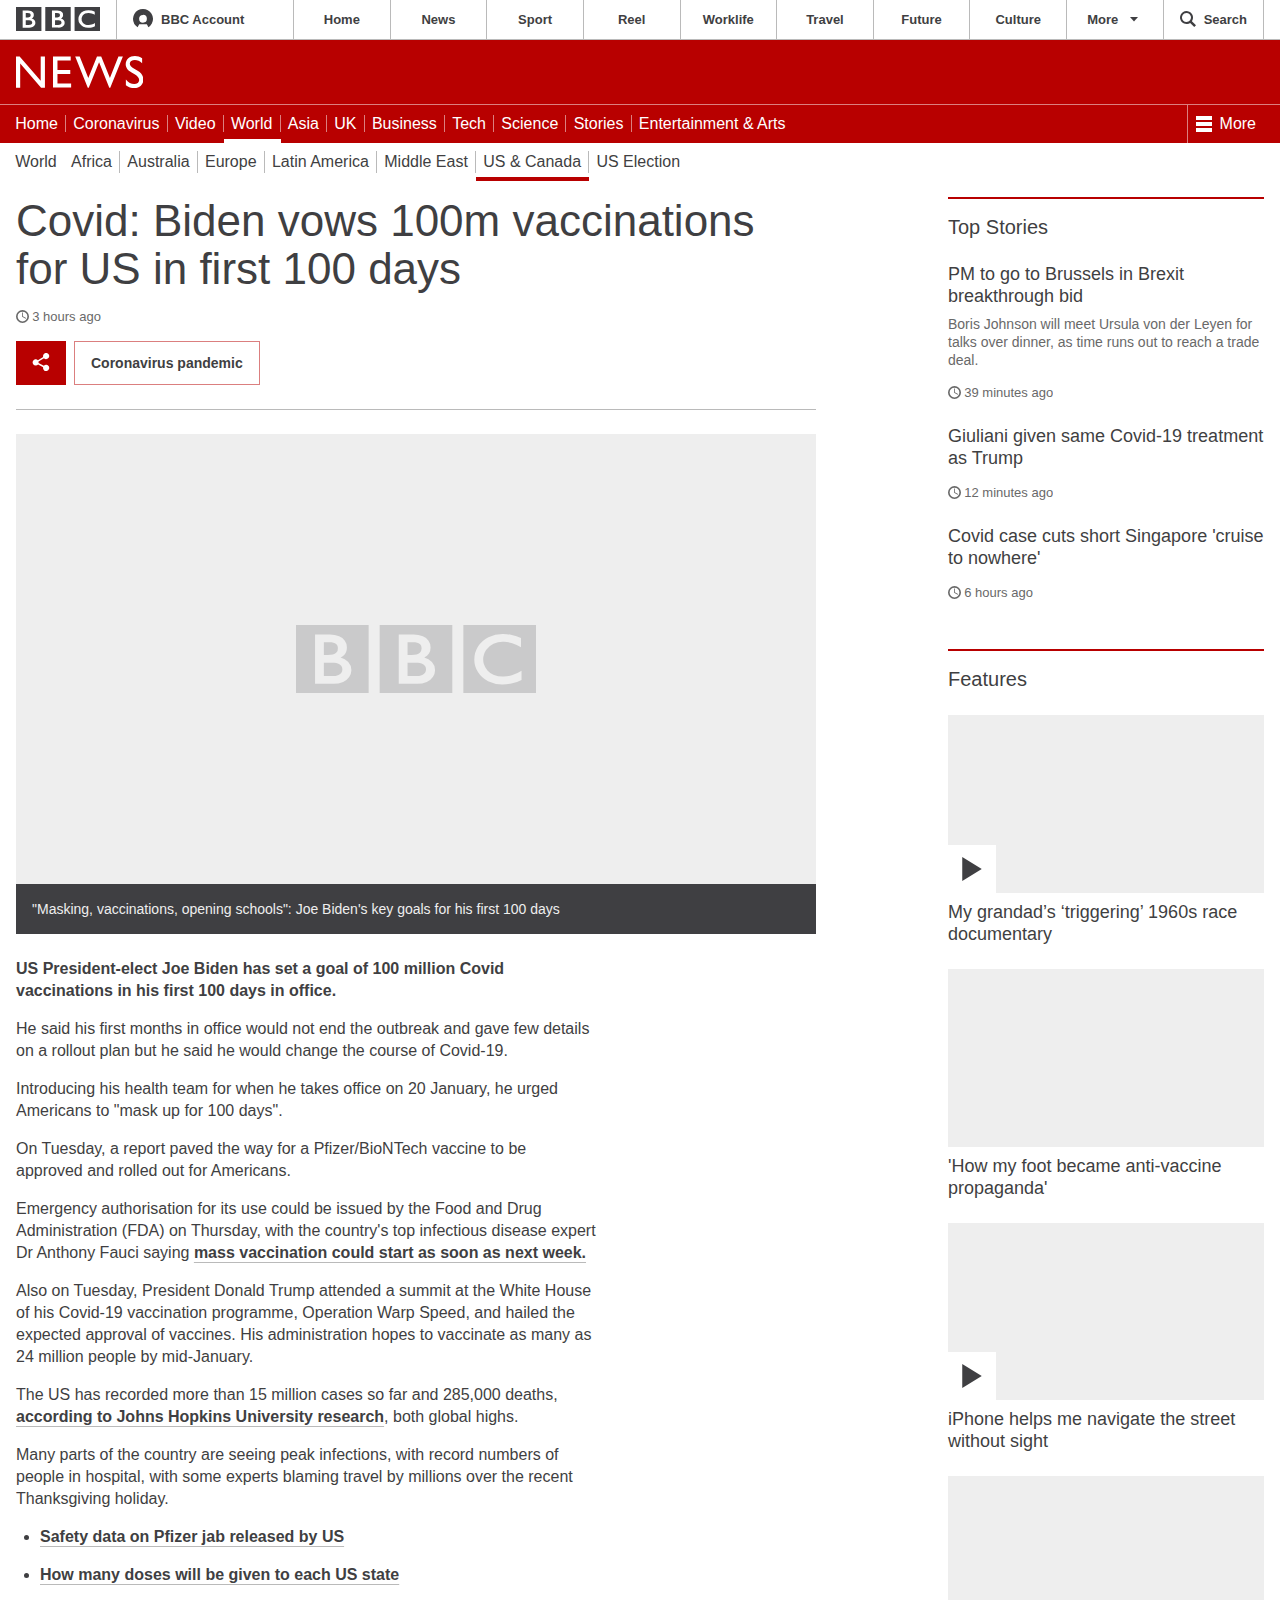
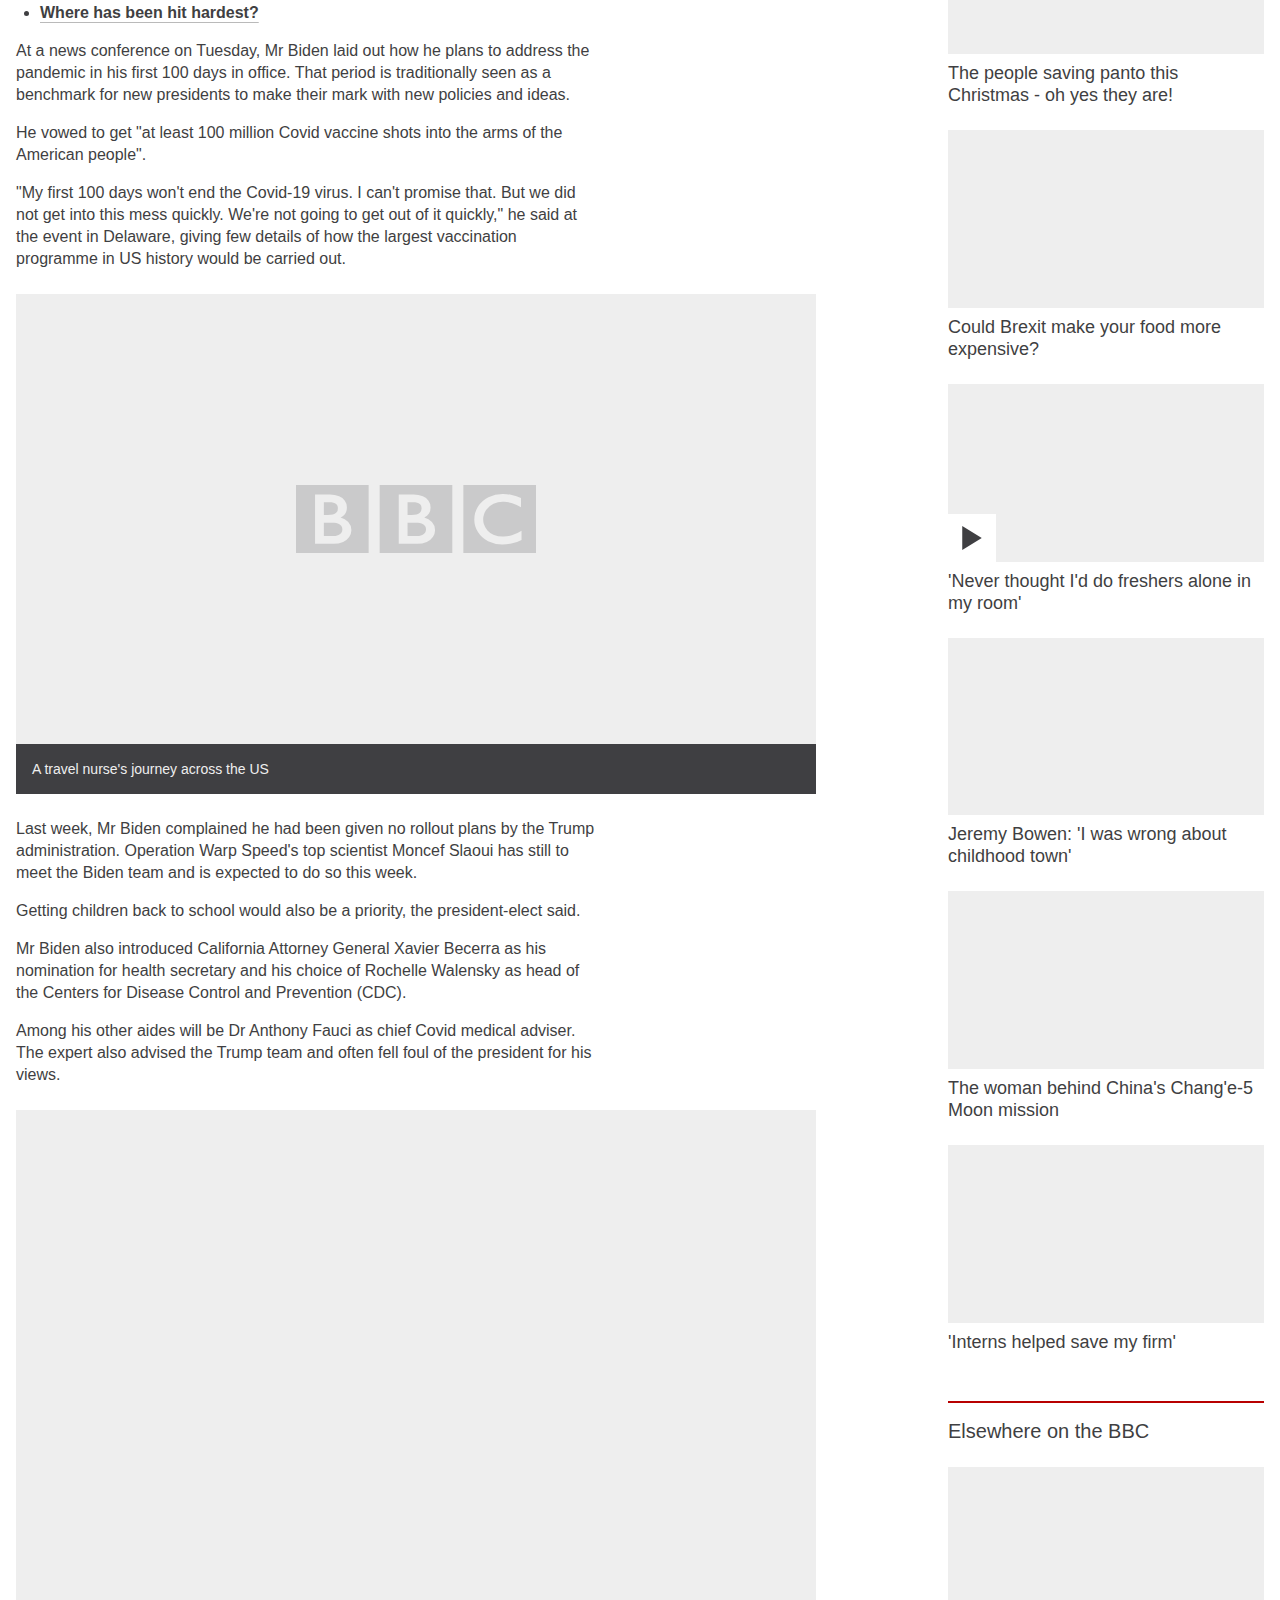
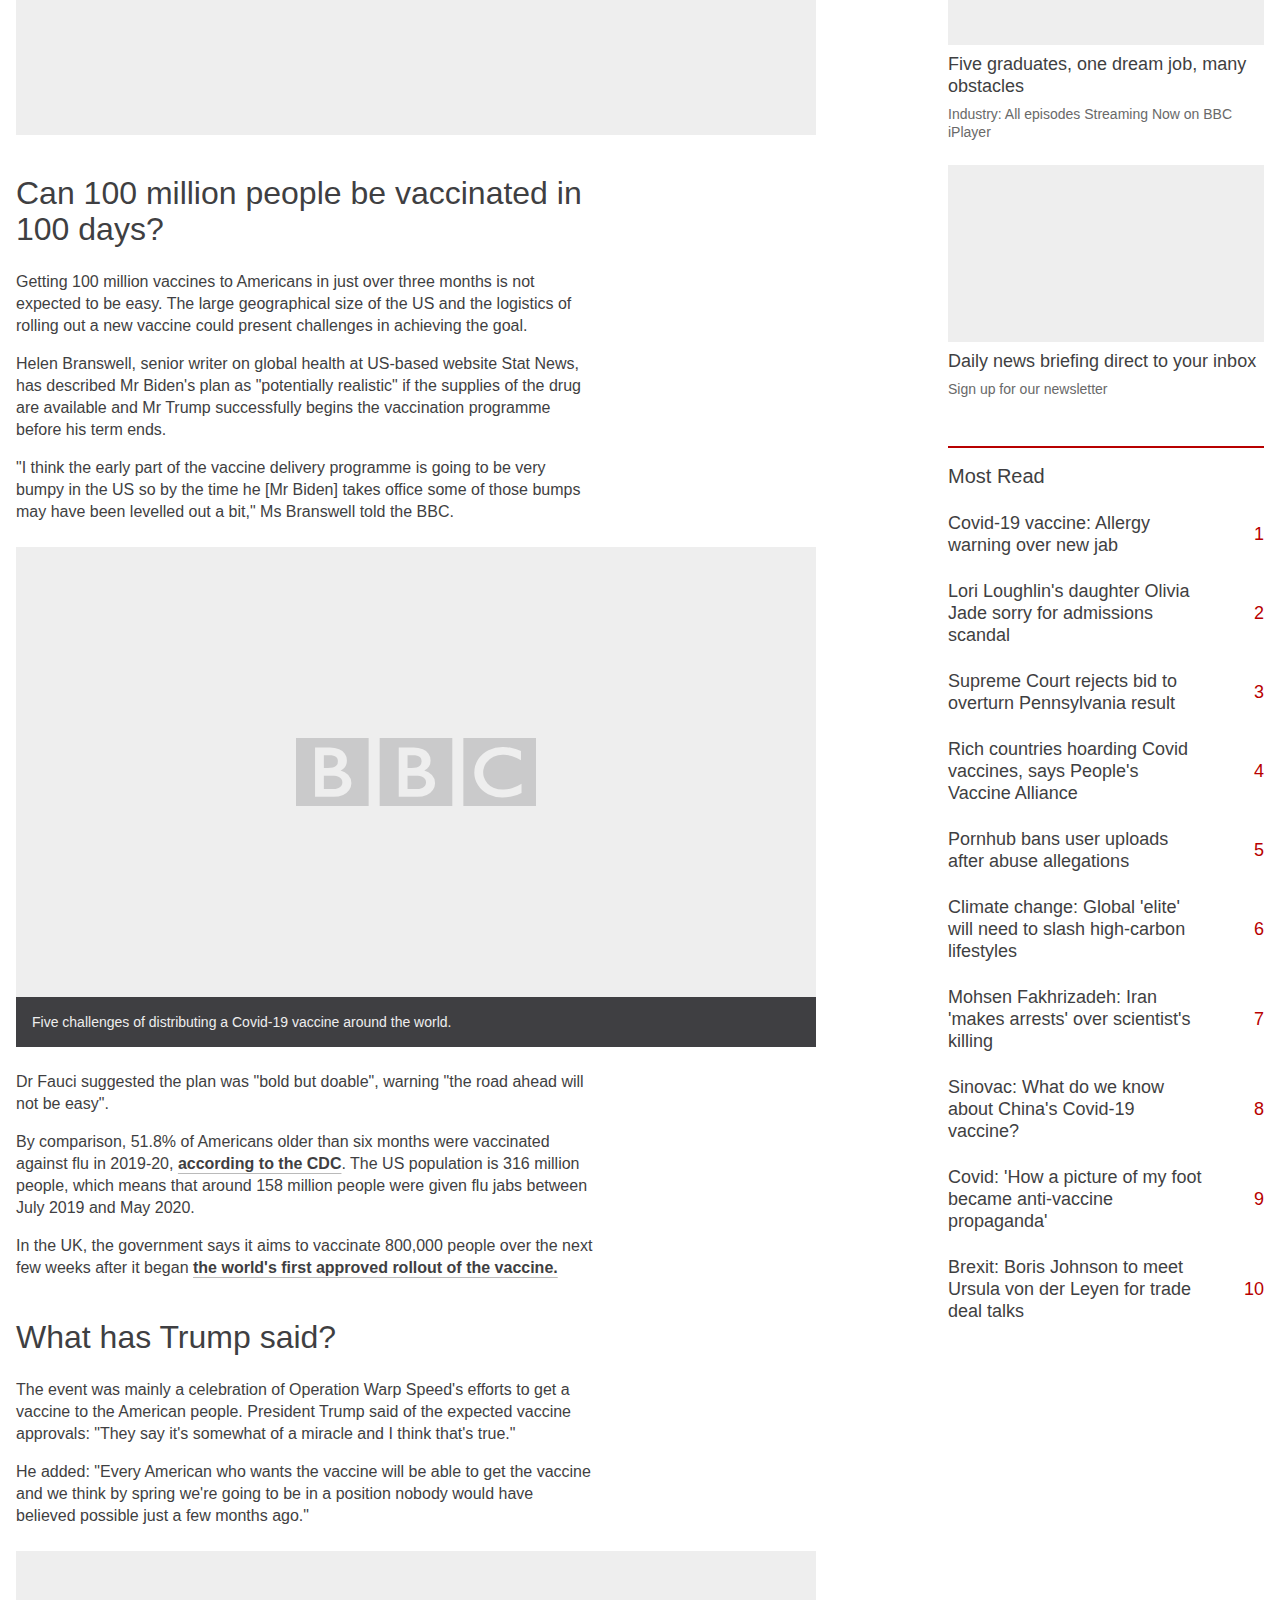
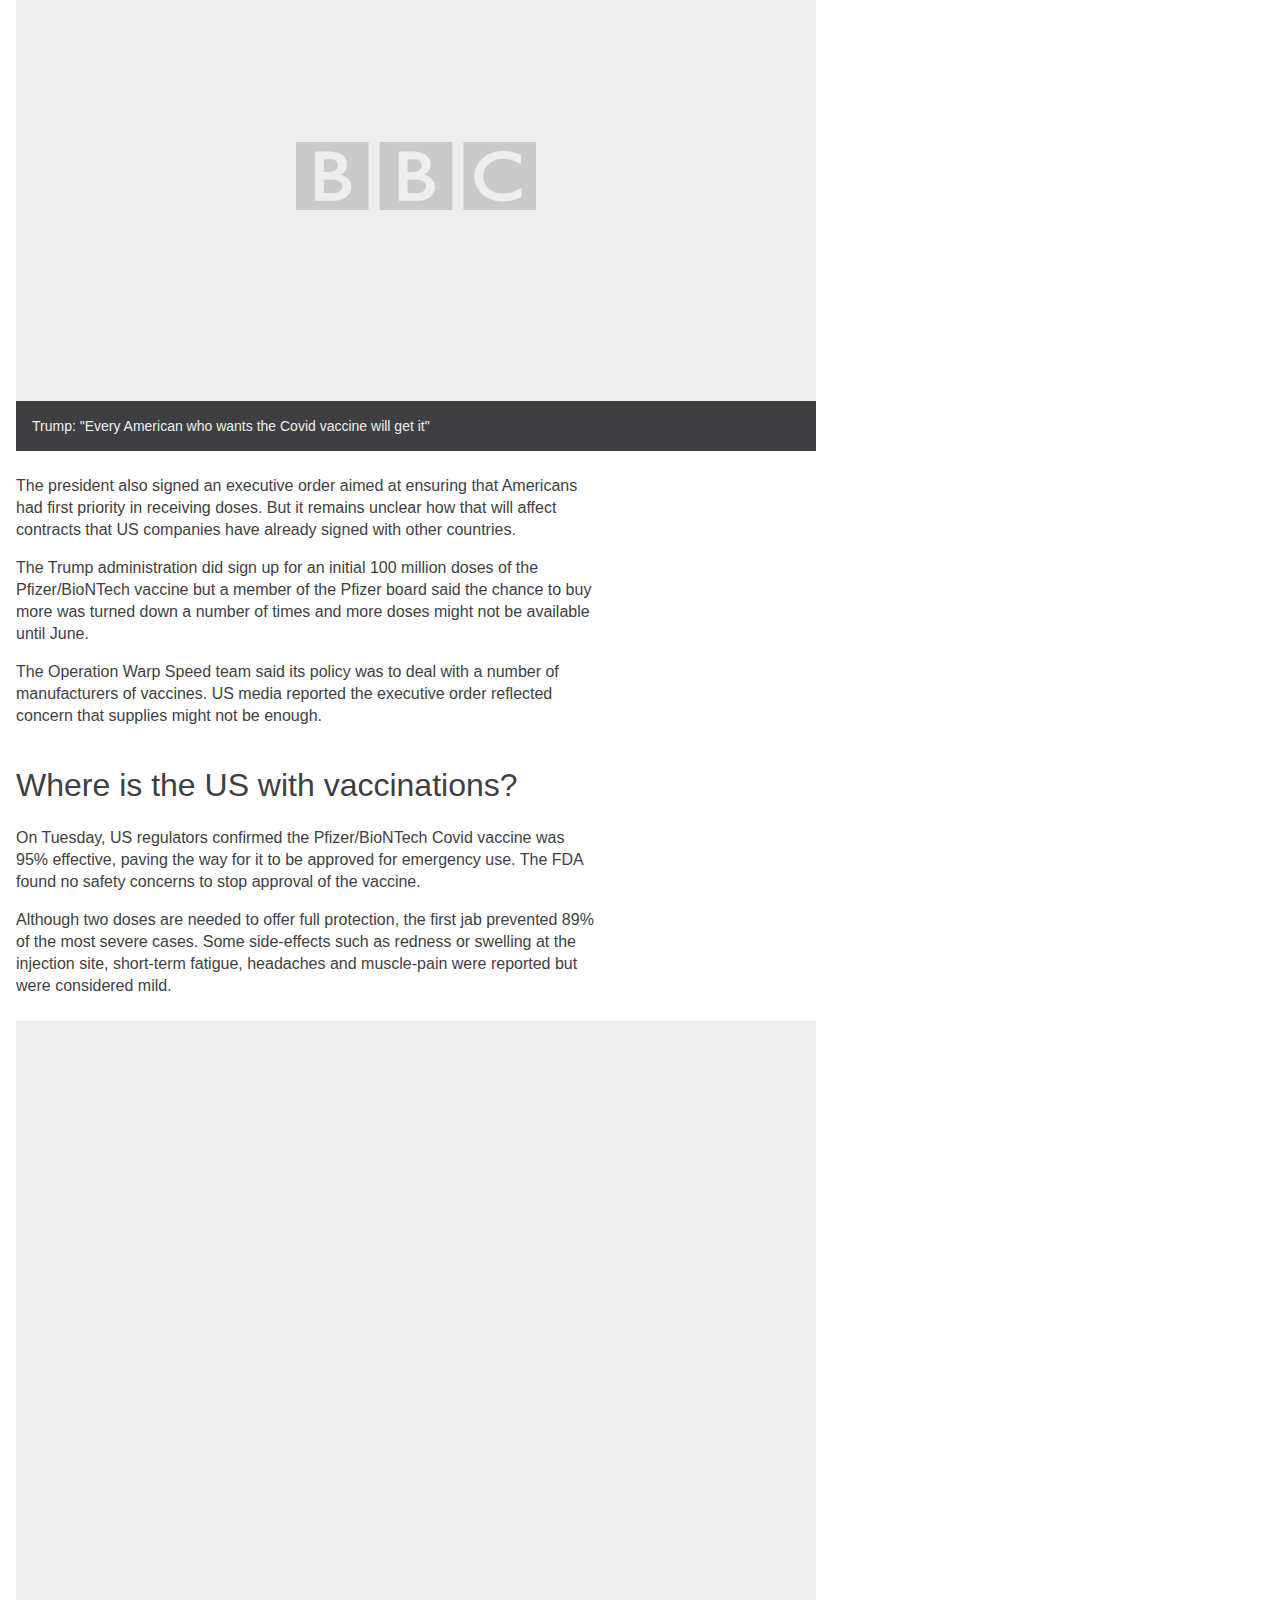
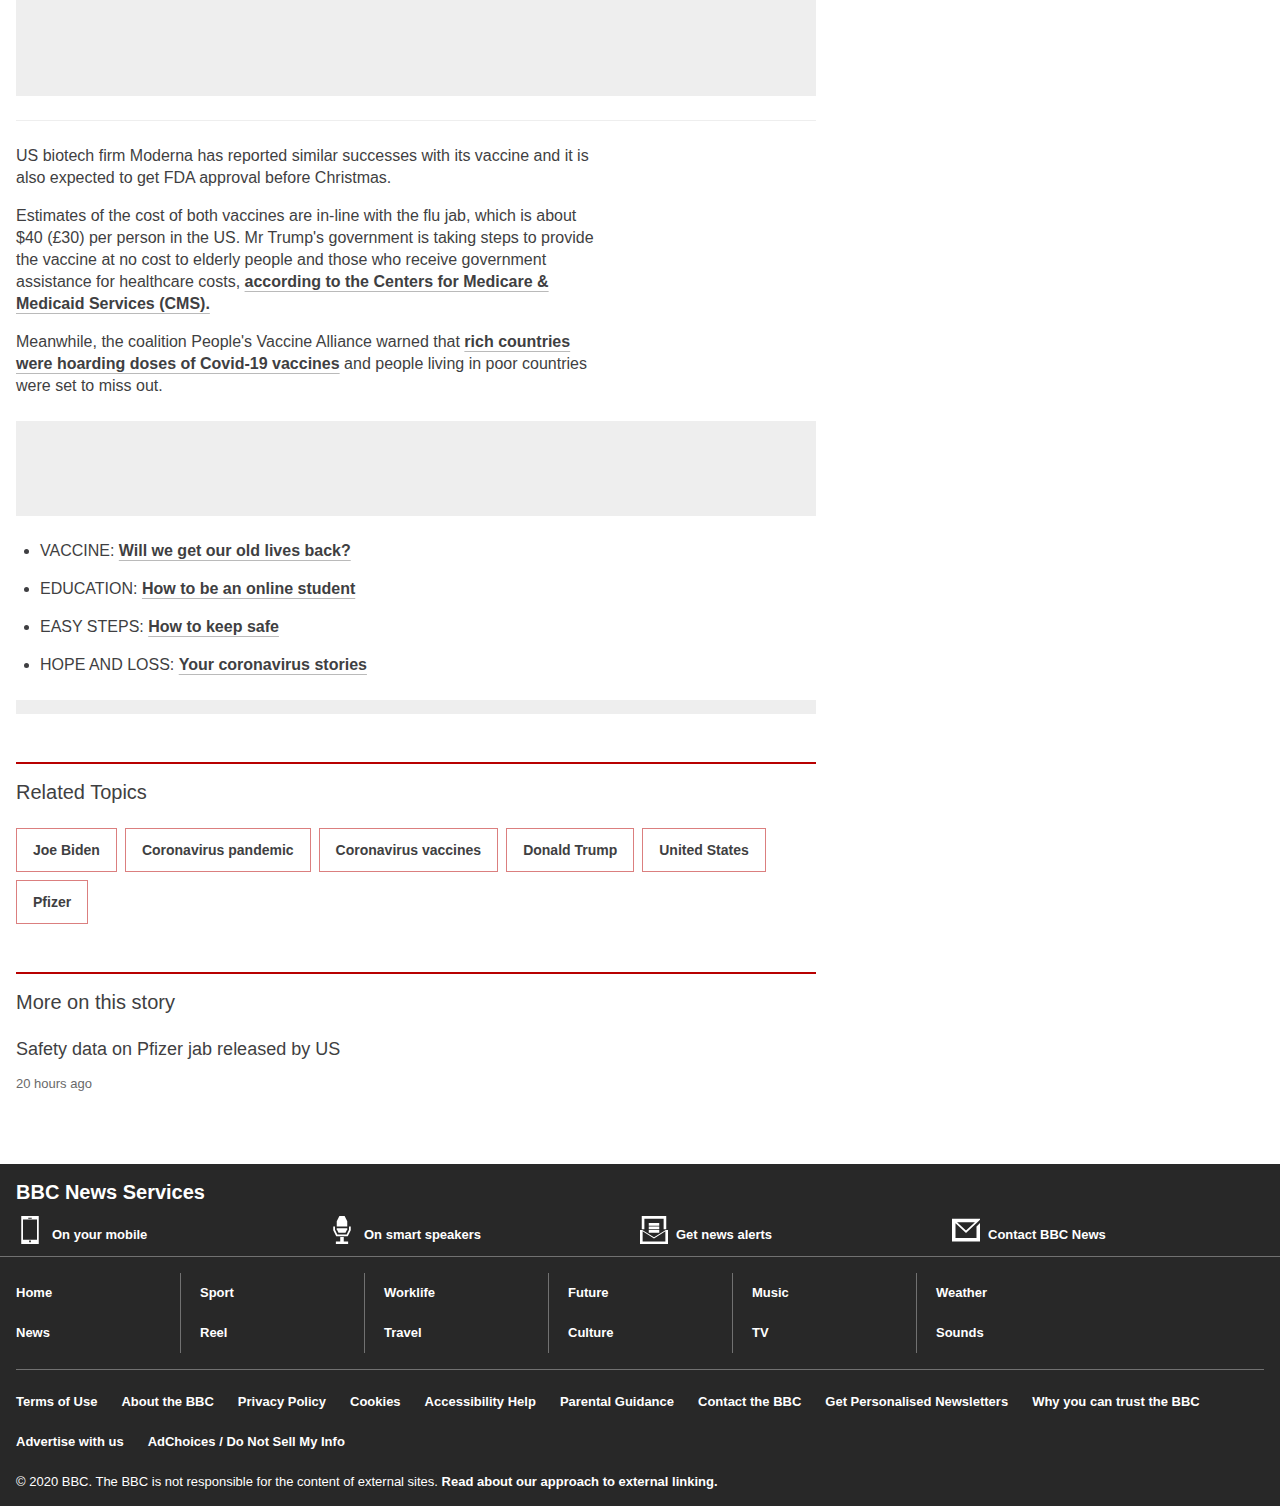
<file: world-us-canada-55238092.htm>
<!DOCTYPE html><html lang="en-GB" class="no-js"><head><meta charSet="utf-8" /><meta name="viewport" content="width=device-width, initial-scale=1" /><title data-rh="true">Covid: Biden vows 100m vaccinations for US in first 100 days - BBC News</title><meta data-rh="true" name="description" content="The US president-elect says he cannot promise to end Covid quickly, but he can change its course."/><meta data-rh="true" name="theme-color" content="#FFFFFF"/><meta data-rh="true" property="article:author" content="https://www.facebook.com/bbcnews"/><meta data-rh="true" property="article:section" content="US &amp; Canada"/><meta data-rh="true" property="fb:admins" content="100004154058350"/><meta data-rh="true" property="fb:app_id" content="1609039196070050"/><meta data-rh="true" property="fb:pages" content="1143803202301544,317278538359186,1392506827668140,742734325867560,185246968166196,156060587793370,137920769558355,193435954068976,21263239760,156400551056385,929399697073756,154344434967,228735667216,80758950658,260212261199,294662213128,1086451581439054,283348121682053,295830058648,239931389545417,304314573046,310719525611571,647687225371774,1159932557403143,286567251709437,1731770190373618,125309456546,163571453661989,285361880228,512423982152360,238003846549831,176663550714,260967092113,118450564909230,100978706649892,15286229625,122103087870579,120655094632228,102814153147070,124715648647,153132638110668,150467675018739"/><meta data-rh="true" property="og:description" content="The US president-elect says he cannot promise to end Covid quickly, but he can change its course."/><meta data-rh="true" property="og:image" content="https://ichef.bbci.co.uk/news/1024/branded_news/14B14/production/_115965748_mediaitem115965747.jpg"/><meta data-rh="true" property="og:image:alt" content="A billboard outside the Pfizer HQ in New York"/><meta data-rh="true" property="og:locale" content="en_GB"/><meta data-rh="true" property="og:site_name" content="BBC News"/><meta data-rh="true" property="og:title" content="Covid: Biden vows 100m vaccinations for US in first 100 days"/><meta data-rh="true" property="og:type" content="article"/><meta data-rh="true" property="og:url" content="https://www.bbc.com/news/world-us-canada-55238092"/><meta data-rh="true" name="twitter:card" content="summary_large_image"/><meta data-rh="true" name="twitter:creator" content="@BBCWorld"/><meta data-rh="true" name="twitter:description" content="The US president-elect says he cannot promise to end Covid quickly, but he can change its course."/><meta data-rh="true" name="twitter:domain" content="www.bbc.com"/><meta data-rh="true" name="twitter:image:src" content="https://ichef.bbci.co.uk/news/1024/branded_news/14B14/production/_115965748_mediaitem115965747.jpg"/><meta data-rh="true" name="twitter:image:alt" content="A billboard outside the Pfizer HQ in New York"/><meta data-rh="true" name="twitter:site" content="@BBCWorld"/><meta data-rh="true" name="twitter:title" content="Covid: Biden vows 100m vaccinations for US in first 100 days"/><meta data-rh="true" type="metaTags" name="application-name" content="BBC News"/><meta data-rh="true" type="metaTags" name="mobile-web-app-capable" content="yes"/><meta data-rh="true" type="metaTags" name="msapplication-TileImage" content="BBC News"/><meta data-rh="true" type="metaTags" name="msapplication-TileColor" content="#bb1919"/><meta data-rh="true" type="metaTags" name="cleartype" http-equiv="cleartype" content="on"/><link data-rh="true" type="linkTags" rel="canonical" href="https://www.bbc.com/news/world-us-canada-55238092"/><link data-rh="true" type="linkTags" rel="amphtml" href="https://www.bbc.com/news/amp/world-us-canada-55238092"/><link data-rh="true" type="linkTags" rel="alternate" hrefLang="en-gb" href="https://www.bbc.co.uk/news/world-us-canada-55238092"/><link data-rh="true" type="linkTags" rel="alternate" hrefLang="en" href="https://www.bbc.com/news/world-us-canada-55238092"/><link data-rh="true" rel="manifest" href="https://static.files.bbci.co.uk/core/manifest.8d4237cbd18eb052a5fa59995d4624b88fd4c643.json"/><script data-rh="true" type="application/ld+json">{"@context":"http://schema.org","@type":"ReportageNewsArticle","url":"https://www.bbc.com/news/world-us-canada-55238092","publisher":{"@type":"NewsMediaOrganization","name":"BBC News","publishingPrinciples":"http://www.bbc.co.uk/news/help-41670342","logo":{"@type":"ImageObject","url":"https://www.bbc.co.uk/news/special/2015/newsspec_10857/bbc_news_logo.png?cb=1"}},"datePublished":"2020-12-09T09:04:30.000Z","dateModified":"2020-12-09T09:04:30.000Z","headline":"Covid: Biden vows 100m vaccinations for US in first 100 days","image":{"@type":"ImageObject","width":976,"height":549,"url":"https://ichef.bbci.co.uk/news/1024/branded_news/14B14/production/_115965748_mediaitem115965747.jpg"},"thumbnailUrl":"https://ichef.bbci.co.uk/news/1024/branded_news/14B14/production/_115965748_mediaitem115965747.jpg","mainEntityOfPage":"https://www.bbc.com/news/world-us-canada-55238092","author":{"@type":"NewsMediaOrganization","name":"BBC News","noBylinesPolicy":"http://www.bbc.co.uk/news/help-41670342#authorexpertise","logo":{"@type":"ImageObject","url":"https://www.bbc.co.uk/news/special/2015/newsspec_10857/bbc_news_logo.png?cb=1"}}}</script><script nonce="/OzKjYizYQdm+yLBJV1+o9psbHPs0YzFG3YmRYmd7x9k2cnTn0">
/**
* https://gist.github.com/samthor/64b114e4a4f539915a95b91ffd340acc
*/
(function() {
  var check = document.createElement('script');
  if (!('noModule' in check) && 'onbeforeload' in check) {
    var support = false;
    document.addEventListener('beforeload', function(e) {
      if (e.target === check) {
        support = true;
      } else if (!e.target.hasAttribute('nomodule') || !support) {
        return;
      }
      e.preventDefault();
    }, true);

    check.type = 'module';
    check.src = '.';
    document.head.appendChild(check);
    check.remove();
  }
}());
</script><script nonce="/OzKjYizYQdm+yLBJV1+o9psbHPs0YzFG3YmRYmd7x9k2cnTn0">document.querySelector("html").classList.remove("no-js")</script></head><body><div id="root"><style data-emotion-css="1vbwrm4">html,body,div,span,applet,object,iframe,h1,h2,h3,h4,h5,h6,p,blockquote,pre,a,abbr,acronym,address,big,cite,code,del,dfn,em,img,ins,kbd,q,s,samp,small,strike,strong,sub,sup,tt,var,b,u,i,center,dl,dt,dd,ol,ul,li,fieldset,form,label,legend,table,caption,tbody,tfoot,thead,tr,th,td,article,aside,canvas,details,embed,figure,figcaption,footer,header,hgroup,main,menu,nav,output,ruby,section,summary,time,mark,audio,video{margin:0;padding:0;border:0;font-size:100%;font:inherit;vertical-align:baseline;}article,aside,details,figcaption,figure,footer,header,hgroup,main,menu,nav,section{display:block;}body{line-height:1;-webkit-text-size-adjust:none;text-size-adjust:none;}ol,ul{list-style:none;}blockquote,q{quotes:none;}blockquote::before,blockquote::after,q::before,q::after{content:'';content:none;}table{border-collapse:collapse;border-spacing:0;}button{-webkit-appearance:none;-moz-appearance:none;appearance:none;margin:0;padding:0;background:none;border-radius:0;border:0;font-family:inherit;color:inherit;}@font-face{font-family:'ReithSans';src:url(https://gel.files.bbci.co.uk/r2.512/BBCReithSans_W_Rg.woff2) format('woff2'), url(https://gel.files.bbci.co.uk/r2.512/BBCReithSans_W_Rg.woff) format('woff');font-display:swap;}@font-face{font-family:'ReithSans';src:url(https://gel.files.bbci.co.uk/r2.512/BBCReithSans_W_It.woff2) format('woff2'), url(https://gel.files.bbci.co.uk/r2.512/BBCReithSans_W_It.woff) format('woff');font-display:swap;font-style:italic;}@font-face{font-family:'ReithSans';src:url(https://gel.files.bbci.co.uk/r2.512/BBCReithSans_W_Bd.woff2) format('woff2'), url(https://gel.files.bbci.co.uk/r2.512/BBCReithSans_W_Bd.woff) format('woff');font-display:swap;font-weight:700;}@font-face{font-family:'ReithSans';src:url(https://gel.files.bbci.co.uk/r2.512/BBCReithSans_W_BdIt.woff2) format('woff2'), url(https://gel.files.bbci.co.uk/r2.512/BBCReithSans_W_BdIt.woff) format('woff');font-display:swap;font-style:italic;font-weight:700;}@font-face{font-family:'ReithSans';src:url(https://gel.files.bbci.co.uk/r2.512/BBCReithSans_W_Lt.woff2) format('woff2'), url(https://gel.files.bbci.co.uk/r2.512/BBCReithSans_W_Lt.woff) format('woff');font-display:swap;font-weight:300;}@font-face{font-family:'ReithSans';src:url(https://gel.files.bbci.co.uk/r2.512/BBCReithSans_W_LtIt.woff2) format('woff2'), url(https://gel.files.bbci.co.uk/r2.512/BBCReithSans_W_LtIt.woff) format('woff');font-display:swap;font-style:italic;font-weight:300;}@font-face{font-family:'ReithSans';src:url(https://gel.files.bbci.co.uk/r2.512/BBCReithSans_W_ExBd.woff2) format('woff2'), url(https://gel.files.bbci.co.uk/r2.512/BBCReithSans_W_ExBd.woff) format('woff');font-display:swap;font-weight:800;}@font-face{font-family:'ReithSans';src:url(https://gel.files.bbci.co.uk/r2.512/BBCReithSans_W_ExBdIt.woff2) format('woff2'), url(https://gel.files.bbci.co.uk/r2.512/BBCReithSans_W_ExBdIt.woff) format('woff');font-display:swap;font-style:italic;font-weight:800;}@font-face{font-family:'ReithSans';src:url(https://gel.files.bbci.co.uk/r2.512/BBCReithSans_W_Md.woff2) format('woff2'), url(https://gel.files.bbci.co.uk/r2.512/BBCReithSans_W_Md.woff) format('woff');font-display:swap;font-weight:500;}@font-face{font-family:'ReithSans';src:url(https://gel.files.bbci.co.uk/r2.512/BBCReithSans_W_MdIt.woff2) format('woff2'), url(https://gel.files.bbci.co.uk/r2.512/BBCReithSans_W_MdIt.woff) format('woff');font-display:swap;font-style:italic;font-weight:500;}@font-face{font-family:'ReithSerif';src:url(https://gel.files.bbci.co.uk/r2.512/BBCReithSerif_W_Rg.woff2) format('woff2'), url(https://gel.files.bbci.co.uk/r2.512/BBCReithSerif_W_Rg.woff) format('woff');font-display:swap;}@font-face{font-family:'ReithSerif';src:url(https://gel.files.bbci.co.uk/r2.512/BBCReithSerif_W_It.woff2) format('woff2'), url(https://gel.files.bbci.co.uk/r2.512/BBCReithSerif_W_It.woff) format('woff');font-display:swap;font-style:italic;}@font-face{font-family:'ReithSerif';src:url(https://gel.files.bbci.co.uk/r2.512/BBCReithSerif_W_Bd.woff2) format('woff2'), url(https://gel.files.bbci.co.uk/r2.512/BBCReithSerif_W_Bd.woff) format('woff');font-display:swap;font-weight:700;}@font-face{font-family:'ReithSerif';src:url(https://gel.files.bbci.co.uk/r2.512/BBCReithSerif_W_BdIt.woff2) format('woff2'), url(https://gel.files.bbci.co.uk/r2.512/BBCReithSerif_W_BdIt.woff) format('woff');font-display:swap;font-style:italic;font-weight:700;}@font-face{font-family:'ReithSerif';src:url(https://gel.files.bbci.co.uk/r2.512/BBCReithSerif_W_Lt.woff2) format('woff2'), url(https://gel.files.bbci.co.uk/r2.512/BBCReithSerif_W_Lt.woff) format('woff');font-display:swap;font-weight:300;}@font-face{font-family:'ReithSerif';src:url(https://gel.files.bbci.co.uk/r2.512/BBCReithSerif_W_LtIt.woff2) format('woff2'), url(https://gel.files.bbci.co.uk/r2.512/BBCReithSerif_W_LtIt.woff) format('woff');font-display:swap;font-style:italic;font-weight:300;}@font-face{font-family:'ReithSerif';src:url(https://gel.files.bbci.co.uk/r2.512/BBCReithSerif_W_ExBd.woff2) format('woff2'), url(https://gel.files.bbci.co.uk/r2.512/BBCReithSerif_W_ExBd.woff) format('woff');font-display:swap;font-weight:800;}@font-face{font-family:'ReithSerif';src:url(https://gel.files.bbci.co.uk/r2.512/BBCReithSerif_W_ExBdIt.woff2) format('woff2'), url(https://gel.files.bbci.co.uk/r2.512/BBCReithSerif_W_ExBdIt.woff) format('woff');font-display:swap;font-style:italic;font-weight:800;}@font-face{font-family:'ReithSerif';src:url(https://gel.files.bbci.co.uk/r2.512/BBCReithSerif_W_Md.woff2) format('woff2'), url(https://gel.files.bbci.co.uk/r2.512/BBCReithSerif_W_Md.woff) format('woff');font-display:swap;font-weight:500;}@font-face{font-family:'ReithSerif';src:url(https://gel.files.bbci.co.uk/r2.512/BBCReithSerif_W_MdIt.woff2) format('woff2'), url(https://gel.files.bbci.co.uk/r2.512/BBCReithSerif_W_MdIt.woff) format('woff');font-display:swap;font-style:italic;font-weight:500;}body{background-color:#FFFFFF;}</style><style data-emotion-css="1640cv5-SectionWrapper">.css-1640cv5-SectionWrapper{display:-webkit-box;display:-webkit-flex;display:-ms-flexbox;display:flex;height:100vh;-webkit-flex-direction:column;-ms-flex-direction:column;flex-direction:column;}</style><div class="css-1640cv5-SectionWrapper eustbbg0"><style data-emotion-css="1ooceyt-HeaderSection">.css-1ooceyt-HeaderSection{-webkit-flex:none;-ms-flex:none;flex:none;}</style><header id="header-content" data-testid="header-content" class="css-1ooceyt-HeaderSection eustbbg1"><style data-emotion-css="wlr68w-GlobalNavigation">.css-wlr68w-GlobalNavigation{font-family:ReithSans,Helvetica,Arial,freesans,sans-serif;font-weight:700;font-size:0.8125rem;line-height:1rem;background:#FFFFFF;border-bottom:1px solid #BABABA;color:#3F3F42;}</style><nav aria-label="BBC" class="css-wlr68w-GlobalNavigation e4np8gz0"><style data-emotion-css="6gq9s0-Wrap">.css-6gq9s0-Wrap{box-sizing:border-box;margin:0 auto;padding:0 0.5rem;max-width:63rem;}@media (min-width:25rem){.css-6gq9s0-Wrap{padding-right:1rem;padding-left:1rem;}}@media (min-width:80rem){.css-6gq9s0-Wrap{max-width:80rem;}}</style><div class="css-6gq9s0-Wrap e42f8510"><style data-emotion-css="c2nnoq-GlobalNavigationContent">.css-c2nnoq-GlobalNavigationContent{display:-webkit-box;display:-webkit-flex;display:-ms-flexbox;display:flex;position:relative;}</style><div class="css-c2nnoq-GlobalNavigationContent eki2hvo0"><style data-emotion-css="zfamng-GlobalNavigationSide">.css-zfamng-GlobalNavigationSide{display:-webkit-box;display:-webkit-flex;display:-ms-flexbox;display:flex;-webkit-flex:auto;-ms-flex:auto;flex:auto;}</style><div class="css-zfamng-GlobalNavigationSide eki2hvo1"><style data-emotion-css="1m0vj5n-GlobalNavigationItem">.css-1m0vj5n-GlobalNavigationItem{border-right:1px solid #BABABA;}</style><div class="css-1m0vj5n-GlobalNavigationItem eki2hvo2"><style data-emotion-css="25jq3o-NavigationLink-LogoLink">.css-25jq3o-NavigationLink-LogoLink{display:block;padding:0.25rem 0.875rem;border-bottom-width:0.25rem;line-height:1.4375rem;-webkit-text-decoration:inherit;text-decoration:inherit;color:inherit;white-space:nowrap;margin-left:-0.5rem;padding-right:0.5rem;padding-left:0.5rem;}@media (min-width:37.5rem){.css-25jq3o-NavigationLink-LogoLink{padding-right:1rem;padding-left:1rem;line-height:1.9375rem;}}.css-25jq3o-NavigationLink-LogoLink:hover,.css-25jq3o-NavigationLink-LogoLink:focus,.css-25jq3o-NavigationLink-LogoLink[data-open='true']{padding-bottom:0;border-bottom-style:solid;}@media (min-width:25rem){.css-25jq3o-NavigationLink-LogoLink{margin-left:-1rem;padding-right:1rem;padding-left:1rem;}}.css-25jq3o-NavigationLink-LogoLink:hover,.css-25jq3o-NavigationLink-LogoLink:focus{padding-bottom:0.25rem;border-bottom-style:none;}</style><a href="https://www.bbc.com" class="css-25jq3o-NavigationLink-LogoLink eki2hvo7"><style data-emotion-css="xzxtbh-LogoIconWrapper">.css-xzxtbh-LogoIconWrapper{display:inline-block;width:4.625rem;height:1.3125rem;vertical-align:-0.375rem;}@media (min-width:37.5rem){.css-xzxtbh-LogoIconWrapper{width:5.25rem;height:1.5rem;vertical-align:-0.4375rem;}}</style><span class="css-xzxtbh-LogoIconWrapper eki2hvo10"><style data-emotion-css="47d2zd-StyledIcon">.css-47d2zd-StyledIcon{display:block;height:100%;width:100%;fill:currentcolor;}</style><svg xmlns="http://www.w3.org/2000/svg" viewBox="0 0 210.69 60" class="css-47d2zd-StyledIcon e6m7o990" focusable="false" aria-hidden="true"><path d="M36.76 33.87c-2.21-.78-3.78-.78-7.12-.78h-5.18v11.79H30c4.28 0 5.61-.25 7.37-1a5.58 5.58 0 002.47-2 4.86 4.86 0 00.85-2.55 5.11 5.11 0 00-.87-3.33 6.31 6.31 0 00-3.06-2.13zM35.25 24.36a5.28 5.28 0 001.51-4.23c-.06-2.62-1.6-5-7.63-5h-4.67v11.21h3.37c3.56 0 6.01-.62 7.42-1.98z"></path><path d="M0 0v60h63.76V0zm46.69 45.76a11.33 11.33 0 01-5.3 4.24 22.16 22.16 0 01-8.89 1.64H16.72V8.41h12.21a22.73 22.73 0 019 1.44 11.34 11.34 0 014.94 4 9.73 9.73 0 011.8 5.93c0 4.09-1.77 6.94-5.51 8.86a13.9 13.9 0 016.74 3.92 10.42 10.42 0 012.71 7.32 10.86 10.86 0 01-1.92 5.88zM110.22 33.87c-2.21-.78-3.78-.78-7.12-.78h-5.17v11.79h5.5c4.28 0 5.62-.25 7.37-1a5.53 5.53 0 002.47-2 4.69 4.69 0 00.85-2.55 5 5 0 00-.84-3.35 6.22 6.22 0 00-3.06-2.11zM108.71 24.36a5.24 5.24 0 001.51-4.23c-.06-2.62-1.59-5-7.62-5h-4.67v11.21h3.37c3.56 0 6.01-.62 7.41-1.98z"></path><path d="M73.46 0v60h63.76V0zm46.69 45.76a11.35 11.35 0 01-5.29 4.24 22.16 22.16 0 01-8.86 1.63H90.19V8.41h12.21a22.73 22.73 0 019 1.44 11.31 11.31 0 014.93 4 9.67 9.67 0 011.8 5.93c.06 4.09-1.76 6.94-5.51 8.86a13.86 13.86 0 016.74 3.92 10.38 10.38 0 012.71 7.32 10.78 10.78 0 01-1.92 5.88zM146.93 0v60h63.76V0zM198 48.24a36.9 36.9 0 01-8.07 3 38.19 38.19 0 01-8.6.93 28.11 28.11 0 01-12.73-2.8 22.06 22.06 0 01-8.73-7.84 20.39 20.39 0 01-3.35-11.13 21.92 21.92 0 013.4-11.71 23 23 0 019-8A28.39 28.39 0 01182 7.86a35.63 35.63 0 017.52 1 58.32 58.32 0 018 2.65v8A40.05 40.05 0 00189.8 16a28.65 28.65 0 00-7.39-1.28 19.92 19.92 0 00-9 1.7 15.8 15.8 0 00-6.57 5.51 14.64 14.64 0 006.46 21.71 21.75 21.75 0 009.09 1.65 26.09 26.09 0 007.1-1.2 34.81 34.81 0 008.5-4z"></path></svg><style data-emotion-css="178wc68-VisuallyHidden">.css-178wc68-VisuallyHidden{position:absolute;overflow:hidden;margin:0;width:1px;height:1px;-webkit-clip-path:inset(100%);clip-path:inset(100%);-webkit-clip:rect(1px,1px,1px,1px);clip:rect(1px,1px,1px,1px);white-space:nowrap;}</style><span class="css-178wc68-VisuallyHidden e1y6uwnp0">BBC Homepage</span></span></a></div><ul role="list"><li><style data-emotion-css="2eqvwo-AccessibilityLink">.css-2eqvwo-AccessibilityLink{position:absolute;overflow:hidden;margin:0;width:1px;height:1px;-webkit-clip-path:inset(100%);clip-path:inset(100%);-webkit-clip:rect(1px,1px,1px,1px);clip:rect(1px,1px,1px,1px);white-space:nowrap;}.css-2eqvwo-AccessibilityLink:focus{position:static;overflow:visible;width:auto;height:auto;-webkit-clip-path:none;clip-path:none;-webkit-clip:auto;clip:auto;white-space:inherit;display:block;position:absolute;top:3rem;left:0;z-index:1;padding:1rem;background:#FFFFFF;border:1px solid #BABABA;-webkit-text-decoration:none;text-decoration:none;color:inherit;}</style><a href="#main-heading" class="css-2eqvwo-AccessibilityLink e1d16uym0">Skip to content</a></li><li><a href="https://www.bbc.co.uk/accessibility/" class="css-2eqvwo-AccessibilityLink e1d16uym0">Accessibility Help</a></li></ul><style data-emotion-css="1ceb9ru-GlobalNavigationLinkList-En">.css-1ceb9ru-GlobalNavigationLinkList-En{-webkit-flex:auto;-ms-flex:auto;flex:auto;display:-webkit-box;display:-webkit-flex;display:-ms-flexbox;display:flex;margin-right:-1px;}.css-1ceb9ru-GlobalNavigationLinkList-En > li{display:none;}.css-1ceb9ru-GlobalNavigationLinkList-En > li:last-of-type{display:block;}@media (min-width:18.125rem){.css-1ceb9ru-GlobalNavigationLinkList-En > li:nth-of-type(1){display:block;}}@media (min-width:20rem){.css-1ceb9ru-GlobalNavigationLinkList-En > li:nth-of-type(2){display:block;}}@media (min-width:25rem){.css-1ceb9ru-GlobalNavigationLinkList-En > li:nth-of-type(3){display:block;}}@media (min-width:31.25rem){.css-1ceb9ru-GlobalNavigationLinkList-En > li:nth-of-type(4){display:block;}}@media (min-width:35rem){.css-1ceb9ru-GlobalNavigationLinkList-En > li:nth-of-type(5){display:block;}}@media (min-width:37.5rem){.css-1ceb9ru-GlobalNavigationLinkList-En > li:nth-of-type(5){display:none;}}@media (min-width:41.25rem){.css-1ceb9ru-GlobalNavigationLinkList-En > li:nth-of-type(5){display:block;}}@media (min-width:46.25rem){.css-1ceb9ru-GlobalNavigationLinkList-En > li:nth-of-type(6){display:block;}}@media (min-width:51.25rem){.css-1ceb9ru-GlobalNavigationLinkList-En > li:nth-of-type(7){display:block;}}@media (min-width:55.625rem){.css-1ceb9ru-GlobalNavigationLinkList-En > li:nth-of-type(8){display:block;}}@media (min-width:80rem){.css-1ceb9ru-GlobalNavigationLinkList-En > li{display:block;}}</style><ul role="list" class="css-1ceb9ru-GlobalNavigationLinkList-En e1b8fg8n0"><style data-emotion-css="1ahhclp-GlobalNavigationProduct-GlobalNavigationNonProductItem-GlobalNavigationAccount">.css-1ahhclp-GlobalNavigationProduct-GlobalNavigationNonProductItem-GlobalNavigationAccount{-webkit-flex:1;-ms-flex:1;flex:1;text-align:center;border-right:1px solid #BABABA;-webkit-flex:none;-ms-flex:none;flex:none;text-align:left;}</style><li class="css-1ahhclp-GlobalNavigationProduct-GlobalNavigationNonProductItem-GlobalNavigationAccount eki2hvo5"><style data-emotion-css="waaubd-NavigationLink-AccountLink">.css-waaubd-NavigationLink-AccountLink{display:block;padding:0.25rem 0.875rem;border-bottom-width:0.25rem;border-bottom-color:#007bc7;line-height:1.4375rem;-webkit-text-decoration:inherit;text-decoration:inherit;color:inherit;white-space:nowrap;box-sizing:border-box;white-space:nowrap;overflow:hidden;text-overflow:ellipsis;}@media (min-width:37.5rem){.css-waaubd-NavigationLink-AccountLink{padding-right:1rem;padding-left:1rem;line-height:1.9375rem;}}.css-waaubd-NavigationLink-AccountLink:hover,.css-waaubd-NavigationLink-AccountLink:focus,.css-waaubd-NavigationLink-AccountLink[data-open='true']{padding-bottom:0;border-bottom-style:solid;}@media (min-width:63rem){.css-waaubd-NavigationLink-AccountLink{width:11rem;}}</style><a href="https://account.bbc.com/account?lang=en-GB&amp;ptrt=https://www.bbc.com/news/world-us-canada-55238092" class="css-waaubd-NavigationLink-AccountLink eki2hvo8"><style data-emotion-css="1okcl6k-AccountIconWrapper">.css-1okcl6k-AccountIconWrapper{display:inline-block;width:1.25rem;height:1.25rem;vertical-align:-0.3em;}</style><span class="css-1okcl6k-AccountIconWrapper eki2hvo12"><svg width="1em" height="1em" viewBox="0 0 32 32" class="css-47d2zd-StyledIcon e6m7o990" focusable="false" aria-hidden="true"><title>sign-in</title><path d="M9.8 17.3a6.2 6.2 0 1 1 6.2 6.1 6.2 6.2 0 0 1-6.2-6.2M22.2 26l2.4 4.9A16 16 0 1 0 0 17.3a16.3 16.3 0 0 0 7.4 13.6L9.9 26z"></path></svg></span><style data-emotion-css="171s7bg-AccountText">.css-171s7bg-AccountText{position:absolute;overflow:hidden;margin:0;width:1px;height:1px;-webkit-clip-path:inset(100%);clip-path:inset(100%);-webkit-clip:rect(1px,1px,1px,1px);clip:rect(1px,1px,1px,1px);white-space:nowrap;}@media (min-width:63rem){.css-171s7bg-AccountText{position:static;overflow:visible;width:auto;height:auto;-webkit-clip-path:none;clip-path:none;-webkit-clip:auto;clip:auto;white-space:inherit;margin-left:0.5rem;}}</style><span class="css-171s7bg-AccountText eki2hvo13">BBC Account</span></a></li><style data-emotion-css="so3uhw-GlobalNavigationProduct">.css-so3uhw-GlobalNavigationProduct{-webkit-flex:1;-ms-flex:1;flex:1;text-align:center;border-right:1px solid #BABABA;}</style><li class="css-so3uhw-GlobalNavigationProduct eki2hvo3"><style data-emotion-css="1ssvzom-NavigationLink">.css-1ssvzom-NavigationLink{display:block;padding:0.25rem 0.875rem;border-bottom-width:0.25rem;border-bottom-color:#007BC7;line-height:1.4375rem;-webkit-text-decoration:inherit;text-decoration:inherit;color:inherit;white-space:nowrap;}@media (min-width:37.5rem){.css-1ssvzom-NavigationLink{padding-right:1rem;padding-left:1rem;line-height:1.9375rem;}}.css-1ssvzom-NavigationLink:hover,.css-1ssvzom-NavigationLink:focus,.css-1ssvzom-NavigationLink[data-open='true']{padding-bottom:0;border-bottom-style:solid;}</style><a href="https://www.bbc.com" class="css-1ssvzom-NavigationLink eki2hvo6">Home</a></li><li class="css-so3uhw-GlobalNavigationProduct eki2hvo3"><style data-emotion-css="1j2epfn-NavigationLink">.css-1j2epfn-NavigationLink{display:block;padding:0.25rem 0.875rem;border-bottom-width:0.25rem;border-bottom-color:#BB1919;line-height:1.4375rem;-webkit-text-decoration:inherit;text-decoration:inherit;color:inherit;white-space:nowrap;}@media (min-width:37.5rem){.css-1j2epfn-NavigationLink{padding-right:1rem;padding-left:1rem;line-height:1.9375rem;}}.css-1j2epfn-NavigationLink:hover,.css-1j2epfn-NavigationLink:focus,.css-1j2epfn-NavigationLink[data-open='true']{padding-bottom:0;border-bottom-style:solid;}</style><a href="https://www.bbc.com/news" class="css-1j2epfn-NavigationLink eki2hvo6">News</a></li><li class="css-so3uhw-GlobalNavigationProduct eki2hvo3"><style data-emotion-css="w14lwg-NavigationLink">.css-w14lwg-NavigationLink{display:block;padding:0.25rem 0.875rem;border-bottom-width:0.25rem;border-bottom-color:#FFD230;line-height:1.4375rem;-webkit-text-decoration:inherit;text-decoration:inherit;color:inherit;white-space:nowrap;}@media (min-width:37.5rem){.css-w14lwg-NavigationLink{padding-right:1rem;padding-left:1rem;line-height:1.9375rem;}}.css-w14lwg-NavigationLink:hover,.css-w14lwg-NavigationLink:focus,.css-w14lwg-NavigationLink[data-open='true']{padding-bottom:0;border-bottom-style:solid;}</style><a href="https://www.bbc.com/sport" class="css-w14lwg-NavigationLink eki2hvo6">Sport</a></li><li class="css-so3uhw-GlobalNavigationProduct eki2hvo3"><style data-emotion-css="1r2wryx-NavigationLink">.css-1r2wryx-NavigationLink{display:block;padding:0.25rem 0.875rem;border-bottom-width:0.25rem;border-bottom-color:#0068FF;line-height:1.4375rem;-webkit-text-decoration:inherit;text-decoration:inherit;color:inherit;white-space:nowrap;}@media (min-width:37.5rem){.css-1r2wryx-NavigationLink{padding-right:1rem;padding-left:1rem;line-height:1.9375rem;}}.css-1r2wryx-NavigationLink:hover,.css-1r2wryx-NavigationLink:focus,.css-1r2wryx-NavigationLink[data-open='true']{padding-bottom:0;border-bottom-style:solid;}</style><a href="https://www.bbc.com/reel" class="css-1r2wryx-NavigationLink eki2hvo6">Reel</a></li><li class="css-so3uhw-GlobalNavigationProduct eki2hvo3"><style data-emotion-css="po1m85-NavigationLink">.css-po1m85-NavigationLink{display:block;padding:0.25rem 0.875rem;border-bottom-width:0.25rem;border-bottom-color:#0052A1;line-height:1.4375rem;-webkit-text-decoration:inherit;text-decoration:inherit;color:inherit;white-space:nowrap;}@media (min-width:37.5rem){.css-po1m85-NavigationLink{padding-right:1rem;padding-left:1rem;line-height:1.9375rem;}}.css-po1m85-NavigationLink:hover,.css-po1m85-NavigationLink:focus,.css-po1m85-NavigationLink[data-open='true']{padding-bottom:0;border-bottom-style:solid;}</style><a href="https://www.bbc.com/worklife" class="css-po1m85-NavigationLink eki2hvo6">Worklife</a></li><li class="css-so3uhw-GlobalNavigationProduct eki2hvo3"><style data-emotion-css="1f6xhw9-NavigationLink">.css-1f6xhw9-NavigationLink{display:block;padding:0.25rem 0.875rem;border-bottom-width:0.25rem;border-bottom-color:#589E50;line-height:1.4375rem;-webkit-text-decoration:inherit;text-decoration:inherit;color:inherit;white-space:nowrap;}@media (min-width:37.5rem){.css-1f6xhw9-NavigationLink{padding-right:1rem;padding-left:1rem;line-height:1.9375rem;}}.css-1f6xhw9-NavigationLink:hover,.css-1f6xhw9-NavigationLink:focus,.css-1f6xhw9-NavigationLink[data-open='true']{padding-bottom:0;border-bottom-style:solid;}</style><a href="https://www.bbc.com/travel" class="css-1f6xhw9-NavigationLink eki2hvo6">Travel</a></li><li class="css-so3uhw-GlobalNavigationProduct eki2hvo3"><style data-emotion-css="1g66ayx-NavigationLink">.css-1g66ayx-NavigationLink{display:block;padding:0.25rem 0.875rem;border-bottom-width:0.25rem;border-bottom-color:#002856;line-height:1.4375rem;-webkit-text-decoration:inherit;text-decoration:inherit;color:inherit;white-space:nowrap;}@media (min-width:37.5rem){.css-1g66ayx-NavigationLink{padding-right:1rem;padding-left:1rem;line-height:1.9375rem;}}.css-1g66ayx-NavigationLink:hover,.css-1g66ayx-NavigationLink:focus,.css-1g66ayx-NavigationLink[data-open='true']{padding-bottom:0;border-bottom-style:solid;}</style><a href="https://www.bbc.com/future" class="css-1g66ayx-NavigationLink eki2hvo6">Future</a></li><li class="css-so3uhw-GlobalNavigationProduct eki2hvo3"><style data-emotion-css="98v66r-NavigationLink">.css-98v66r-NavigationLink{display:block;padding:0.25rem 0.875rem;border-bottom-width:0.25rem;border-bottom-color:#482878;line-height:1.4375rem;-webkit-text-decoration:inherit;text-decoration:inherit;color:inherit;white-space:nowrap;}@media (min-width:37.5rem){.css-98v66r-NavigationLink{padding-right:1rem;padding-left:1rem;line-height:1.9375rem;}}.css-98v66r-NavigationLink:hover,.css-98v66r-NavigationLink:focus,.css-98v66r-NavigationLink[data-open='true']{padding-bottom:0;border-bottom-style:solid;}</style><a href="https://www.bbc.com/culture" class="css-98v66r-NavigationLink eki2hvo6">Culture</a></li><li class="css-so3uhw-GlobalNavigationProduct eki2hvo3"><style data-emotion-css="10z8sfk-NavigationLink">.css-10z8sfk-NavigationLink{display:block;padding:0.25rem 0.875rem;border-bottom-width:0.25rem;line-height:1.4375rem;-webkit-text-decoration:inherit;text-decoration:inherit;color:inherit;white-space:nowrap;}@media (min-width:37.5rem){.css-10z8sfk-NavigationLink{padding-right:1rem;padding-left:1rem;line-height:1.9375rem;}}.css-10z8sfk-NavigationLink:hover,.css-10z8sfk-NavigationLink:focus,.css-10z8sfk-NavigationLink[data-open='true']{padding-bottom:0;border-bottom-style:solid;}</style><a href="#footer-navigation" class="css-10z8sfk-NavigationLink eki2hvo6"><style data-emotion-css="16gbqah-MenuLabel">@media (min-width:25rem){.css-16gbqah-MenuLabel{display:none;}}</style><span class="css-16gbqah-MenuLabel eki2hvo14">Menu</span><style data-emotion-css="sa2skc-MenuLabel">.css-sa2skc-MenuLabel{display:none;}@media (min-width:25rem){.css-sa2skc-MenuLabel{display:inline;}}</style><span hidden="" class="css-sa2skc-MenuLabel eki2hvo14">More</span><style data-emotion-css="1jhq4ui-IconWrapper">.css-1jhq4ui-IconWrapper{display:inline-block;margin-left:0.5rem;width:1rem;height:1rem;vertical-align:-0.25em;}</style><span class="css-1jhq4ui-IconWrapper eki2hvo11"><svg width="1em" height="1em" viewBox="0 0 32 32" class="css-47d2zd-StyledIcon e6m7o990" focusable="false" aria-hidden="true"><title>caret-down</title><path d="M16 21L24 12H8z"></path></svg></span></a></li></ul></div><style data-emotion-css="xx6wca-GlobalNavigationSide">.css-xx6wca-GlobalNavigationSide{display:-webkit-box;display:-webkit-flex;display:-ms-flexbox;display:flex;-webkit-flex:none;-ms-flex:none;flex:none;margin-left:auto;border-left:1px solid #BABABA;}</style><div class="css-xx6wca-GlobalNavigationSide eki2hvo1"><div class="css-1m0vj5n-GlobalNavigationItem eki2hvo2"><a href="https://www.bbc.co.uk/search" class="css-10z8sfk-NavigationLink eki2hvo6"><style data-emotion-css="1tmabzc-IconWrapper">.css-1tmabzc-IconWrapper{display:inline-block;width:1rem;height:1rem;vertical-align:-0.25em;}</style><span class="css-1tmabzc-IconWrapper eki2hvo11"><svg width="1em" height="1em" viewBox="0 0 32 32" class="css-47d2zd-StyledIcon e6m7o990" focusable="false" aria-hidden="true"><title>search</title><path d="M32 28.5l-8.2-8.2a13 13 0 1 0-3.5 3.5l8.2 8.2zM6.6 19.4A9 9 0 1 1 13 22a8.9 8.9 0 0 1-6.4-2.6z"></path></svg></span><style data-emotion-css="mju45a-SearchText">.css-mju45a-SearchText{position:absolute;overflow:hidden;margin:0;width:1px;height:1px;-webkit-clip-path:inset(100%);clip-path:inset(100%);-webkit-clip:rect(1px,1px,1px,1px);clip:rect(1px,1px,1px,1px);white-space:nowrap;}@media (min-width:37.5rem){.css-mju45a-SearchText{position:static;overflow:visible;width:auto;height:auto;-webkit-clip-path:none;clip-path:none;-webkit-clip:auto;clip:auto;white-space:inherit;margin-left:0.5rem;}}</style><span class="css-mju45a-SearchText eki2hvo15">Search</span></a></div></div></div></div><style data-emotion-css="ukdf5s-Menu">.css-ukdf5s-Menu{border-top:1px solid #BABABA;}</style><div id="global-navigation-menu" hidden="" class="css-ukdf5s-Menu eh2ivtz0"><div class="css-6gq9s0-Wrap e42f8510"><style data-emotion-css="1mklhpx-MenuWrapper">.css-1mklhpx-MenuWrapper{display:-webkit-box;display:-webkit-flex;display:-ms-flexbox;display:flex;}</style><div class="css-1mklhpx-MenuWrapper eh2ivtz1"><style data-emotion-css="1dmfhyk-MenuLinkList-En">.css-1dmfhyk-MenuLinkList-En{-webkit-flex:auto;-ms-flex:auto;flex:auto;padding:1rem 0;}.css-1dmfhyk-MenuLinkList-En:focus{outline:none;}.css-1dmfhyk-MenuLinkList-En > li{display:inline-block;min-width:10rem;}@supports (display:grid){.css-1dmfhyk-MenuLinkList-En{display:grid;grid-gap:0.5rem;gap:0.5rem;grid-template-columns:repeat(auto-fill,minmax(7.5rem,1fr));}.css-1dmfhyk-MenuLinkList-En > li{min-width:initial;}}@media (min-width:25rem){.css-1dmfhyk-MenuLinkList-En > li:nth-of-type(1){display:none;}}@media (min-width:31.25rem){.css-1dmfhyk-MenuLinkList-En > li:nth-of-type(2){display:none;}}@media (min-width:35rem){.css-1dmfhyk-MenuLinkList-En > li:nth-of-type(3){display:none;}}@media (min-width:37.5rem){.css-1dmfhyk-MenuLinkList-En > li:nth-of-type(3){display:block;}}@media (min-width:41.25rem){.css-1dmfhyk-MenuLinkList-En > li:nth-of-type(3){display:none;}}@media (min-width:46.25rem){.css-1dmfhyk-MenuLinkList-En > li:nth-of-type(4){display:none;}}@media (min-width:51.25rem){.css-1dmfhyk-MenuLinkList-En > li:nth-of-type(5){display:none;}}@media (min-width:55.625rem){.css-1dmfhyk-MenuLinkList-En > li:nth-of-type(6){display:none;}}@media (min-width:80rem){.css-1dmfhyk-MenuLinkList-En > li:nth-of-type(7),.css-1dmfhyk-MenuLinkList-En > li:nth-of-type(8){display:none;}}</style><ul tabindex="-1" role="list" class="css-1dmfhyk-MenuLinkList-En e1mk2b5i0"><li><style data-emotion-css="1siiay3-MenuLink">.css-1siiay3-MenuLink{display:block;padding:0.5rem;-webkit-text-decoration:inherit;text-decoration:inherit;color:inherit;white-space:nowrap;}.css-1siiay3-MenuLink:hover,.css-1siiay3-MenuLink:focus{background:#3F3F42;color:#FFFFFF;}</style><a href="https://www.bbc.com" class="css-1siiay3-MenuLink eh2ivtz2">Home</a></li><li><a href="https://www.bbc.com/news" class="css-1siiay3-MenuLink eh2ivtz2">News</a></li><li><a href="https://www.bbc.com/sport" class="css-1siiay3-MenuLink eh2ivtz2">Sport</a></li><li><a href="https://www.bbc.com/reel" class="css-1siiay3-MenuLink eh2ivtz2">Reel</a></li><li><a href="https://www.bbc.com/worklife" class="css-1siiay3-MenuLink eh2ivtz2">Worklife</a></li><li><a href="https://www.bbc.com/travel" class="css-1siiay3-MenuLink eh2ivtz2">Travel</a></li><li><a href="https://www.bbc.com/future" class="css-1siiay3-MenuLink eh2ivtz2">Future</a></li><li><a href="https://www.bbc.com/culture" class="css-1siiay3-MenuLink eh2ivtz2">Culture</a></li><li><a href="https://www.bbc.com/culture/music" class="css-1siiay3-MenuLink eh2ivtz2">Music</a></li><li><a href="https://www.bbc.co.uk/schedules/p00fzl9m" class="css-1siiay3-MenuLink eh2ivtz2">TV</a></li><li><a href="https://www.bbc.com/weather" class="css-1siiay3-MenuLink eh2ivtz2">Weather</a></li><li><a href="https://www.bbc.co.uk/sounds" class="css-1siiay3-MenuLink eh2ivtz2">Sounds</a></li></ul><div><style data-emotion-css="1xfr7uj-Button-TransparentBGButton">.css-1xfr7uj-Button-TransparentBGButton{font-family:ReithSans,Helvetica,Arial,freesans,sans-serif;font-weight:700;font-size:1rem;line-height:1.25rem;display:block;padding:0 calc(1rem - 1px);border:1px solid transparent;line-height:calc(2.75rem - 2px) !important;background:transparent;color:#3F3F42;}@media (min-width:37.5rem){.css-1xfr7uj-Button-TransparentBGButton{font-size:1.125rem;line-height:1.375rem;}}.css-1xfr7uj-Button-TransparentBGButton:hover,.css-1xfr7uj-Button-TransparentBGButton:focus,.css-1xfr7uj-Button-TransparentBGButton:active{cursor:pointer;}.css-1xfr7uj-Button-TransparentBGButton:hover,.css-1xfr7uj-Button-TransparentBGButton:focus,.css-1xfr7uj-Button-TransparentBGButton:active{background:#3F3F42;color:#FFFFFF;-webkit-text-decoration:underline;text-decoration:underline;}</style><button width="content-length" type="button" class="css-1xfr7uj-Button-TransparentBGButton etotop33"><style data-emotion-css="19fg0ak-IconWrapper">.css-19fg0ak-IconWrapper{display:inline-block;width:1em;height:1em;vertical-align:-0.125em;}</style><span class="css-19fg0ak-IconWrapper etotop34"><svg width="1em" height="1em" viewBox="0 0 32 32" class="css-47d2zd-StyledIcon e6m7o990" focusable="false" aria-hidden="true"><title>no</title><path d="M32 3.5L28.5 0 16 12.5 3.5 0 0 3.5 12.5 16 0 28.5 3.5 32 16 19.5 28.5 32l3.5-3.5L19.5 16 32 3.5z"></path></svg><span class="css-178wc68-VisuallyHidden e1y6uwnp0">Close menu</span></span></button></div></div></div></div></nav><style data-emotion-css="8rs6cy-ProductNavigationContainer">.css-8rs6cy-ProductNavigationContainer{font-family:ReithSans,Helvetica,Arial,freesans,sans-serif;font-weight:400;font-size:1rem;line-height:1.375rem;position:relative;}</style><div class="css-8rs6cy-ProductNavigationContainer e19b3odl0"><style data-emotion-css="lqj6zf-Masthead">.css-lqj6zf-Masthead{font-size:1rem;line-height:1.375rem;font-family:ReithSerif,Helvetica,Arial,freesans,sans-serif;font-weight:500;background:#B80000;color:#FFFFFF;}</style><div class="css-lqj6zf-Masthead e9p57e3"><div class="css-6gq9s0-Wrap e42f8510"><style data-emotion-css="1q8vepc-ContentWrapper">.css-1q8vepc-ContentWrapper{display:-webkit-box;display:-webkit-flex;display:-ms-flexbox;display:flex;-webkit-align-items:center;-webkit-box-align:center;-ms-flex-align:center;align-items:center;-webkit-box-pack:justify;-webkit-justify-content:space-between;-ms-flex-pack:justify;justify-content:space-between;}</style><div class="css-1q8vepc-ContentWrapper e9p57e5"><style data-emotion-css="alsbm-LogoLink">.css-alsbm-LogoLink{display:-webkit-box;display:-webkit-flex;display:-ms-flexbox;display:flex;-webkit-align-items:center;-webkit-box-align:center;-ms-flex-align:center;align-items:center;width:auto;-webkit-text-decoration:none;text-decoration:none;color:inherit;}@media all and (-ms-high-contrast:none),(-ms-high-contrast:active){.css-alsbm-LogoLink{width:100%;}}</style><a href="/news" class="css-alsbm-LogoLink e9p57e1"><style data-emotion-css="87mzbu-Logo">.css-87mzbu-Logo{display:block;padding:0.75rem 0;height:1.5rem;fill:currentcolor;max-width:10rem;}@media (min-width:400px){.css-87mzbu-Logo{padding:0.875rem 0;height:1.75rem;max-width:15.5rem;}}@media (min-width:600px){.css-87mzbu-Logo{padding:1rem 0;height:2rem;max-width:initial;}}</style><svg xmlns="http://www.w3.org/2000/svg" viewBox="0 0 61 15.33" class="css-87mzbu-Logo e9p57e0" role="presentation" preserveAspectRatio="xMinYMid meet" focusable="false" aria-hidden="true"><path d="M11.83 .19h2.03v14.97h-1.84l-10.01-11.53v11.53h-2.01V.19h1.74l10.09 11.62V.19M17.72 .19h8.49v1.91h-6.34v4.56h6.13v1.92h-6.13v4.65h6.54v1.9h-8.69V.19M49.07 .19h2.14l-6.05 15.03h-.47l-4.89-12.17l-4.95 12.17h-.46l-6.03,-15.03h2.16l4.12 10.32 4.16-10.32h2.02l4.17 10.32 4.08-10.32M57.02 8.89l-1.63-.99c-1.02-.62-1.75-1.24-2.18-1.84-.43-.6-.65-1.3-.65-2.08 0-1.18.41-2.14 1.23-2.87.82-.74 1.88-1.1 3.19-1.1 1.25 0 2.4.35 3.44 1.05v2.43c-1.08-1.04-2.24-1.56-3.48-1.56-.7 0-1.27.16-1.73.49-.45.32-.67.74-.67 1.24 0 .45.17.87.5 1.26.33.39.86.8 1.6 1.23l1.64.97c1.82 1.09 2.74 2.48 2.74 4.16 0 1.2-.4 2.17-1.21 2.92-.8.75-1.85 1.12-3.13 1.12-1.48 0-2.82-.45-4.04-1.36V11.24c1.16 1.47 2.5 2.2 4.02 2.2.67 0 1.23-.19 1.68-.56.45-.37.67-.84.67-1.4-.02-.91-.68-1.78-1.99-2.59"></path></svg><span class="css-178wc68-VisuallyHidden e1y6uwnp0">BBC News</span></a></div></div></div><style data-emotion-css="unpyev-Navigation">@media (min-width:37.5rem){.css-unpyev-Navigation{border-top:0.0625rem solid;border-top-color:#DB7F7F;}}</style><nav aria-label="BBC News" class="css-unpyev-Navigation e19b3odl1"><style data-emotion-css="1rsjpl7-MainNavBarContainer">.css-1rsjpl7-MainNavBarContainer{color:#3F3F42;}html.no-js .css-1rsjpl7-MainNavBarContainer{border-bottom:0.25rem solid #B80000;}</style><div class="css-1rsjpl7-MainNavBarContainer e12m6nm70"><style data-emotion-css="2x13zw-PrimaryNavBarContainer">@media (min-width:37.5rem){.css-2x13zw-PrimaryNavBarContainer{background-color:#B80000;}}</style><style data-emotion-css="19tc5x8-MenuContainer-PrimaryNavBarContainer">@media (min-width:37.5rem){.css-19tc5x8-MenuContainer-PrimaryNavBarContainer{background-color:#B80000;}}</style><div class="e17d5osh0 css-19tc5x8-MenuContainer-PrimaryNavBarContainer ebbwlb0"><div class="css-6gq9s0-Wrap e42f8510"><style data-emotion-css="bkk0w6-PrimaryListContainer">.css-bkk0w6-PrimaryListContainer{margin:0 -0.5rem;}@media (min-width:25rem){.css-bkk0w6-PrimaryListContainer{margin:0 -1rem;}}@media (min-width:37.5rem){.css-bkk0w6-PrimaryListContainer{display:-webkit-box;display:-webkit-flex;display:-ms-flexbox;display:flex;-webkit-box-pack:justify;-webkit-justify-content:space-between;-ms-flex-pack:justify;justify-content:space-between;background-color:#B80000;margin:0;}.css-bkk0w6-PrimaryListContainer .e14xdrat1 .eis6szr0:not(:last-of-type) .eis6szr1 .eis6szr2{border-right-style:solid;border-right-width:0.0625rem;border-right-color:#DB7F7F;}}</style><div id="product-navigation-menu" class="css-bkk0w6-PrimaryListContainer e17d5osh1"><style data-emotion-css="xkmkbi-ToggleContainer">.css-xkmkbi-ToggleContainer{position:absolute;right:0.5rem;top:0.25rem;border:0.0625rem solid;border-color:#DB7F7F;border-bottom-color:#DB7F7F;background-color:#B80000;}@media (min-width:25rem){.css-xkmkbi-ToggleContainer{top:0.5rem;}}@media (min-width:37.5rem){.css-xkmkbi-ToggleContainer{display:none;}}.css-xkmkbi-ToggleContainer .ekfn8590:active,.css-xkmkbi-ToggleContainer .ekfn8590:focus{color:#3F3F42;background-color:#FFFFFF;}@media (hover:hover){.css-xkmkbi-ToggleContainer .ekfn8590:hover{color:#3F3F42;background-color:#FFFFFF;}}</style><div class="css-xkmkbi-ToggleContainer etzr2fk0"><style data-emotion-css="b3nxbm-StyledToggle">.css-b3nxbm-StyledToggle{font-family:ReithSans,Helvetica,Arial,freesans,sans-serif;font-weight:400;font-size:1rem;line-height:1.375rem;-webkit-text-decoration:none;text-decoration:none;display:-webkit-box;display:-webkit-flex;display:-ms-flexbox;display:flex;-webkit-align-items:center;-webkit-box-align:center;-ms-flex-align:center;align-items:center;position:relative;padding:0.5rem;cursor:pointer;color:#FFFFFF;background-color:#B80000;border:none;}html.no-js .css-b3nxbm-StyledToggle{background-color:#FFFFFF;color:#3F3F42;}@media (min-width:37.5rem) and (pointer:coarse){.css-b3nxbm-StyledToggle{padding-top:0.6875rem;padding-bottom:0.6875rem;}}</style><a href="#product-navigation-menu" class="css-b3nxbm-StyledToggle ekfn8590"><style data-emotion-css="1m4972l-IconWrapper">.css-1m4972l-IconWrapper{display:inline-block;width:1rem;height:1rem;margin-right:0.5rem;}</style><span class="css-1m4972l-IconWrapper ekfn8591"><svg width="1em" height="1em" viewBox="0 0 32 32" class="css-47d2zd-StyledIcon e6m7o990" focusable="false" aria-hidden="true"><title>list</title><path d="M0 0v8h32V0H0zM0 17v3h32v-8H0v5zM0 29v3h32v-8H0v5z"></path></svg></span>Menu</a></div><style data-emotion-css="ne73dz-MenuListContainer">.css-ne73dz-MenuListContainer{display:none;background-color:#FFFFFF;}html.no-js .css-ne73dz-MenuListContainer{display:block;}@media (min-width:37.5rem){.css-ne73dz-MenuListContainer{margin-left:-0.5rem;margin-right:-0.5rem;padding:0.5rem 0;}}@media (min-width:37.5rem){.css-ne73dz-MenuListContainer{background-color:transparent;display:block;padding:0;margin:0;-webkit-flex-basis:100%;-ms-flex-preferred-size:100%;flex-basis:100%;}@media (pointer:coarse){.css-ne73dz-MenuListContainer{overflow-x:scroll;-webkit-overflow-scrolling:touch;-ms-overflow-style:-ms-autohiding-scrollbar;-ms-overflow-style:none;-webkit-scrollbar-width:none;-moz-scrollbar-width:none;-ms-scrollbar-width:none;scrollbar-width:none;}.css-ne73dz-MenuListContainer::-webkit-scrollbar{display:none;}}}</style><div hidden="" class="css-ne73dz-MenuListContainer e14xdrat0"><style data-emotion-css="dduup9-StyledMenuList">.css-dduup9-StyledMenuList{font-family:ReithSans,Helvetica,Arial,freesans,sans-serif;font-weight:400;}@media (min-width:37.5rem){.css-dduup9-StyledMenuList{display:-webkit-box;display:-webkit-flex;display:-ms-flexbox;display:flex;-webkit-flex-wrap:wrap;-ms-flex-wrap:wrap;flex-wrap:wrap;position:relative;left:-0.5rem;}@media (pointer:coarse){.css-dduup9-StyledMenuList{-webkit-flex-wrap:nowrap;-ms-flex-wrap:nowrap;flex-wrap:nowrap;}}}</style><ul role="list" class="css-dduup9-StyledMenuList e14xdrat1"><style data-emotion-css="fkhkiu-StyledMenuItem">.css-fkhkiu-StyledMenuItem{position:relative;-webkit-break-inside:avoid;break-inside:avoid;margin:0;padding:0;border-bottom-width:0.0625rem;border-bottom-style:solid;border-bottom-color:#BABABA;}@media (min-width:37.5rem){.css-fkhkiu-StyledMenuItem{border-bottom:none;}}@media (min-width:37.5rem){.css-fkhkiu-StyledMenuItem{-webkit-flex:none;-ms-flex:none;flex:none;}}</style><li class="css-fkhkiu-StyledMenuItem eis6szr0"><style data-emotion-css="d0r61p-StyledLink">.css-d0r61p-StyledLink{color:#3F3F42;-webkit-text-decoration:none;text-decoration:none;display:block;padding:0.5rem 0;padding-left:0.5rem;}.css-d0r61p-StyledLink:hover,.css-d0r61p-StyledLink:focus{background-color:#EEEEEE;}.css-d0r61p-StyledLink::after{content:none;position:absolute;left:0;bottom:0;width:0.25rem;height:100%;background-color:#B80000;}.css-d0r61p-StyledLink:hover::after,.css-d0r61p-StyledLink:focus::after,.css-d0r61p-StyledLink:active::after{content:'';}@media (min-width:25rem){.css-d0r61p-StyledLink{padding-left:1rem;}}@media (min-width:37.5rem){.css-d0r61p-StyledLink{width:auto;padding-left:0.5rem;}}@media (min-width:37.5rem){.css-d0r61p-StyledLink:hover,.css-d0r61p-StyledLink:focus{background-color:transparent;}}@media (min-width:37.5rem){.css-d0r61p-StyledLink::after{background-color:#FFFFFF;width:100%;height:0.25rem;}}@media (min-width:37.5rem){.css-d0r61p-StyledLink{width:auto;color:#FFFFFF;padding:0.5rem 0;}}@media (min-width:37.5rem) and (pointer:coarse){.css-d0r61p-StyledLink{padding:0.6875rem 0;}}</style><a href="/news" class="css-d0r61p-StyledLink eis6szr1"><style data-emotion-css="1fklxrj-LinkTextContainer">.css-1fklxrj-LinkTextContainer{padding:0;}@media (min-width:37.5rem){.css-1fklxrj-LinkTextContainer{padding:0 0.45rem;}}</style><span class="css-1fklxrj-LinkTextContainer eis6szr2">Home</span></a></li><li class="css-fkhkiu-StyledMenuItem eis6szr0"><a href="/news/coronavirus" class="css-d0r61p-StyledLink eis6szr1"><span class="css-1fklxrj-LinkTextContainer eis6szr2">Coronavirus</span></a></li><li class="css-fkhkiu-StyledMenuItem eis6szr0"><a href="/news/av/10462520" class="css-d0r61p-StyledLink eis6szr1"><span class="css-1fklxrj-LinkTextContainer eis6szr2">Video</span></a></li><li class="css-fkhkiu-StyledMenuItem eis6szr0"><style data-emotion-css="167bvyr-StyledLink">.css-167bvyr-StyledLink{color:#3F3F42;-webkit-text-decoration:none;text-decoration:none;display:block;padding:0.5rem 0;padding-left:0.5rem;}.css-167bvyr-StyledLink:hover,.css-167bvyr-StyledLink:focus{background-color:#EEEEEE;}.css-167bvyr-StyledLink::after{content:'';position:absolute;left:0;bottom:0;width:0.25rem;height:100%;background-color:#B80000;}.css-167bvyr-StyledLink:hover::after,.css-167bvyr-StyledLink:focus::after,.css-167bvyr-StyledLink:active::after{content:'';}@media (min-width:25rem){.css-167bvyr-StyledLink{padding-left:1rem;}}@media (min-width:37.5rem){.css-167bvyr-StyledLink{width:auto;padding-left:0.5rem;}}@media (min-width:37.5rem){.css-167bvyr-StyledLink:hover,.css-167bvyr-StyledLink:focus{background-color:transparent;}}@media (min-width:37.5rem){.css-167bvyr-StyledLink::after{background-color:#FFFFFF;width:100%;height:0.25rem;}}@media (min-width:37.5rem){.css-167bvyr-StyledLink{width:auto;color:#FFFFFF;padding:0.5rem 0;}}@media (min-width:37.5rem) and (pointer:coarse){.css-167bvyr-StyledLink{padding:0.6875rem 0;}}</style><a href="/news/world" class="css-167bvyr-StyledLink eis6szr1"><span class="css-1fklxrj-LinkTextContainer eis6szr2">World</span></a></li><li class="css-fkhkiu-StyledMenuItem eis6szr0"><a href="/news/world/asia" class="css-d0r61p-StyledLink eis6szr1"><span class="css-1fklxrj-LinkTextContainer eis6szr2">Asia</span></a></li><li class="css-fkhkiu-StyledMenuItem eis6szr0"><a href="/news/uk" class="css-d0r61p-StyledLink eis6szr1"><span class="css-1fklxrj-LinkTextContainer eis6szr2">UK</span></a></li><li class="css-fkhkiu-StyledMenuItem eis6szr0"><a href="/news/business" class="css-d0r61p-StyledLink eis6szr1"><span class="css-1fklxrj-LinkTextContainer eis6szr2">Business</span></a></li><li class="css-fkhkiu-StyledMenuItem eis6szr0"><a href="/news/technology" class="css-d0r61p-StyledLink eis6szr1"><span class="css-1fklxrj-LinkTextContainer eis6szr2">Tech</span></a></li><li class="css-fkhkiu-StyledMenuItem eis6szr0"><a href="/news/science_and_environment" class="css-d0r61p-StyledLink eis6szr1"><span class="css-1fklxrj-LinkTextContainer eis6szr2">Science</span></a></li><li class="css-fkhkiu-StyledMenuItem eis6szr0"><a href="/news/stories" class="css-d0r61p-StyledLink eis6szr1"><span class="css-1fklxrj-LinkTextContainer eis6szr2">Stories</span></a></li><li class="css-fkhkiu-StyledMenuItem eis6szr0"><a href="/news/entertainment_and_arts" class="css-d0r61p-StyledLink eis6szr1"><span class="css-1fklxrj-LinkTextContainer eis6szr2">Entertainment &amp; Arts</span></a></li></ul></div><style data-emotion-css="1nggj8d-ToggleContainer">.css-1nggj8d-ToggleContainer{display:none;border-left:0.0625rem solid;border-left-color:#DB7F7F;background-color:#B80000;}html.no-js .css-1nggj8d-ToggleContainer{background-color:#FFFFFF;}@media (min-width:37.5rem){.css-1nggj8d-ToggleContainer{display:-webkit-box;display:-webkit-flex;display:-ms-flexbox;display:flex;-webkit-flex-shrink:0;-ms-flex-negative:0;flex-shrink:0;-webkit-align-items:flex-start;-webkit-box-align:flex-start;-ms-flex-align:flex-start;align-items:flex-start;}}.css-1nggj8d-ToggleContainer .ekfn8590:hover::after,.css-1nggj8d-ToggleContainer .ekfn8590:focus::after,.css-1nggj8d-ToggleContainer .ekfn8590:active::after{position:absolute;bottom:0;left:0;width:100%;content:'';height:0.25rem;background-color:#FFFFFF;}html.no-js .css-1nggj8d-ToggleContainer .ekfn8590:hover::after,html.no-js .css-1nggj8d-ToggleContainer .ekfn8590:focus::after,html.no-js .css-1nggj8d-ToggleContainer .ekfn8590:active::after{background-color:#FFFFFF;}</style><div class="css-1nggj8d-ToggleContainer enbola60"><a href="#product-navigation-more-menu" class="css-b3nxbm-StyledToggle ekfn8590"><span class="css-1m4972l-IconWrapper ekfn8591"><svg width="1em" height="1em" viewBox="0 0 32 32" class="css-47d2zd-StyledIcon e6m7o990" focusable="false" aria-hidden="true"><title>list</title><path d="M0 0v8h32V0H0zM0 17v3h32v-8H0v5zM0 29v3h32v-8H0v5z"></path></svg></span>More</a></div></div></div></div><style data-emotion-css="1etmo5h-MoreMenuWrapper">.css-1etmo5h-MoreMenuWrapper{background-color:#FFFFFF;}</style><style data-emotion-css="1p04lm8-MenuContainer-MoreMenuWrapper">.css-1p04lm8-MenuContainer-MoreMenuWrapper{background-color:#FFFFFF;}</style><div class="e1135wx60 css-1p04lm8-MenuContainer-MoreMenuWrapper ebbwlb0"><div class="css-6gq9s0-Wrap e42f8510"><style data-emotion-css="1ogw10-MoreMenuListContainer">.css-1ogw10-MoreMenuListContainer{margin:0 -0.5rem;}@media (min-width:25rem){.css-1ogw10-MoreMenuListContainer{margin:0 -1rem;}}@media (min-width:37.5rem){.css-1ogw10-MoreMenuListContainer{margin:0;}}</style><div id="product-navigation-more-menu" class="css-1ogw10-MoreMenuListContainer e1135wx61"><style data-emotion-css="1o800wk-MenuListContainer">.css-1o800wk-MenuListContainer{display:none;background-color:#FFFFFF;}html.no-js .css-1o800wk-MenuListContainer{display:block;}@media (min-width:37.5rem){.css-1o800wk-MenuListContainer{margin-left:-0.5rem;margin-right:-0.5rem;padding:0.5rem 0;}}</style><div hidden="" class="css-1o800wk-MenuListContainer e14xdrat0"><style data-emotion-css="s35dxz-StyledMenuList">.css-s35dxz-StyledMenuList{font-family:ReithSans,Helvetica,Arial,freesans,sans-serif;font-weight:400;}@media (min-width:37.5rem){.css-s35dxz-StyledMenuList{-webkit-column-count:3;column-count:3;-webkit-column-gap:1rem;column-gap:1rem;-webkit-column-rule:0.0625rem solid #BABABA;column-rule:0.0625rem solid #BABABA;}}@media (min-width:56.25rem){.css-s35dxz-StyledMenuList{-webkit-column-count:4;column-count:4;}}@media (min-width:80rem){.css-s35dxz-StyledMenuList{-webkit-column-count:6;column-count:6;}}</style><ul role="list" class="css-s35dxz-StyledMenuList e14xdrat1"><style data-emotion-css="1c9kw5o-StyledMenuItem">.css-1c9kw5o-StyledMenuItem{position:relative;-webkit-break-inside:avoid;break-inside:avoid;margin:0;padding:0;border-bottom-width:0.0625rem;border-bottom-style:solid;border-bottom-color:#BABABA;}@media (min-width:37.5rem){.css-1c9kw5o-StyledMenuItem{border-bottom:none;}}</style><li class="css-1c9kw5o-StyledMenuItem eis6szr0"><style data-emotion-css="1y82skn-StyledLink">.css-1y82skn-StyledLink{color:#3F3F42;-webkit-text-decoration:none;text-decoration:none;display:block;padding:0.5rem 0;padding-left:0.5rem;}.css-1y82skn-StyledLink:hover,.css-1y82skn-StyledLink:focus{background-color:#EEEEEE;}.css-1y82skn-StyledLink::after{content:none;position:absolute;left:0;bottom:0;width:0.25rem;height:100%;background-color:#B80000;}.css-1y82skn-StyledLink:hover::after,.css-1y82skn-StyledLink:focus::after,.css-1y82skn-StyledLink:active::after{content:'';}@media (min-width:25rem){.css-1y82skn-StyledLink{padding-left:1rem;}}@media (min-width:37.5rem){.css-1y82skn-StyledLink{width:auto;padding-left:0.5rem;}}</style><a href="/news/health" class="css-1y82skn-StyledLink eis6szr1"><span class="css-16e7mak-LinkTextContainer eis6szr2">Health</span></a></li><li class="css-1c9kw5o-StyledMenuItem eis6szr0"><a href="/news/world_radio_and_tv" class="css-1y82skn-StyledLink eis6szr1"><span class="css-16e7mak-LinkTextContainer eis6szr2">World News TV</span></a></li><li class="css-1c9kw5o-StyledMenuItem eis6szr0"><a href="/news/in_pictures" class="css-1y82skn-StyledLink eis6szr1"><span class="css-16e7mak-LinkTextContainer eis6szr2">In Pictures</span></a></li><li class="css-1c9kw5o-StyledMenuItem eis6szr0"><a href="/news/reality_check" class="css-1y82skn-StyledLink eis6szr1"><span class="css-16e7mak-LinkTextContainer eis6szr2">Reality Check</span></a></li><li class="css-1c9kw5o-StyledMenuItem eis6szr0"><a href="/news/newsbeat" class="css-1y82skn-StyledLink eis6szr1"><span class="css-16e7mak-LinkTextContainer eis6szr2">Newsbeat</span></a></li><li class="css-1c9kw5o-StyledMenuItem eis6szr0"><a href="/news/the_reporters" class="css-1y82skn-StyledLink eis6szr1"><span class="css-16e7mak-LinkTextContainer eis6szr2">Long Reads</span></a></li></ul></div></div></div></div></div><style data-emotion-css="x1b7o4-SecondaryNavBarContainer">.css-x1b7o4-SecondaryNavBarContainer{background-color:#FFFFFF;}.css-x1b7o4-SecondaryNavBarContainer .e14xdrat1{white-space:nowrap;}.css-x1b7o4-SecondaryNavBarContainer .e14xdrat1 .eis6szr0:not(:last-of-type) .eis6szr1 .eis6szr2:only-child{border-right-style:solid;border-right-width:0.0625rem;border-right-color:#BABABA;}</style><style data-emotion-css="9pzks4-MenuContainer-SecondaryNavBarContainer">.css-9pzks4-MenuContainer-SecondaryNavBarContainer{background-color:#FFFFFF;}.css-9pzks4-MenuContainer-SecondaryNavBarContainer .e14xdrat1{white-space:nowrap;}.css-9pzks4-MenuContainer-SecondaryNavBarContainer .e14xdrat1 .eis6szr0:not(:last-of-type) .eis6szr1 .eis6szr2:only-child{border-right-style:solid;border-right-width:0.0625rem;border-right-color:#BABABA;}</style><div class="e19jy4800 css-9pzks4-MenuContainer-SecondaryNavBarContainer ebbwlb0"><div class="css-6gq9s0-Wrap e42f8510"><style data-emotion-css="vpzafb-MenuListContainer">.css-vpzafb-MenuListContainer{display:none;background-color:#FFFFFF;display:block;margin-left:-0.5rem;}html.no-js .css-vpzafb-MenuListContainer{display:block;}@media (min-width:37.5rem){.css-vpzafb-MenuListContainer{margin-left:-0.5rem;margin-right:-0.5rem;padding:0.5rem 0;}}@media (min-width:37.5rem){.css-vpzafb-MenuListContainer{padding:0;display:block;}}@media (pointer:coarse){.css-vpzafb-MenuListContainer{overflow-x:scroll;-webkit-overflow-scrolling:touch;-ms-overflow-style:-ms-autohiding-scrollbar;-ms-overflow-style:none;-webkit-scrollbar-width:none;-moz-scrollbar-width:none;-ms-scrollbar-width:none;scrollbar-width:none;}.css-vpzafb-MenuListContainer::-webkit-scrollbar{display:none;}}</style><div hidden="" class="css-vpzafb-MenuListContainer e14xdrat0"><style data-emotion-css="5mkzgl-StyledMenuList">.css-5mkzgl-StyledMenuList{font-family:ReithSans,Helvetica,Arial,freesans,sans-serif;font-weight:400;display:-webkit-box;display:-webkit-flex;display:-ms-flexbox;display:flex;-webkit-flex-wrap:wrap;-ms-flex-wrap:wrap;flex-wrap:wrap;}@media (pointer:coarse){.css-5mkzgl-StyledMenuList{-webkit-flex-wrap:nowrap;-ms-flex-wrap:nowrap;flex-wrap:nowrap;}}</style><ul role="list" class="css-5mkzgl-StyledMenuList e14xdrat1"><style data-emotion-css="150a17f-StyledMenuItem">.css-150a17f-StyledMenuItem{position:relative;-webkit-break-inside:avoid;break-inside:avoid;margin:0;padding:0;border-bottom-width:0.0625rem;border-bottom-style:solid;border-bottom-color:#BABABA;border:none;}@media (min-width:37.5rem){.css-150a17f-StyledMenuItem{border-bottom:none;}}</style><li class="css-150a17f-StyledMenuItem eis6szr0"><style data-emotion-css="kjfi6f-StyledLink">.css-kjfi6f-StyledLink{color:#3F3F42;-webkit-text-decoration:none;text-decoration:none;display:block;padding:0.5rem 0;padding-left:0.5rem;display:-webkit-box;display:-webkit-flex;display:-ms-flexbox;display:flex;-webkit-align-items:center;-webkit-box-align:center;-ms-flex-align:center;align-items:center;width:auto;}.css-kjfi6f-StyledLink:hover,.css-kjfi6f-StyledLink:focus{background-color:#EEEEEE;}.css-kjfi6f-StyledLink::after{content:none;position:absolute;left:0;bottom:0;width:0.25rem;height:100%;background-color:#B80000;}.css-kjfi6f-StyledLink:hover::after,.css-kjfi6f-StyledLink:focus::after,.css-kjfi6f-StyledLink:active::after{content:'';}@media (min-width:25rem){.css-kjfi6f-StyledLink{padding-left:1rem;}}@media (min-width:37.5rem){.css-kjfi6f-StyledLink{width:auto;padding-left:0.5rem;}}.css-kjfi6f-StyledLink:hover,.css-kjfi6f-StyledLink:focus{background-color:transparent;}.css-kjfi6f-StyledLink::after{width:100%;height:0.25rem;}@media (min-width:0rem){.css-kjfi6f-StyledLink{padding:0.5rem 0;}}@media (min-width:25rem){.css-kjfi6f-StyledLink{padding:0.6875rem 0;}}@media (min-width:37.5rem){.css-kjfi6f-StyledLink{padding:0.5rem 0;}}@media (min-width:37.5rem) and (pointer:coarse){.css-kjfi6f-StyledLink{padding:0.6875rem 0;}}</style><a href="/news/world" class="css-kjfi6f-StyledLink eis6szr1"><style data-emotion-css="14ac34w-LinkTextContainer">.css-14ac34w-LinkTextContainer{padding:0 0.45rem;}</style><span class="css-14ac34w-LinkTextContainer eis6szr2">World</span></a></li><li class="css-150a17f-StyledMenuItem eis6szr0"><a href="/news/world/africa" class="css-kjfi6f-StyledLink eis6szr1"><span class="css-14ac34w-LinkTextContainer eis6szr2">Africa</span></a></li><li class="css-150a17f-StyledMenuItem eis6szr0"><a href="/news/world/australia" class="css-kjfi6f-StyledLink eis6szr1"><span class="css-14ac34w-LinkTextContainer eis6szr2">Australia</span></a></li><li class="css-150a17f-StyledMenuItem eis6szr0"><a href="/news/world/europe" class="css-kjfi6f-StyledLink eis6szr1"><span class="css-14ac34w-LinkTextContainer eis6szr2">Europe</span></a></li><li class="css-150a17f-StyledMenuItem eis6szr0"><a href="/news/world/latin_america" class="css-kjfi6f-StyledLink eis6szr1"><span class="css-14ac34w-LinkTextContainer eis6szr2">Latin America</span></a></li><li class="css-150a17f-StyledMenuItem eis6szr0"><a href="/news/world/middle_east" class="css-kjfi6f-StyledLink eis6szr1"><span class="css-14ac34w-LinkTextContainer eis6szr2">Middle East</span></a></li><li class="css-150a17f-StyledMenuItem eis6szr0"><style data-emotion-css="6v54e1-StyledLink">.css-6v54e1-StyledLink{color:#3F3F42;-webkit-text-decoration:none;text-decoration:none;display:block;padding:0.5rem 0;padding-left:0.5rem;display:-webkit-box;display:-webkit-flex;display:-ms-flexbox;display:flex;-webkit-align-items:center;-webkit-box-align:center;-ms-flex-align:center;align-items:center;width:auto;}.css-6v54e1-StyledLink:hover,.css-6v54e1-StyledLink:focus{background-color:#EEEEEE;}.css-6v54e1-StyledLink::after{content:'';position:absolute;left:0;bottom:0;width:0.25rem;height:100%;background-color:#B80000;}.css-6v54e1-StyledLink:hover::after,.css-6v54e1-StyledLink:focus::after,.css-6v54e1-StyledLink:active::after{content:'';}@media (min-width:25rem){.css-6v54e1-StyledLink{padding-left:1rem;}}@media (min-width:37.5rem){.css-6v54e1-StyledLink{width:auto;padding-left:0.5rem;}}.css-6v54e1-StyledLink:hover,.css-6v54e1-StyledLink:focus{background-color:transparent;}.css-6v54e1-StyledLink::after{width:100%;height:0.25rem;}@media (min-width:0rem){.css-6v54e1-StyledLink{padding:0.5rem 0;}}@media (min-width:25rem){.css-6v54e1-StyledLink{padding:0.6875rem 0;}}@media (min-width:37.5rem){.css-6v54e1-StyledLink{padding:0.5rem 0;}}@media (min-width:37.5rem) and (pointer:coarse){.css-6v54e1-StyledLink{padding:0.6875rem 0;}}</style><a href="/news/world/us_and_canada" class="css-6v54e1-StyledLink eis6szr1"><span class="css-14ac34w-LinkTextContainer eis6szr2">US &amp; Canada</span></a></li><li class="css-150a17f-StyledMenuItem eis6szr0"><a href="/news/election/us2020" class="css-kjfi6f-StyledLink eis6szr1"><span class="css-14ac34w-LinkTextContainer eis6szr2">US Election</span></a></li></ul></div></div></div></nav></div></header><style data-emotion-css="f1h9ew-MainSection">.css-f1h9ew-MainSection{-webkit-flex:1 0 auto;-ms-flex:1 0 auto;flex:1 0 auto;}</style><main id="main-content" data-testid="main-content" class="css-f1h9ew-MainSection eustbbg2"><div class="css-6gq9s0-Wrap e42f8510"><style data-emotion-css="16rg7hm-ContainerWithSidebarWrapper">@media (min-width:56.25rem){.css-16rg7hm-ContainerWithSidebarWrapper{display:grid;grid-gap:1rem;grid-template-columns:1fr 19.75rem;}}</style><div width="316" class="css-16rg7hm-ContainerWithSidebarWrapper e1jl38b40"><style data-emotion-css="rgov1k-MainColumn">.css-rgov1k-MainColumn{max-width:50rem;}</style><div width="compact" class="css-rgov1k-MainColumn e1sbfw0p0"><style data-emotion-css="14im5m3-ArticleWrapper">.css-14im5m3-ArticleWrapper{font-family:ReithSans,Helvetica,Arial,freesans,sans-serif;font-weight:400;font-size:1rem;line-height:1.375rem;color:#3F3F42;margin:1rem 0 1.5rem 0;padding-bottom:1.5rem;}</style><article class="css-14im5m3-ArticleWrapper e1nh2i2l0"><style data-emotion-css="94m6rd-HeadingWrapper">.css-94m6rd-HeadingWrapper{border-bottom:solid 1px #BABABA;padding-bottom:1.5rem;}.css-94m6rd-HeadingWrapper > *:not([hidden]):not(style) ~ *:not([hidden]):not(style){margin-top:1rem;}</style><header class="css-94m6rd-HeadingWrapper e1nh2i2l1"><style data-emotion-css="1c1994u-StyledHeading">.css-1c1994u-StyledHeading{font-family:ReithSerif,Helvetica,Arial,freesans,sans-serif;font-weight:500;font-size:2rem;line-height:2.25rem;color:#3F3F42;}@media (min-width:37.5rem){.css-1c1994u-StyledHeading{font-size:2.75rem;line-height:3rem;}}.css-1c1994u-StyledHeading:focus{outline-style:none;}.css-1c1994u-StyledHeading:focus-visible{outline-style:auto;}</style><h1 tabindex="-1" id="main-heading" class="css-1c1994u-StyledHeading e1fj1fc10">Covid: Biden vows 100m vaccinations for US in first 100 days</h1><div><style data-emotion-css="11c8au8-MetadataStrip">.css-11c8au8-MetadataStrip{font-family:ReithSans,Helvetica,Arial,freesans,sans-serif;font-weight:400;font-size:0.8125rem;line-height:1rem;margin-top:-0.25rem;color:#696969;}</style><dl class="css-11c8au8-MetadataStrip e1ojgjhb0"><style data-emotion-css="8d0yke-MetadataStripItem">.css-8d0yke-MetadataStripItem{display:inline-block;white-space:nowrap;margin-top:0.25rem;max-width:calc(100% - 1em);}.css-8d0yke-MetadataStripItem::after{content:'';display:inline-block;height:1.25em;border-left:#BABABA 1px solid;margin:0 0.5em;vertical-align:-0.25em;}.css-8d0yke-MetadataStripItem:last-child{max-width:100%;}.css-8d0yke-MetadataStripItem:last-child::after{content:none;}</style><div class="css-8d0yke-MetadataStripItem e1ojgjhb1"><dt class="css-178wc68-VisuallyHidden e1y6uwnp0">Published</dt><style data-emotion-css="1n98t8y-MetadataContent">.css-1n98t8y-MetadataContent{display:inline-block;max-width:100%;}</style><dd class="css-1n98t8y-MetadataContent e1ojgjhb2"><style data-emotion-css="1hizfh0-MetadataSnippet">.css-1hizfh0-MetadataSnippet{display:inline-block;max-width:100%;overflow:hidden;text-overflow:ellipsis;white-space:nowrap;vertical-align:bottom;}</style><span class="css-1hizfh0-MetadataSnippet ecn1o5v0"><style data-emotion-css="1n712b9-IconContainer">.css-1n712b9-IconContainer{display:inline-block;width:1em;height:1em;vertical-align:-0.125em;padding-right:0.25em;}</style><span class="css-1n712b9-IconContainer ecn1o5v2"><svg width="1em" height="1em" viewBox="0 0 32 32" class="css-47d2zd-StyledIcon e6m7o990" focusable="false" aria-hidden="true"><title>duration</title><path d="M17 15.4V6h-2v10.6l8.8 5.1 1-1.8-7.8-4.5z"></path><path d="M16 4A12 12 0 1 1 4 16 12 12 0 0 1 16 4m0-4a16 16 0 1 0 16 16A16 16 0 0 0 16 0z"></path></svg></span><span aria-hidden="false"><time dateTime="2020-12-09T09:04:30.000Z">3 hours ago</time></span></span></dd></div></dl></div><style data-emotion-css="1kpdaxb-TagShareWrapper">.css-1kpdaxb-TagShareWrapper{display:-webkit-box;display:-webkit-flex;display:-ms-flexbox;display:flex;}.css-1kpdaxb-TagShareWrapper > *:not([hidden]):not(style) ~ *:not([hidden]):not(style){margin-left:0.5rem;}</style><div class="css-1kpdaxb-TagShareWrapper e1nh2i2l6"><style data-emotion-css="1ynay8h-StyledInformationPanel">.css-1ynay8h-StyledInformationPanel{display:inline-block;}html.no-js .css-1ynay8h-StyledInformationPanel{display:none;}</style><div class="css-1ynay8h-StyledInformationPanel e15ad6a60"><div><style data-emotion-css="okw2be-Button-StandardButton">.css-okw2be-Button-StandardButton{font-family:ReithSans,Helvetica,Arial,freesans,sans-serif;font-weight:700;font-size:1rem;line-height:1.25rem;display:block;padding:0 calc(1rem - 1px);border:1px solid transparent;line-height:calc(2.75rem - 2px) !important;background:#B80000;color:#FFFFFF;}@media (min-width:37.5rem){.css-okw2be-Button-StandardButton{font-size:1.125rem;line-height:1.375rem;}}.css-okw2be-Button-StandardButton:hover,.css-okw2be-Button-StandardButton:focus,.css-okw2be-Button-StandardButton:active{cursor:pointer;}.css-okw2be-Button-StandardButton:hover,.css-okw2be-Button-StandardButton:focus,.css-okw2be-Button-StandardButton:active{background:#3F3F42;color:#FFFFFF;}</style><button width="content-length" type="button" aria-haspopup="true" aria-expanded="false" class="css-okw2be-Button-StandardButton etotop31"><span class="css-19fg0ak-IconWrapper etotop34"><svg width="1em" height="1em" viewBox="0 0 32 32" class="css-47d2zd-StyledIcon e6m7o990" focusable="false" aria-hidden="true"><title>share</title><path d="M6.8 22.2a5.5 5.5 0 0 0 4-1.8l9 4.8a5.4 5.4 0 0 0-.2 1.3 5.5 5.5 0 1 0 1.5-3.7l-9.5-5.2v-2.7l9.7-5.5a5.5 5.5 0 1 0-1.7-3.9 5.2 5.2 0 0 0 .2 1.6l-9.3 5.7a5.5 5.5 0 1 0-3.8 9.4z"></path></svg><span class="css-178wc68-VisuallyHidden e1y6uwnp0">Share</span></span></button></div><style data-emotion-css="zew6m9-StyledPanelContent">.css-zew6m9-StyledPanelContent{font-family:ReithSans,Helvetica,Arial,freesans,sans-serif;font-weight:400;font-size:1rem;line-height:1.375rem;color:#3F3F42;background-color:#FFFFFF;border:0.0625rem solid #BABABA;position:absolute;top:calc(100% + 1rem);left:0;width:15rem;width:-webkit-max-content;width:-moz-max-content;width:max-content;max-width:80vw;z-index:1000;}@supports (-webkit-clip-path:inset(100%)) or (clip-path:inset(100%)){.css-zew6m9-StyledPanelContent::before,.css-zew6m9-StyledPanelContent::after{content:'';display:inline-block;position:absolute;-webkit-clip-path:polygon(0 100%,50% 0,100% 100%);clip-path:polygon(0 100%,50% 0,100% 100%);width:1rem;height:1rem;left:1rem;}.css-zew6m9-StyledPanelContent::after{background-color:#FFFFFF;top:calc(-1rem + 0.0625rem);}.css-zew6m9-StyledPanelContent::before{background-color:#BABABA;top:calc(-1rem - 0.0625rem);}}</style><div hidden="" role="group" aria-labelledby="share-tools-panel" class="css-zew6m9-StyledPanelContent e15ad6a61"><style data-emotion-css="tt825r-CloseButtonWrapper">.css-tt825r-CloseButtonWrapper{float:right;}</style><div class="css-tt825r-CloseButtonWrapper e15ad6a63"><button width="content-length" type="button" class="css-1xfr7uj-Button-TransparentBGButton etotop33"><span class="css-19fg0ak-IconWrapper etotop34"><svg width="1em" height="1em" viewBox="0 0 32 32" class="css-47d2zd-StyledIcon e6m7o990" focusable="false" aria-hidden="true"><title>no</title><path d="M32 3.5L28.5 0 16 12.5 3.5 0 0 3.5 12.5 16 0 28.5 3.5 32 16 19.5 28.5 32l3.5-3.5L19.5 16 32 3.5z"></path></svg><span class="css-178wc68-VisuallyHidden e1y6uwnp0">close</span></span></button></div><style data-emotion-css="1pce0iu-PanelWrapper">.css-1pce0iu-PanelWrapper{padding:1rem;display:inline-block;}</style><div class="css-1pce0iu-PanelWrapper e15ad6a62"><style data-emotion-css="svb958-StyledTitleArea">.css-svb958-StyledTitleArea{font-size:1.125rem;line-height:1.375rem;padding-bottom:1rem;position:absolute;overflow:hidden;margin:0;width:1px;height:1px;-webkit-clip-path:inset(100%);clip-path:inset(100%);-webkit-clip:rect(1px,1px,1px,1px);clip:rect(1px,1px,1px,1px);white-space:nowrap;}@media (min-width:37.5rem){.css-svb958-StyledTitleArea{font-size:1.25rem;line-height:1.5rem;}}</style><div id="share-tools-panel" aria-hidden="true" class="css-svb958-StyledTitleArea e15ad6a64">Share page</div><div><div><style data-emotion-css="1xm8e2v-Button-StandardButton">.css-1xm8e2v-Button-StandardButton{font-family:ReithSans,Helvetica,Arial,freesans,sans-serif;font-weight:700;font-size:1rem;line-height:1.25rem;display:block;width:100%;padding:0 calc(1rem - 1px);border:1px solid transparent;line-height:calc(2.75rem - 2px) !important;background:#B80000;color:#FFFFFF;}@media (min-width:37.5rem){.css-1xm8e2v-Button-StandardButton{font-size:1.125rem;line-height:1.375rem;}}.css-1xm8e2v-Button-StandardButton:hover,.css-1xm8e2v-Button-StandardButton:focus,.css-1xm8e2v-Button-StandardButton:active{cursor:pointer;}.css-1xm8e2v-Button-StandardButton:hover,.css-1xm8e2v-Button-StandardButton:focus,.css-1xm8e2v-Button-StandardButton:active{background:#3F3F42;color:#FFFFFF;}</style><button width="full" type="button" aria-label="Copy link" class="css-1xm8e2v-Button-StandardButton etotop31"><style data-emotion-css="14wcdqg-IconWrapper">.css-14wcdqg-IconWrapper{display:inline-block;width:1em;height:1em;padding-right:1rem;vertical-align:-0.125em;}</style><span class="css-14wcdqg-IconWrapper etotop34"><svg width="1em" height="1em" viewBox="0 0 32 32" class="css-47d2zd-StyledIcon e6m7o990" focusable="false" aria-hidden="true"><title>link</title><path d="M18.5 4.6l-1.7-1.7A9.8 9.8 0 0 0 2.9 16.8l3.4 3.4a9.9 9.9 0 0 0 13.9 0l-3.5-3.5a4.9 4.9 0 0 1-7 0l-3.3-3.4a4.9 4.9 0 0 1 7-7L15.1 8z"></path><path d="M13.4 27.4l1.7 1.7a9.9 9.9 0 0 0 13.9 0 9.7 9.7 0 0 0 .1-13.8l-3.5-3.5a9.9 9.9 0 0 0-13.9 0l3.5 3.5a4.9 4.9 0 0 1 7 0l3.4 3.4a4.9 4.9 0 0 1-7 7L16.9 24z"></path></svg></span>Copy link</button></div></div><style data-emotion-css="gs1xzq-StyledLink">.css-gs1xzq-StyledLink{color:#3F3F42;display:inline-block;font-weight:bolder;margin-top:0.5rem;padding:0.75rem 0;width:100%;}.css-gs1xzq-StyledLink:hover,.css-gs1xzq-StyledLink:focus{-webkit-text-decoration:underline;text-decoration:underline;color:#B80000;}.css-gs1xzq-StyledLink:visited{color:#696969;}.css-gs1xzq-StyledLink:visited:hover,.css-gs1xzq-StyledLink:visited:focus{color:#B80000;}</style><a href="https://www.bbc.co.uk/usingthebbc/terms/can-i-share-things-from-the-bbc" class="css-gs1xzq-StyledLink ezys19s0">About sharing</a></div></div></div><style data-emotion-css="2yhany-StyledTagContainer">.css-2yhany-StyledTagContainer{font-family:ReithSans,Helvetica,Arial,freesans,sans-serif;font-weight:400;font-size:0.875rem;line-height:1.125rem;}</style><div class="css-2yhany-StyledTagContainer ed0g1kj0"><span class="css-178wc68-VisuallyHidden e1y6uwnp0">Related Topics</span><style data-emotion-css="1emjddl-Cluster">.css-1emjddl-Cluster{overflow:hidden;}</style><div class="css-1emjddl-Cluster e1ihwmse0"><style data-emotion-css="1oubwgi-ClusterItems">.css-1oubwgi-ClusterItems{display:-webkit-box;display:-webkit-flex;display:-ms-flexbox;display:flex;-webkit-flex-wrap:wrap;-ms-flex-wrap:wrap;flex-wrap:wrap;margin:calc(0.5rem / 2 * -1);}.css-1oubwgi-ClusterItems > *{margin:calc(0.5rem / 2);}</style><ul class="css-1oubwgi-ClusterItems e1ihwmse1"><li><style data-emotion-css="1881xj2-StyledLink">.css-1881xj2-StyledLink{display:block;color:#3F3F42;border:1px solid #DB7F7F;font-weight:bold;padding:0 1rem;line-height:calc(2.75rem - 2px) !important;-webkit-text-decoration:none;text-decoration:none;white-space:nowrap;}.css-1881xj2-StyledLink:hover,.css-1881xj2-StyledLink:focus{background:#B80000;color:#FFFFFF;}</style><a href="/news/topics/cyz0z8w0ydwt" class="css-1881xj2-StyledLink ed0g1kj1">Coronavirus pandemic</a></li></ul></div></div></div></header><style data-emotion-css="18mjolk-ComponentWrapper">.css-18mjolk-ComponentWrapper{margin:1.5rem 0;max-width:50rem;}</style><div data-component="media-block" class="css-18mjolk-ComponentWrapper e1xue1i80"><style data-emotion-css="1759m9z-StyledFigure">.css-1759m9z-StyledFigure{font-family:ReithSans,Helvetica,Arial,freesans,sans-serif;font-weight:400;font-size:0.875rem;line-height:1.125rem;}</style><figure class="css-1759m9z-StyledFigure e34k3c20"><style data-emotion-css="kwaqyc-StyledFigureContainer">.css-kwaqyc-StyledFigureContainer{position:relative;}</style><div class="css-kwaqyc-StyledFigureContainer e34k3c22"><style data-emotion-css="1uy4vn0-Container">.css-1uy4vn0-Container{height:0;padding-bottom:56.25%;width:100%;color:#3F3F42;background-color:#EEEEEE;}</style><div class="css-1uy4vn0-Container e1h75hkw0"><style data-emotion-css="1d84lqw-LogoIconWrapper">.css-1d84lqw-LogoIconWrapper{width:30%;padding-top:23.868243243243246%;margin:0 auto;color:#3F3F42;opacity:0.2;}</style><div data-testid="bbc-logo-wrapper" class="css-1d84lqw-LogoIconWrapper e1h75hkw2"><svg xmlns="http://www.w3.org/2000/svg" viewBox="0 0 210.69 60" class="css-47d2zd-StyledIcon e6m7o990" focusable="false" aria-hidden="true"><path d="M36.76 33.87c-2.21-.78-3.78-.78-7.12-.78h-5.18v11.79H30c4.28 0 5.61-.25 7.37-1a5.58 5.58 0 002.47-2 4.86 4.86 0 00.85-2.55 5.11 5.11 0 00-.87-3.33 6.31 6.31 0 00-3.06-2.13zM35.25 24.36a5.28 5.28 0 001.51-4.23c-.06-2.62-1.6-5-7.63-5h-4.67v11.21h3.37c3.56 0 6.01-.62 7.42-1.98z"></path><path d="M0 0v60h63.76V0zm46.69 45.76a11.33 11.33 0 01-5.3 4.24 22.16 22.16 0 01-8.89 1.64H16.72V8.41h12.21a22.73 22.73 0 019 1.44 11.34 11.34 0 014.94 4 9.73 9.73 0 011.8 5.93c0 4.09-1.77 6.94-5.51 8.86a13.9 13.9 0 016.74 3.92 10.42 10.42 0 012.71 7.32 10.86 10.86 0 01-1.92 5.88zM110.22 33.87c-2.21-.78-3.78-.78-7.12-.78h-5.17v11.79h5.5c4.28 0 5.62-.25 7.37-1a5.53 5.53 0 002.47-2 4.69 4.69 0 00.85-2.55 5 5 0 00-.84-3.35 6.22 6.22 0 00-3.06-2.11zM108.71 24.36a5.24 5.24 0 001.51-4.23c-.06-2.62-1.59-5-7.62-5h-4.67v11.21h3.37c3.56 0 6.01-.62 7.41-1.98z"></path><path d="M73.46 0v60h63.76V0zm46.69 45.76a11.35 11.35 0 01-5.29 4.24 22.16 22.16 0 01-8.86 1.63H90.19V8.41h12.21a22.73 22.73 0 019 1.44 11.31 11.31 0 014.93 4 9.67 9.67 0 011.8 5.93c.06 4.09-1.76 6.94-5.51 8.86a13.86 13.86 0 016.74 3.92 10.38 10.38 0 012.71 7.32 10.78 10.78 0 01-1.92 5.88zM146.93 0v60h63.76V0zM198 48.24a36.9 36.9 0 01-8.07 3 38.19 38.19 0 01-8.6.93 28.11 28.11 0 01-12.73-2.8 22.06 22.06 0 01-8.73-7.84 20.39 20.39 0 01-3.35-11.13 21.92 21.92 0 013.4-11.71 23 23 0 019-8A28.39 28.39 0 01182 7.86a35.63 35.63 0 017.52 1 58.32 58.32 0 018 2.65v8A40.05 40.05 0 00189.8 16a28.65 28.65 0 00-7.39-1.28 19.92 19.92 0 00-9 1.7 15.8 15.8 0 00-6.57 5.51 14.64 14.64 0 006.46 21.71 21.75 21.75 0 009.09 1.65 26.09 26.09 0 007.1-1.2 34.81 34.81 0 008.5-4z"></path></svg></div></div></div><style data-emotion-css="1rnnz6t-StyledFigureCaption">.css-1rnnz6t-StyledFigureCaption{background:#3F3F42;color:#EEEEEE;padding:1rem;}</style><figcaption class="css-1rnnz6t-StyledFigureCaption e34k3c21"><span class="css-178wc68-VisuallyHidden e1y6uwnp0">media caption</span>&quot;Masking, vaccinations, opening schools&quot;: Joe Biden&#x27;s key goals for his first 100 days</figcaption></figure></div><style data-emotion-css="uf6wea-RichTextComponentWrapper">.css-uf6wea-RichTextComponentWrapper{margin:1rem 0;max-width:36.25rem;}</style><div data-component="text-block" class="css-uf6wea-RichTextComponentWrapper e1xue1i83"><style data-emotion-css="83cqas-RichTextContainer">.css-83cqas-RichTextContainer{color:#3F3F42;}.css-83cqas-RichTextContainer > *:not([hidden]):not(style) ~ *:not([hidden]):not(style){margin-top:1rem;}</style><div class="css-83cqas-RichTextContainer e5tfeyi2"><p><style data-emotion-css="14iz86j-BoldText">.css-14iz86j-BoldText{font-weight:bold;}</style><b class="css-14iz86j-BoldText e5tfeyi0">US President-elect Joe Biden has set a goal of 100 million Covid vaccinations in his first 100 days in office.</b></p></div></div><div data-component="text-block" class="css-uf6wea-RichTextComponentWrapper e1xue1i83"><div class="css-83cqas-RichTextContainer e5tfeyi2"><p>He said his first months in office would not end the outbreak and gave few details on a rollout plan but he said he would change the course of Covid-19.</p></div></div><div data-component="text-block" class="css-uf6wea-RichTextComponentWrapper e1xue1i83"><div class="css-83cqas-RichTextContainer e5tfeyi2"><p>Introducing his health team for when he takes office on 20 January, he urged Americans to &quot;mask up for 100 days&quot;.</p></div></div><div data-component="text-block" class="css-uf6wea-RichTextComponentWrapper e1xue1i83"><div class="css-83cqas-RichTextContainer e5tfeyi2"><p>On Tuesday, a report paved the way for a Pfizer/BioNTech vaccine to be approved and rolled out for Americans.</p></div></div><div data-component="text-block" class="css-uf6wea-RichTextComponentWrapper e1xue1i83"><div class="css-83cqas-RichTextContainer e5tfeyi2"><p>Emergency authorisation for its use could be issued by the Food and Drug Administration (FDA) on Thursday, with the country&#x27;s top infectious disease expert Dr Anthony Fauci saying <style data-emotion-css="yidnqd-InlineLink">.css-yidnqd-InlineLink:link{color:#3F3F42;}.css-yidnqd-InlineLink:visited{color:#696969;}.css-yidnqd-InlineLink:link,.css-yidnqd-InlineLink:visited{font-weight:bolder;border-bottom:1px solid #BABABA;-webkit-text-decoration:none;text-decoration:none;}.css-yidnqd-InlineLink:link:hover,.css-yidnqd-InlineLink:visited:hover,.css-yidnqd-InlineLink:link:focus,.css-yidnqd-InlineLink:visited:focus{border-bottom-color:currentcolor;border-bottom-width:2px;color:#B80000;}@supports (text-underline-offset:0.25em){.css-yidnqd-InlineLink:link,.css-yidnqd-InlineLink:visited{border-bottom:none;-webkit-text-decoration:underline #BABABA;text-decoration:underline #BABABA;-webkit-text-decoration-thickness:1px;text-decoration-thickness:1px;-webkit-text-decoration-skip-ink:none;text-decoration-skip-ink:none;text-underline-offset:0.25em;}.css-yidnqd-InlineLink:link:hover,.css-yidnqd-InlineLink:visited:hover,.css-yidnqd-InlineLink:link:focus,.css-yidnqd-InlineLink:visited:focus{-webkit-text-decoration-color:currentcolor;text-decoration-color:currentcolor;-webkit-text-decoration-thickness:2px;text-decoration-thickness:2px;color:#B80000;}}</style><a href="https://www.bbc.co.uk/news/av/world-us-canada-55238277" class="css-yidnqd-InlineLink e1no5rhv0">mass vaccination could start as soon as next week.</a></p></div></div><div data-component="text-block" class="css-uf6wea-RichTextComponentWrapper e1xue1i83"><div class="css-83cqas-RichTextContainer e5tfeyi2"><p>Also on Tuesday, President Donald Trump attended a summit at the White House of his Covid-19 vaccination programme, Operation Warp Speed, and hailed the expected approval of vaccines. His administration hopes to vaccinate as many as 24 million people by mid-January.</p></div></div><div data-component="text-block" class="css-uf6wea-RichTextComponentWrapper e1xue1i83"><div class="css-83cqas-RichTextContainer e5tfeyi2"><p>The US has recorded more than 15 million cases so far and 285,000 deaths, <a href="https://coronavirus.jhu.edu/map.html" class="css-yidnqd-InlineLink e1no5rhv0">according to Johns Hopkins University research</a>, both global highs.</p></div></div><div data-component="text-block" class="css-uf6wea-RichTextComponentWrapper e1xue1i83"><div class="css-83cqas-RichTextContainer e5tfeyi2"><p>Many parts of the country are seeing peak infections, with record numbers of people in hospital, with some experts blaming travel by millions over the recent Thanksgiving holiday.</p></div></div><div data-component="unordered-list-block" class="css-uf6wea-RichTextComponentWrapper e1xue1i83"><div class="css-83cqas-RichTextContainer e5tfeyi2"><style data-emotion-css="1pzprxn-BulletListContainer">.css-1pzprxn-BulletListContainer{margin-left:1.5rem;}.css-1pzprxn-BulletListContainer *:not([hidden]):not(style) ~ *:not([hidden]):not(style){margin-top:1rem;}.css-1pzprxn-BulletListContainer ul{list-style-type:disc;}.css-1pzprxn-BulletListContainer ol{list-style-type:decimal;}</style><div class="css-1pzprxn-BulletListContainer e5tfeyi3"><ul role="list"><li><a href="https://www.bbc.co.uk/news/health-55228421" class="css-yidnqd-InlineLink e1no5rhv0">Safety data on Pfizer jab released by US</a></li><li><a href="https://www.bbc.co.uk/news/world-us-canada-55149138" class="css-yidnqd-InlineLink e1no5rhv0">How many doses will be given to each US state</a></li><li><a href="https://www.bbc.co.uk/news/world-51235105" class="css-yidnqd-InlineLink e1no5rhv0">Where has been hit hardest?</a></li></ul></div></div></div><div data-component="text-block" class="css-uf6wea-RichTextComponentWrapper e1xue1i83"><div class="css-83cqas-RichTextContainer e5tfeyi2"><p>At a news conference on Tuesday, Mr Biden laid out how he plans to address the pandemic in his first 100 days in office. That period is traditionally seen as a benchmark for new presidents to make their mark with new policies and ideas.</p></div></div><div data-component="text-block" class="css-uf6wea-RichTextComponentWrapper e1xue1i83"><div class="css-83cqas-RichTextContainer e5tfeyi2"><p>He vowed to get &quot;at least 100 million Covid vaccine shots into the arms of the American people&quot;.</p></div></div><div data-component="text-block" class="css-uf6wea-RichTextComponentWrapper e1xue1i83"><div class="css-83cqas-RichTextContainer e5tfeyi2"><p>&quot;My first 100 days won&#x27;t end the Covid-19 virus. I can&#x27;t promise that. But we did not get into this mess quickly. We&#x27;re not going to get out of it quickly,&quot; he said at the event in Delaware, giving few details of how the largest vaccination programme in US history would be carried out.</p></div></div><div data-component="media-block" class="css-18mjolk-ComponentWrapper e1xue1i80"><figure class="css-1759m9z-StyledFigure e34k3c20"><div class="css-kwaqyc-StyledFigureContainer e34k3c22"><div class="css-1uy4vn0-Container e1h75hkw0"><div data-testid="bbc-logo-wrapper" class="css-1d84lqw-LogoIconWrapper e1h75hkw2"><svg xmlns="http://www.w3.org/2000/svg" viewBox="0 0 210.69 60" class="css-47d2zd-StyledIcon e6m7o990" focusable="false" aria-hidden="true"><path d="M36.76 33.87c-2.21-.78-3.78-.78-7.12-.78h-5.18v11.79H30c4.28 0 5.61-.25 7.37-1a5.58 5.58 0 002.47-2 4.86 4.86 0 00.85-2.55 5.11 5.11 0 00-.87-3.33 6.31 6.31 0 00-3.06-2.13zM35.25 24.36a5.28 5.28 0 001.51-4.23c-.06-2.62-1.6-5-7.63-5h-4.67v11.21h3.37c3.56 0 6.01-.62 7.42-1.98z"></path><path d="M0 0v60h63.76V0zm46.69 45.76a11.33 11.33 0 01-5.3 4.24 22.16 22.16 0 01-8.89 1.64H16.72V8.41h12.21a22.73 22.73 0 019 1.44 11.34 11.34 0 014.94 4 9.73 9.73 0 011.8 5.93c0 4.09-1.77 6.94-5.51 8.86a13.9 13.9 0 016.74 3.92 10.42 10.42 0 012.71 7.32 10.86 10.86 0 01-1.92 5.88zM110.22 33.87c-2.21-.78-3.78-.78-7.12-.78h-5.17v11.79h5.5c4.28 0 5.62-.25 7.37-1a5.53 5.53 0 002.47-2 4.69 4.69 0 00.85-2.55 5 5 0 00-.84-3.35 6.22 6.22 0 00-3.06-2.11zM108.71 24.36a5.24 5.24 0 001.51-4.23c-.06-2.62-1.59-5-7.62-5h-4.67v11.21h3.37c3.56 0 6.01-.62 7.41-1.98z"></path><path d="M73.46 0v60h63.76V0zm46.69 45.76a11.35 11.35 0 01-5.29 4.24 22.16 22.16 0 01-8.86 1.63H90.19V8.41h12.21a22.73 22.73 0 019 1.44 11.31 11.31 0 014.93 4 9.67 9.67 0 011.8 5.93c.06 4.09-1.76 6.94-5.51 8.86a13.86 13.86 0 016.74 3.92 10.38 10.38 0 012.71 7.32 10.78 10.78 0 01-1.92 5.88zM146.93 0v60h63.76V0zM198 48.24a36.9 36.9 0 01-8.07 3 38.19 38.19 0 01-8.6.93 28.11 28.11 0 01-12.73-2.8 22.06 22.06 0 01-8.73-7.84 20.39 20.39 0 01-3.35-11.13 21.92 21.92 0 013.4-11.71 23 23 0 019-8A28.39 28.39 0 01182 7.86a35.63 35.63 0 017.52 1 58.32 58.32 0 018 2.65v8A40.05 40.05 0 00189.8 16a28.65 28.65 0 00-7.39-1.28 19.92 19.92 0 00-9 1.7 15.8 15.8 0 00-6.57 5.51 14.64 14.64 0 006.46 21.71 21.75 21.75 0 009.09 1.65 26.09 26.09 0 007.1-1.2 34.81 34.81 0 008.5-4z"></path></svg></div></div></div><figcaption class="css-1rnnz6t-StyledFigureCaption e34k3c21"><span class="css-178wc68-VisuallyHidden e1y6uwnp0">media caption</span>A travel nurse&#x27;s journey across the US</figcaption></figure></div><div data-component="text-block" class="css-uf6wea-RichTextComponentWrapper e1xue1i83"><div class="css-83cqas-RichTextContainer e5tfeyi2"><p>Last week, Mr Biden complained he had been given no rollout plans by the Trump administration. Operation Warp Speed&#x27;s top scientist Moncef Slaoui has still to meet the Biden team and is expected to do so this week.</p></div></div><div data-component="text-block" class="css-uf6wea-RichTextComponentWrapper e1xue1i83"><div class="css-83cqas-RichTextContainer e5tfeyi2"><p>Getting children back to school would also be a priority, the president-elect said.</p></div></div><div data-component="text-block" class="css-uf6wea-RichTextComponentWrapper e1xue1i83"><div class="css-83cqas-RichTextContainer e5tfeyi2"><p>Mr Biden also introduced California Attorney General Xavier Becerra as his nomination for health secretary and his choice of Rochelle Walensky as head of the Centers for Disease Control and Prevention (CDC).</p></div></div><div data-component="text-block" class="css-uf6wea-RichTextComponentWrapper e1xue1i83"><div class="css-83cqas-RichTextContainer e5tfeyi2"><p>Among his other aides will be Dr Anthony Fauci as chief Covid medical adviser. The expert also advised the Trump team and often fell foul of the president for his views.</p></div></div><div data-component="image-block" class="css-18mjolk-ComponentWrapper e1xue1i80"><figure class="css-1759m9z-StyledFigure e34k3c20"><div class="css-kwaqyc-StyledFigureContainer e34k3c22"><style data-emotion-css="69xpve-Placeholder">.css-69xpve-Placeholder{position:relative;display:block;padding-bottom:78.13203300825207%;background-color:#EEEEEE;}.css-69xpve-Placeholder img{overflow:hidden;position:absolute;top:0;right:0;bottom:0;left:0;display:-webkit-box;display:-webkit-flex;display:-ms-flexbox;display:flex;-webkit-box-pack:center;-webkit-justify-content:center;-ms-flex-pack:center;justify-content:center;-webkit-align-items:center;-webkit-box-align:center;-ms-flex-align:center;align-items:center;width:100%;height:100%;object-fit:cover;}</style><span class="css-69xpve-Placeholder e16icw910"><span><noscript><style data-emotion-css="evoj7m-Image">.css-evoj7m-Image{display:block;width:100%;height:auto;}</style><img alt="Graphic showing hospitalisations because of Covid in the US" srcSet="https://ichef.bbci.co.uk/news/240/cpsprodpb/991C/production/_115969193_optimised-us_icu_hosp-nc.png 240w, https://ichef.bbci.co.uk/news/320/cpsprodpb/991C/production/_115969193_optimised-us_icu_hosp-nc.png 320w, https://ichef.bbci.co.uk/news/480/cpsprodpb/991C/production/_115969193_optimised-us_icu_hosp-nc.png 480w, https://ichef.bbci.co.uk/news/624/cpsprodpb/991C/production/_115969193_optimised-us_icu_hosp-nc.png 624w, https://ichef.bbci.co.uk/news/800/cpsprodpb/991C/production/_115969193_optimised-us_icu_hosp-nc.png 800w, https://ichef.bbci.co.uk/news/976/cpsprodpb/991C/production/_115969193_optimised-us_icu_hosp-nc.png 976w" src="https://c.files.bbci.co.uk/991C/production/_115969193_optimised-us_icu_hosp-nc.png" width="2666" height="2083" loading="lazy" class="css-evoj7m-Image ee0ct7c0"/></noscript></span></span></div></figure></div><style data-emotion-css="mysbf6-ComponentWrapper-CrossheadComponentWrapper">.css-mysbf6-ComponentWrapper-CrossheadComponentWrapper{margin:1.5rem 0;max-width:50rem;padding-top:1rem;max-width:36.25rem;}</style><div data-component="crosshead-block" class="css-mysbf6-ComponentWrapper-CrossheadComponentWrapper e1xue1i84"><style data-emotion-css="1jlqpzd-StyledHeading">.css-1jlqpzd-StyledHeading{font-family:ReithSerif,Helvetica,Arial,freesans,sans-serif;font-weight:500;font-size:1.5rem;line-height:1.75rem;color:#3F3F42;}@media (min-width:37.5rem){.css-1jlqpzd-StyledHeading{font-size:2rem;line-height:2.25rem;}}.css-1jlqpzd-StyledHeading:focus{outline-style:none;}.css-1jlqpzd-StyledHeading:focus-visible{outline-style:auto;}</style><h2 class="css-1jlqpzd-StyledHeading e1fj1fc10">Can 100 million people be vaccinated in 100 days?</h2></div><div data-component="text-block" class="css-uf6wea-RichTextComponentWrapper e1xue1i83"><div class="css-83cqas-RichTextContainer e5tfeyi2"><p>Getting 100 million vaccines to Americans in just over three months is not expected to be easy. The large geographical size of the US and the logistics of rolling out a new vaccine could present challenges in achieving the goal.</p></div></div><div data-component="text-block" class="css-uf6wea-RichTextComponentWrapper e1xue1i83"><div class="css-83cqas-RichTextContainer e5tfeyi2"><p>Helen Branswell, senior writer on global health at US-based website Stat News, has described Mr Biden&#x27;s plan as &quot;potentially realistic&quot; if the supplies of the drug are available and Mr Trump successfully begins the vaccination programme before his term ends. </p></div></div><div data-component="text-block" class="css-uf6wea-RichTextComponentWrapper e1xue1i83"><div class="css-83cqas-RichTextContainer e5tfeyi2"><p>&quot;I think the early part of the vaccine delivery programme is going to be very bumpy in the US so by the time he [Mr Biden] takes office some of those bumps may have been levelled out a bit,&quot; Ms Branswell told the BBC.</p></div></div><div data-component="media-block" class="css-18mjolk-ComponentWrapper e1xue1i80"><figure class="css-1759m9z-StyledFigure e34k3c20"><div class="css-kwaqyc-StyledFigureContainer e34k3c22"><div class="css-1uy4vn0-Container e1h75hkw0"><div data-testid="bbc-logo-wrapper" class="css-1d84lqw-LogoIconWrapper e1h75hkw2"><svg xmlns="http://www.w3.org/2000/svg" viewBox="0 0 210.69 60" class="css-47d2zd-StyledIcon e6m7o990" focusable="false" aria-hidden="true"><path d="M36.76 33.87c-2.21-.78-3.78-.78-7.12-.78h-5.18v11.79H30c4.28 0 5.61-.25 7.37-1a5.58 5.58 0 002.47-2 4.86 4.86 0 00.85-2.55 5.11 5.11 0 00-.87-3.33 6.31 6.31 0 00-3.06-2.13zM35.25 24.36a5.28 5.28 0 001.51-4.23c-.06-2.62-1.6-5-7.63-5h-4.67v11.21h3.37c3.56 0 6.01-.62 7.42-1.98z"></path><path d="M0 0v60h63.76V0zm46.69 45.76a11.33 11.33 0 01-5.3 4.24 22.16 22.16 0 01-8.89 1.64H16.72V8.41h12.21a22.73 22.73 0 019 1.44 11.34 11.34 0 014.94 4 9.73 9.73 0 011.8 5.93c0 4.09-1.77 6.94-5.51 8.86a13.9 13.9 0 016.74 3.92 10.42 10.42 0 012.71 7.32 10.86 10.86 0 01-1.92 5.88zM110.22 33.87c-2.21-.78-3.78-.78-7.12-.78h-5.17v11.79h5.5c4.28 0 5.62-.25 7.37-1a5.53 5.53 0 002.47-2 4.69 4.69 0 00.85-2.55 5 5 0 00-.84-3.35 6.22 6.22 0 00-3.06-2.11zM108.71 24.36a5.24 5.24 0 001.51-4.23c-.06-2.62-1.59-5-7.62-5h-4.67v11.21h3.37c3.56 0 6.01-.62 7.41-1.98z"></path><path d="M73.46 0v60h63.76V0zm46.69 45.76a11.35 11.35 0 01-5.29 4.24 22.16 22.16 0 01-8.86 1.63H90.19V8.41h12.21a22.73 22.73 0 019 1.44 11.31 11.31 0 014.93 4 9.67 9.67 0 011.8 5.93c.06 4.09-1.76 6.94-5.51 8.86a13.86 13.86 0 016.74 3.92 10.38 10.38 0 012.71 7.32 10.78 10.78 0 01-1.92 5.88zM146.93 0v60h63.76V0zM198 48.24a36.9 36.9 0 01-8.07 3 38.19 38.19 0 01-8.6.93 28.11 28.11 0 01-12.73-2.8 22.06 22.06 0 01-8.73-7.84 20.39 20.39 0 01-3.35-11.13 21.92 21.92 0 013.4-11.71 23 23 0 019-8A28.39 28.39 0 01182 7.86a35.63 35.63 0 017.52 1 58.32 58.32 0 018 2.65v8A40.05 40.05 0 00189.8 16a28.65 28.65 0 00-7.39-1.28 19.92 19.92 0 00-9 1.7 15.8 15.8 0 00-6.57 5.51 14.64 14.64 0 006.46 21.71 21.75 21.75 0 009.09 1.65 26.09 26.09 0 007.1-1.2 34.81 34.81 0 008.5-4z"></path></svg></div></div></div><figcaption class="css-1rnnz6t-StyledFigureCaption e34k3c21"><span class="css-178wc68-VisuallyHidden e1y6uwnp0">media caption</span>Five challenges of distributing a Covid-19 vaccine around the world.</figcaption></figure></div><div data-component="text-block" class="css-uf6wea-RichTextComponentWrapper e1xue1i83"><div class="css-83cqas-RichTextContainer e5tfeyi2"><p>Dr Fauci suggested the plan was &quot;bold but doable&quot;, warning &quot;the road ahead will not be easy&quot;.</p></div></div><div data-component="text-block" class="css-uf6wea-RichTextComponentWrapper e1xue1i83"><div class="css-83cqas-RichTextContainer e5tfeyi2"><p>By comparison, 51.8% of Americans older than six months were vaccinated against flu in 2019-20, <a href="https://www.cdc.gov/flu/fluvaxview/coverage-1920estimates.htm#table1" class="css-yidnqd-InlineLink e1no5rhv0">according to the CDC</a>. The US population is 316 million people, which means that around 158 million people were given flu jabs between July 2019 and May 2020.</p></div></div><div data-component="text-block" class="css-uf6wea-RichTextComponentWrapper e1xue1i83"><div class="css-83cqas-RichTextContainer e5tfeyi2"><p>In the UK, the government says it aims to vaccinate 800,000 people over the next few weeks after it began <a href="https://www.bbc.co.uk/news/uk-55227325" class="css-yidnqd-InlineLink e1no5rhv0">the world&#x27;s first approved rollout of the vaccine.</a></p></div></div><div data-component="crosshead-block" class="css-mysbf6-ComponentWrapper-CrossheadComponentWrapper e1xue1i84"><h2 class="css-1jlqpzd-StyledHeading e1fj1fc10">What has Trump said?</h2></div><div data-component="text-block" class="css-uf6wea-RichTextComponentWrapper e1xue1i83"><div class="css-83cqas-RichTextContainer e5tfeyi2"><p>The event was mainly a celebration of Operation Warp Speed&#x27;s efforts to get a vaccine to the American people. President Trump said of the expected vaccine approvals: &quot;They say it&#x27;s somewhat of a miracle and I think that&#x27;s true.&quot;</p></div></div><div data-component="text-block" class="css-uf6wea-RichTextComponentWrapper e1xue1i83"><div class="css-83cqas-RichTextContainer e5tfeyi2"><p>He added: &quot;Every American who wants the vaccine will be able to get the vaccine and we think by spring we&#x27;re going to be in a position nobody would have believed possible just a few months ago.&quot;</p></div></div><div data-component="media-block" class="css-18mjolk-ComponentWrapper e1xue1i80"><figure class="css-1759m9z-StyledFigure e34k3c20"><div class="css-kwaqyc-StyledFigureContainer e34k3c22"><div class="css-1uy4vn0-Container e1h75hkw0"><div data-testid="bbc-logo-wrapper" class="css-1d84lqw-LogoIconWrapper e1h75hkw2"><svg xmlns="http://www.w3.org/2000/svg" viewBox="0 0 210.69 60" class="css-47d2zd-StyledIcon e6m7o990" focusable="false" aria-hidden="true"><path d="M36.76 33.87c-2.21-.78-3.78-.78-7.12-.78h-5.18v11.79H30c4.28 0 5.61-.25 7.37-1a5.58 5.58 0 002.47-2 4.86 4.86 0 00.85-2.55 5.11 5.11 0 00-.87-3.33 6.31 6.31 0 00-3.06-2.13zM35.25 24.36a5.28 5.28 0 001.51-4.23c-.06-2.62-1.6-5-7.63-5h-4.67v11.21h3.37c3.56 0 6.01-.62 7.42-1.98z"></path><path d="M0 0v60h63.76V0zm46.69 45.76a11.33 11.33 0 01-5.3 4.24 22.16 22.16 0 01-8.89 1.64H16.72V8.41h12.21a22.73 22.73 0 019 1.44 11.34 11.34 0 014.94 4 9.73 9.73 0 011.8 5.93c0 4.09-1.77 6.94-5.51 8.86a13.9 13.9 0 016.74 3.92 10.42 10.42 0 012.71 7.32 10.86 10.86 0 01-1.92 5.88zM110.22 33.87c-2.21-.78-3.78-.78-7.12-.78h-5.17v11.79h5.5c4.28 0 5.62-.25 7.37-1a5.53 5.53 0 002.47-2 4.69 4.69 0 00.85-2.55 5 5 0 00-.84-3.35 6.22 6.22 0 00-3.06-2.11zM108.71 24.36a5.24 5.24 0 001.51-4.23c-.06-2.62-1.59-5-7.62-5h-4.67v11.21h3.37c3.56 0 6.01-.62 7.41-1.98z"></path><path d="M73.46 0v60h63.76V0zm46.69 45.76a11.35 11.35 0 01-5.29 4.24 22.16 22.16 0 01-8.86 1.63H90.19V8.41h12.21a22.73 22.73 0 019 1.44 11.31 11.31 0 014.93 4 9.67 9.67 0 011.8 5.93c.06 4.09-1.76 6.94-5.51 8.86a13.86 13.86 0 016.74 3.92 10.38 10.38 0 012.71 7.32 10.78 10.78 0 01-1.92 5.88zM146.93 0v60h63.76V0zM198 48.24a36.9 36.9 0 01-8.07 3 38.19 38.19 0 01-8.6.93 28.11 28.11 0 01-12.73-2.8 22.06 22.06 0 01-8.73-7.84 20.39 20.39 0 01-3.35-11.13 21.92 21.92 0 013.4-11.71 23 23 0 019-8A28.39 28.39 0 01182 7.86a35.63 35.63 0 017.52 1 58.32 58.32 0 018 2.65v8A40.05 40.05 0 00189.8 16a28.65 28.65 0 00-7.39-1.28 19.92 19.92 0 00-9 1.7 15.8 15.8 0 00-6.57 5.51 14.64 14.64 0 006.46 21.71 21.75 21.75 0 009.09 1.65 26.09 26.09 0 007.1-1.2 34.81 34.81 0 008.5-4z"></path></svg></div></div></div><figcaption class="css-1rnnz6t-StyledFigureCaption e34k3c21"><span class="css-178wc68-VisuallyHidden e1y6uwnp0">media caption</span>Trump: &quot;Every American who wants the Covid vaccine will get it&quot;</figcaption></figure></div><div data-component="text-block" class="css-uf6wea-RichTextComponentWrapper e1xue1i83"><div class="css-83cqas-RichTextContainer e5tfeyi2"><p>The president also signed an executive order aimed at ensuring that Americans had first priority in receiving doses. But it remains unclear how that will affect contracts that US companies have already signed with other countries.</p></div></div><div data-component="text-block" class="css-uf6wea-RichTextComponentWrapper e1xue1i83"><div class="css-83cqas-RichTextContainer e5tfeyi2"><p>The Trump administration did sign up for an initial 100 million doses of the Pfizer/BioNTech vaccine but a member of the Pfizer board said the chance to buy more was turned down a number of times and more doses might not be available until June.</p></div></div><div data-component="text-block" class="css-uf6wea-RichTextComponentWrapper e1xue1i83"><div class="css-83cqas-RichTextContainer e5tfeyi2"><p>The Operation Warp Speed team said its policy was to deal with a number of manufacturers of vaccines. US media reported the executive order reflected concern that supplies might not be enough.</p></div></div><div data-component="crosshead-block" class="css-mysbf6-ComponentWrapper-CrossheadComponentWrapper e1xue1i84"><h2 class="css-1jlqpzd-StyledHeading e1fj1fc10">Where is the US with vaccinations?</h2></div><div data-component="text-block" class="css-uf6wea-RichTextComponentWrapper e1xue1i83"><div class="css-83cqas-RichTextContainer e5tfeyi2"><p>On Tuesday, US regulators confirmed the Pfizer/BioNTech Covid vaccine was 95% effective, paving the way for it to be approved for emergency use. The FDA found no safety concerns to stop approval of the vaccine.</p></div></div><div data-component="text-block" class="css-uf6wea-RichTextComponentWrapper e1xue1i83"><div class="css-83cqas-RichTextContainer e5tfeyi2"><p>Although two doses are needed to offer full protection, the first jab prevented 89% of the most severe cases. Some side-effects such as redness or swelling at the injection site, short-term fatigue, headaches and muscle-pain were reported but were considered mild.</p></div></div><div data-component="image-block" class="css-18mjolk-ComponentWrapper e1xue1i80"><figure class="css-1759m9z-StyledFigure e34k3c20"><div class="css-kwaqyc-StyledFigureContainer e34k3c22"><style data-emotion-css="3uqutg-Placeholder">.css-3uqutg-Placeholder{position:relative;display:block;padding-bottom:84.375%;background-color:#EEEEEE;}.css-3uqutg-Placeholder img{overflow:hidden;position:absolute;top:0;right:0;bottom:0;left:0;display:-webkit-box;display:-webkit-flex;display:-ms-flexbox;display:flex;-webkit-box-pack:center;-webkit-justify-content:center;-ms-flex-pack:center;justify-content:center;-webkit-align-items:center;-webkit-box-align:center;-ms-flex-align:center;align-items:center;width:100%;height:100%;object-fit:cover;}</style><span class="css-3uqutg-Placeholder e16icw910"><span><noscript><img alt="Graphic" srcSet="https://ichef.bbci.co.uk/news/240/cpsprodpb/E606/production/_115968885_untitled.png 240w, https://ichef.bbci.co.uk/news/320/cpsprodpb/E606/production/_115968885_untitled.png 320w, https://ichef.bbci.co.uk/news/480/cpsprodpb/E606/production/_115968885_untitled.png 480w, https://ichef.bbci.co.uk/news/624/cpsprodpb/E606/production/_115968885_untitled.png 624w, https://ichef.bbci.co.uk/news/800/cpsprodpb/E606/production/_115968885_untitled.png 800w, https://ichef.bbci.co.uk/news/976/cpsprodpb/E606/production/_115968885_untitled.png 976w" src="https://c.files.bbci.co.uk/E606/production/_115968885_untitled.png" width="1920" height="1620" loading="lazy" class="css-evoj7m-Image ee0ct7c0"/></noscript></span></span></div></figure></div><div data-component="image-block" class="css-18mjolk-ComponentWrapper e1xue1i80"><figure class="css-1759m9z-StyledFigure e34k3c20"><div class="css-kwaqyc-StyledFigureContainer e34k3c22"><style data-emotion-css="1ix1qms-Placeholder">.css-1ix1qms-Placeholder{position:relative;display:block;padding-bottom:0.16025641025641024%;background-color:#EEEEEE;}.css-1ix1qms-Placeholder img{overflow:hidden;position:absolute;top:0;right:0;bottom:0;left:0;display:-webkit-box;display:-webkit-flex;display:-ms-flexbox;display:flex;-webkit-box-pack:center;-webkit-justify-content:center;-ms-flex-pack:center;justify-content:center;-webkit-align-items:center;-webkit-box-align:center;-ms-flex-align:center;align-items:center;width:100%;height:100%;object-fit:cover;}</style><span class="css-1ix1qms-Placeholder e16icw910"><span><noscript><img alt="1px transparent line" srcSet="https://ichef.bbci.co.uk/news/240/cpsprodpb/4BEB/production/_112953491__108802839_624_transparent-nc.png 240w, https://ichef.bbci.co.uk/news/320/cpsprodpb/4BEB/production/_112953491__108802839_624_transparent-nc.png 320w, https://ichef.bbci.co.uk/news/480/cpsprodpb/4BEB/production/_112953491__108802839_624_transparent-nc.png 480w, https://ichef.bbci.co.uk/news/624/cpsprodpb/4BEB/production/_112953491__108802839_624_transparent-nc.png 624w, https://ichef.bbci.co.uk/news/800/cpsprodpb/4BEB/production/_112953491__108802839_624_transparent-nc.png 800w, https://ichef.bbci.co.uk/news/976/cpsprodpb/4BEB/production/_112953491__108802839_624_transparent-nc.png 976w" src="https://c.files.bbci.co.uk/4BEB/production/_112953491__108802839_624_transparent-nc.png" width="624" height="1" loading="lazy" class="css-evoj7m-Image ee0ct7c0"/></noscript></span></span></div></figure></div><div data-component="text-block" class="css-uf6wea-RichTextComponentWrapper e1xue1i83"><div class="css-83cqas-RichTextContainer e5tfeyi2"><p>US biotech firm Moderna has reported similar successes with its vaccine and it is also expected to get FDA approval before Christmas.</p></div></div><div data-component="text-block" class="css-uf6wea-RichTextComponentWrapper e1xue1i83"><div class="css-83cqas-RichTextContainer e5tfeyi2"><p>Estimates of the cost of both vaccines are in-line with the flu jab, which is about $40 (£30) per person in the US. Mr Trump&#x27;s government is taking steps to provide the vaccine at no cost to elderly people and those who receive government assistance for healthcare costs, <a href="https://www.cms.gov/newsroom/press-releases/trump-administration-acts-ensure-coverage-life-saving-covid-19-vaccines-therapeutics" class="css-yidnqd-InlineLink e1no5rhv0">according to the Centers for Medicare &amp; Medicaid Services (CMS).</a></p></div></div><div data-component="text-block" class="css-uf6wea-RichTextComponentWrapper e1xue1i83"><div class="css-83cqas-RichTextContainer e5tfeyi2"><p>Meanwhile, the coalition People&#x27;s Vaccine Alliance warned that <a href="https://www.bbc.co.uk/news/health-55229894" class="css-yidnqd-InlineLink e1no5rhv0">rich countries were hoarding doses of Covid-19 vaccines</a> and people living in poor countries were set to miss out.</p></div></div><div data-component="image-block" class="css-18mjolk-ComponentWrapper e1xue1i80"><figure class="css-1759m9z-StyledFigure e34k3c20"><div class="css-kwaqyc-StyledFigureContainer e34k3c22"><style data-emotion-css="1atfwmc-Placeholder">.css-1atfwmc-Placeholder{position:relative;display:block;padding-bottom:11.875%;background-color:#EEEEEE;}.css-1atfwmc-Placeholder img{overflow:hidden;position:absolute;top:0;right:0;bottom:0;left:0;display:-webkit-box;display:-webkit-flex;display:-ms-flexbox;display:flex;-webkit-box-pack:center;-webkit-justify-content:center;-ms-flex-pack:center;justify-content:center;-webkit-align-items:center;-webkit-box-align:center;-ms-flex-align:center;align-items:center;width:100%;height:100%;object-fit:cover;}</style><span class="css-1atfwmc-Placeholder e16icw910"><span><noscript><img alt="Banner image reading &#x27;more about coronavirus&#x27;" srcSet="https://ichef.bbci.co.uk/news/240/cpsprodpb/B898/production/_111165274_cps_web_banner_top_640x3-nc.png 240w, https://ichef.bbci.co.uk/news/320/cpsprodpb/B898/production/_111165274_cps_web_banner_top_640x3-nc.png 320w, https://ichef.bbci.co.uk/news/480/cpsprodpb/B898/production/_111165274_cps_web_banner_top_640x3-nc.png 480w, https://ichef.bbci.co.uk/news/624/cpsprodpb/B898/production/_111165274_cps_web_banner_top_640x3-nc.png 624w, https://ichef.bbci.co.uk/news/800/cpsprodpb/B898/production/_111165274_cps_web_banner_top_640x3-nc.png 800w, https://ichef.bbci.co.uk/news/976/cpsprodpb/B898/production/_111165274_cps_web_banner_top_640x3-nc.png 976w" src="https://c.files.bbci.co.uk/B898/production/_111165274_cps_web_banner_top_640x3-nc.png" width="1920" height="228" loading="lazy" class="css-evoj7m-Image ee0ct7c0"/></noscript></span></span></div></figure></div><div data-component="unordered-list-block" class="css-uf6wea-RichTextComponentWrapper e1xue1i83"><div class="css-83cqas-RichTextContainer e5tfeyi2"><div class="css-1pzprxn-BulletListContainer e5tfeyi3"><ul role="list"><li>VACCINE: <a href="https://www.bbc.co.uk/news/resources/idt-b6360f40-84f9-469b-b6a3-a4568e161c4f" class="css-yidnqd-InlineLink e1no5rhv0">Will we get our old lives back?</a></li><li>EDUCATION: <a href="https://www.bbc.com/news/uk-55100898" class="css-yidnqd-InlineLink e1no5rhv0">How to be an online student</a></li><li>EASY STEPS: <a href="https://www.bbc.co.uk/news/health-51711227" class="css-yidnqd-InlineLink e1no5rhv0">How to keep safe</a></li><li>HOPE AND LOSS: <a href="https://www.bbc.co.uk/news/have_your_say" class="css-yidnqd-InlineLink e1no5rhv0">Your coronavirus stories</a></li></ul></div></div></div><div data-component="image-block" class="css-18mjolk-ComponentWrapper e1xue1i80"><figure class="css-1759m9z-StyledFigure e34k3c20"><div class="css-kwaqyc-StyledFigureContainer e34k3c22"><style data-emotion-css="1m4w9jk-Placeholder">.css-1m4w9jk-Placeholder{position:relative;display:block;padding-bottom:1.7187500000000002%;background-color:#EEEEEE;}.css-1m4w9jk-Placeholder img{overflow:hidden;position:absolute;top:0;right:0;bottom:0;left:0;display:-webkit-box;display:-webkit-flex;display:-ms-flexbox;display:flex;-webkit-box-pack:center;-webkit-justify-content:center;-ms-flex-pack:center;justify-content:center;-webkit-align-items:center;-webkit-box-align:center;-ms-flex-align:center;align-items:center;width:100%;height:100%;object-fit:cover;}</style><span class="css-1m4w9jk-Placeholder e16icw910"><span><noscript><img alt="Banner" srcSet="https://ichef.bbci.co.uk/news/240/cpsprodpb/D7D8/production/_111165255_cps_web_banner_bottom_640x3-nc.png 240w, https://ichef.bbci.co.uk/news/320/cpsprodpb/D7D8/production/_111165255_cps_web_banner_bottom_640x3-nc.png 320w, https://ichef.bbci.co.uk/news/480/cpsprodpb/D7D8/production/_111165255_cps_web_banner_bottom_640x3-nc.png 480w, https://ichef.bbci.co.uk/news/624/cpsprodpb/D7D8/production/_111165255_cps_web_banner_bottom_640x3-nc.png 624w, https://ichef.bbci.co.uk/news/800/cpsprodpb/D7D8/production/_111165255_cps_web_banner_bottom_640x3-nc.png 800w, https://ichef.bbci.co.uk/news/976/cpsprodpb/D7D8/production/_111165255_cps_web_banner_bottom_640x3-nc.png 976w" src="https://c.files.bbci.co.uk/D7D8/production/_111165255_cps_web_banner_bottom_640x3-nc.png" width="1920" height="33" loading="lazy" class="css-evoj7m-Image ee0ct7c0"/></noscript></span></span></div></figure></div><style data-emotion-css="144ki52-SectionWrapper">.css-144ki52-SectionWrapper{margin:1.5rem 0;padding-top:1.5rem;}</style><section data-component="tag-list" class="css-144ki52-SectionWrapper e1nh2i2l4"><div class="css-2yhany-StyledTagContainer ed0g1kj0"><style data-emotion-css="4c4zzp-SectionHeaderWrapper">.css-4c4zzp-SectionHeaderWrapper{margin-bottom:1.5rem;}</style><div class="css-4c4zzp-SectionHeaderWrapper e1nh2i2l3"><style data-emotion-css="17tl22c-SectionHeader">.css-17tl22c-SectionHeader{border-top:0.125rem solid #B80000;padding-top:0.75rem;}@media (min-width:37.5rem){.css-17tl22c-SectionHeader{padding-top:1rem;}}</style><div class="css-17tl22c-SectionHeader eik4du50"><style data-emotion-css="5h2rh7-StyledHeading">.css-5h2rh7-StyledHeading{font-family:ReithSerif,Helvetica,Arial,freesans,sans-serif;font-weight:500;font-size:1.125rem;line-height:1.375rem;color:#3F3F42;}@media (min-width:37.5rem){.css-5h2rh7-StyledHeading{font-size:1.25rem;line-height:1.5rem;}}.css-5h2rh7-StyledHeading:focus{outline-style:none;}.css-5h2rh7-StyledHeading:focus-visible{outline-style:auto;}</style><h2 class="css-5h2rh7-StyledHeading e1fj1fc10">Related Topics</h2></div></div><div class="css-1emjddl-Cluster e1ihwmse0"><ul class="css-1oubwgi-ClusterItems e1ihwmse1"><li><a href="/news/topics/czyymgqmn6dt" class="css-1881xj2-StyledLink ed0g1kj1">Joe Biden</a></li><li><a href="/news/topics/cyz0z8w0ydwt" class="css-1881xj2-StyledLink ed0g1kj1">Coronavirus pandemic</a></li><li><a href="/news/topics/c87z0we2g0zt" class="css-1881xj2-StyledLink ed0g1kj1">Coronavirus vaccines</a></li><li><a href="/news/topics/cp7r8vgl2lgt" class="css-1881xj2-StyledLink ed0g1kj1">Donald Trump</a></li><li><a href="/news/topics/cx1m7zg01xyt" class="css-1881xj2-StyledLink ed0g1kj1">United States</a></li><li><a href="/news/topics/cq23pdgvglxt" class="css-1881xj2-StyledLink ed0g1kj1">Pfizer</a></li></ul></div></div></section><section data-component="see-alsos" class="css-144ki52-SectionWrapper e1nh2i2l4"><div class="css-4c4zzp-SectionHeaderWrapper e1nh2i2l3"><div class="css-17tl22c-SectionHeader eik4du50"><h2 class="css-5h2rh7-StyledHeading e1fj1fc10">More on this story</h2></div></div><ul><style data-emotion-css="1as76fj-PromoItem">.css-1as76fj-PromoItem{margin:1.5rem 0;}</style><li class="css-1as76fj-PromoItem e1nh2i2l2"><style data-emotion-css="1c06zq2-Promo">.css-1c06zq2-Promo{font-family:ReithSans,Helvetica,Arial,freesans,sans-serif;font-weight:400;font-size:0.875rem;line-height:1.125rem;position:relative;height:100%;outline:solid transparent;color:#696969;}.css-1c06zq2-Promo a:not(.e1f5wbog6){z-index:2;position:relative;}</style><div class="css-1c06zq2-Promo ett16tt0"><style data-emotion-css="16hof0a-PromoNoImage">.css-16hof0a-PromoNoImage{height:100%;}.css-16hof0a-PromoNoImage .e1f5wbog0{height:100%;}</style><div class="css-16hof0a-PromoNoImage e98n9a20"><style data-emotion-css="v4rel9-PromoContent">.css-v4rel9-PromoContent{display:-webkit-box;display:-webkit-flex;display:-ms-flexbox;display:flex;-webkit-flex-direction:column;-ms-flex-direction:column;flex-direction:column;-webkit-box-pack:justify;-webkit-justify-content:space-between;-ms-flex-pack:justify;justify-content:space-between;word-wrap:break-word;overflow-wrap:break-word;}.css-v4rel9-PromoContent > *{-webkit-flex:none;-ms-flex:none;flex:none;}</style><div class="css-v4rel9-PromoContent e1f5wbog0"><style data-emotion-css="l100ew-PromoContentSummary">.css-l100ew-PromoContentSummary{word-wrap:break-word;overflow-wrap:break-word;}.css-l100ew-PromoContentSummary > *:not([hidden]):not(style) ~ *:not([hidden]):not(style){margin-top:0.5rem;}</style><div class="css-l100ew-PromoContentSummary e1f5wbog1"><style data-emotion-css="6a7qz2-PromoHeadline">.css-6a7qz2-PromoHeadline{font-family:ReithSerif,Helvetica,Arial,freesans,sans-serif;font-weight:500;font-size:1rem;line-height:1.25rem;color:#3F3F42;}@media (min-width:37.5rem){.css-6a7qz2-PromoHeadline{font-size:1.125rem;line-height:1.375rem;}}</style><p class="css-6a7qz2-PromoHeadline e1f5wbog2"><style data-emotion-css="1hlxxic-PromoLink">.css-1hlxxic-PromoLink:link{color:inherit;}.css-1hlxxic-PromoLink:visited{color:#696969;}.css-1hlxxic-PromoLink:link,.css-1hlxxic-PromoLink:visited{-webkit-text-decoration:none;text-decoration:none;}.css-1hlxxic-PromoLink:link:hover,.css-1hlxxic-PromoLink:visited:hover,.css-1hlxxic-PromoLink:link:focus,.css-1hlxxic-PromoLink:visited:focus{color:#B80000;-webkit-text-decoration:underline;text-decoration:underline;}.css-1hlxxic-PromoLink:link::after,.css-1hlxxic-PromoLink:visited::after{content:'';position:absolute;top:0;right:0;bottom:0;left:0;z-index:2;}</style><a href="/news/health-55228421" class="css-1hlxxic-PromoLink e1f5wbog6"><span aria-hidden="false">Safety data on Pfizer jab released by US</span></a></p></div><style data-emotion-css="3r6h34-PromoContentMetadata">.css-3r6h34-PromoContentMetadata{margin-top:1rem;}.css-3r6h34-PromoContentMetadata > *:not([hidden]):not(style) ~ *:not([hidden]):not(style){margin-top:1rem;}</style><div class="css-3r6h34-PromoContentMetadata e1f5wbog9"><div><dl class="css-11c8au8-MetadataStrip e1ojgjhb0"><div class="css-8d0yke-MetadataStripItem e1ojgjhb1"><dt class="css-178wc68-VisuallyHidden e1y6uwnp0">Published</dt><dd class="css-1n98t8y-MetadataContent e1ojgjhb2"><span class="css-1hizfh0-MetadataSnippet ecn1o5v0"><span aria-hidden="false">20 hours ago</span></span></dd></div></dl></div></div></div></div></div></li></ul></section></article></div><div><style data-emotion-css="1kczfdm-AsideWrapper">.css-1kczfdm-AsideWrapper{margin:1rem 0 1.5rem 0;}</style><aside data-component="topStories" class="css-1kczfdm-AsideWrapper e1ia0oo90"><div class="css-17tl22c-SectionHeader eik4du50"><h2 class="css-5h2rh7-StyledHeading e1fj1fc10">Top Stories</h2></div><style data-emotion-css="1of8n5c-PromoGroupWrapper">.css-1of8n5c-PromoGroupWrapper{margin-top:1.5rem;font-family:ReithSans,Helvetica,Arial,freesans,sans-serif;font-weight:400;font-size:1rem;line-height:1.375rem;color:#3F3F42;}.css-1of8n5c-PromoGroupWrapper ul{display:grid;-webkit-column-gap:1.5rem;column-gap:1.5rem;margin-top:1.5rem;}.css-1of8n5c-PromoGroupWrapper ul > *:not([hidden]):not(style) ~ *:not([hidden]):not(style){margin-top:0;}@media (min-width:37.5rem){.css-1of8n5c-PromoGroupWrapper ul{grid-column-start:2;false;grid-template-columns:repeat(2,1fr);}.css-1of8n5c-PromoGroupWrapper ul li:first-of-type{grid-column-start:1;grid-row-start:1;grid-row-end:3;}}@media (min-width:56.25rem){.css-1of8n5c-PromoGroupWrapper ul{grid-column-start:1;grid-template-columns:1fr;}}</style><div class="css-1of8n5c-PromoGroupWrapper e1ia0oo92"><style data-emotion-css="1lb37cz-Stack">.css-1lb37cz-Stack > *:not([hidden]):not(style) ~ *:not([hidden]):not(style){margin-top:1rem;}@media (min-width:25rem){.css-1lb37cz-Stack > *:not([hidden]):not(style) ~ *:not([hidden]):not(style){margin-top:1.5rem;}}</style><ul role="list" class="css-1lb37cz-Stack e1y4nx260"><style data-emotion-css="j8lhkm-PromoItem">.css-j8lhkm-PromoItem{margin-bottom:1.5rem;}</style><li class="css-j8lhkm-PromoItem e1ia0oo93"><div class="css-1c06zq2-Promo ett16tt0"><div class="css-16hof0a-PromoNoImage e98n9a20"><div class="css-v4rel9-PromoContent e1f5wbog0"><div class="css-l100ew-PromoContentSummary e1f5wbog1"><p class="css-6a7qz2-PromoHeadline e1f5wbog2"><a href="/news/uk-politics-55240910" class="css-1hlxxic-PromoLink e1f5wbog6"><span aria-hidden="false">PM to go to Brussels in Brexit breakthrough bid</span></a></p><p>Boris Johnson will meet Ursula von der Leyen for talks over dinner, as time runs out to reach a trade deal.</p></div><div class="css-3r6h34-PromoContentMetadata e1f5wbog9"><div><dl class="css-11c8au8-MetadataStrip e1ojgjhb0"><div class="css-8d0yke-MetadataStripItem e1ojgjhb1"><dt class="css-178wc68-VisuallyHidden e1y6uwnp0">Published</dt><dd class="css-1n98t8y-MetadataContent e1ojgjhb2"><span class="css-1hizfh0-MetadataSnippet ecn1o5v0"><span class="css-1n712b9-IconContainer ecn1o5v2"><svg width="1em" height="1em" viewBox="0 0 32 32" class="css-47d2zd-StyledIcon e6m7o990" focusable="false" aria-hidden="true"><title>duration</title><path d="M17 15.4V6h-2v10.6l8.8 5.1 1-1.8-7.8-4.5z"></path><path d="M16 4A12 12 0 1 1 4 16 12 12 0 0 1 16 4m0-4a16 16 0 1 0 16 16A16 16 0 0 0 16 0z"></path></svg></span><span aria-hidden="false">39 minutes ago</span></span></dd></div></dl></div></div></div></div></div></li><li class="css-j8lhkm-PromoItem e1ia0oo93"><div class="css-1c06zq2-Promo ett16tt0"><div class="css-16hof0a-PromoNoImage e98n9a20"><div class="css-v4rel9-PromoContent e1f5wbog0"><div class="css-l100ew-PromoContentSummary e1f5wbog1"><p class="css-6a7qz2-PromoHeadline e1f5wbog2"><a href="/news/world-55243581" class="css-1hlxxic-PromoLink e1f5wbog6"><span aria-hidden="false">Giuliani given same Covid-19 treatment as Trump</span></a></p></div><div class="css-3r6h34-PromoContentMetadata e1f5wbog9"><div><dl class="css-11c8au8-MetadataStrip e1ojgjhb0"><div class="css-8d0yke-MetadataStripItem e1ojgjhb1"><dt class="css-178wc68-VisuallyHidden e1y6uwnp0">Published</dt><dd class="css-1n98t8y-MetadataContent e1ojgjhb2"><span class="css-1hizfh0-MetadataSnippet ecn1o5v0"><span class="css-1n712b9-IconContainer ecn1o5v2"><svg width="1em" height="1em" viewBox="0 0 32 32" class="css-47d2zd-StyledIcon e6m7o990" focusable="false" aria-hidden="true"><title>duration</title><path d="M17 15.4V6h-2v10.6l8.8 5.1 1-1.8-7.8-4.5z"></path><path d="M16 4A12 12 0 1 1 4 16 12 12 0 0 1 16 4m0-4a16 16 0 1 0 16 16A16 16 0 0 0 16 0z"></path></svg></span><span aria-hidden="false">12 minutes ago</span></span></dd></div></dl></div></div></div></div></div></li><li class="css-j8lhkm-PromoItem e1ia0oo93"><div class="css-1c06zq2-Promo ett16tt0"><div class="css-16hof0a-PromoNoImage e98n9a20"><div class="css-v4rel9-PromoContent e1f5wbog0"><div class="css-l100ew-PromoContentSummary e1f5wbog1"><p class="css-6a7qz2-PromoHeadline e1f5wbog2"><a href="/news/world-asia-55241282" class="css-1hlxxic-PromoLink e1f5wbog6"><span aria-hidden="false">Covid case cuts short Singapore &#x27;cruise to nowhere&#x27;</span></a></p></div><div class="css-3r6h34-PromoContentMetadata e1f5wbog9"><div><dl class="css-11c8au8-MetadataStrip e1ojgjhb0"><div class="css-8d0yke-MetadataStripItem e1ojgjhb1"><dt class="css-178wc68-VisuallyHidden e1y6uwnp0">Published</dt><dd class="css-1n98t8y-MetadataContent e1ojgjhb2"><span class="css-1hizfh0-MetadataSnippet ecn1o5v0"><span class="css-1n712b9-IconContainer ecn1o5v2"><svg width="1em" height="1em" viewBox="0 0 32 32" class="css-47d2zd-StyledIcon e6m7o990" focusable="false" aria-hidden="true"><title>duration</title><path d="M17 15.4V6h-2v10.6l8.8 5.1 1-1.8-7.8-4.5z"></path><path d="M16 4A12 12 0 1 1 4 16 12 12 0 0 1 16 4m0-4a16 16 0 1 0 16 16A16 16 0 0 0 16 0z"></path></svg></span><span aria-hidden="false">6 hours ago</span></span></dd></div></dl></div></div></div></div></div></li></ul></div></aside><aside data-component="features" class="css-1kczfdm-AsideWrapper e1ia0oo90"><div class="css-17tl22c-SectionHeader eik4du50"><h2 class="css-5h2rh7-StyledHeading e1fj1fc10">Features</h2></div><style data-emotion-css="158jgyt-PromoGroupWrapper">.css-158jgyt-PromoGroupWrapper{margin-top:1.5rem;font-family:ReithSans,Helvetica,Arial,freesans,sans-serif;font-weight:400;font-size:1rem;line-height:1.375rem;color:#3F3F42;}.css-158jgyt-PromoGroupWrapper ul{display:grid;-webkit-column-gap:1.5rem;column-gap:1.5rem;margin-top:1.5rem;}.css-158jgyt-PromoGroupWrapper ul > *:not([hidden]):not(style) ~ *:not([hidden]):not(style){margin-top:0;}@media (min-width:25rem){.css-158jgyt-PromoGroupWrapper ul{grid-template-columns:repeat(2,1fr);}}@media (min-width:37.5rem){.css-158jgyt-PromoGroupWrapper ul{grid-template-columns:repeat(3,1fr);}}@media (min-width:56.25rem){.css-158jgyt-PromoGroupWrapper ul{grid-template-columns:1fr;}}</style><div class="css-158jgyt-PromoGroupWrapper e1ia0oo92"><ul role="list" class="css-1lb37cz-Stack e1y4nx260"><li class="css-j8lhkm-PromoItem e1ia0oo93"><div class="css-1c06zq2-Promo ett16tt0"><style data-emotion-css="ufxtjl-PromoPortrait">.css-ufxtjl-PromoPortrait{display:-webkit-box;display:-webkit-flex;display:-ms-flexbox;display:flex;-webkit-flex-direction:column;-ms-flex-direction:column;flex-direction:column;height:100%;}.css-ufxtjl-PromoPortrait .ehnfhlg0{-webkit-flex:none;-ms-flex:none;flex:none;}.css-ufxtjl-PromoPortrait .e1f5wbog0{-webkit-order:2;-ms-flex-order:2;order:2;-webkit-flex:1 0 auto;-ms-flex:1 0 auto;flex:1 0 auto;padding-top:0.5rem;}</style><div class="css-ufxtjl-PromoPortrait e19hbo5s0"><div class="css-v4rel9-PromoContent e1f5wbog0"><div class="css-l100ew-PromoContentSummary e1f5wbog1"><p class="css-6a7qz2-PromoHeadline e1f5wbog2"><a href="/news/uk-55220802" class="css-1hlxxic-PromoLink e1f5wbog6"><span class="css-178wc68-VisuallyHidden e1y6uwnp0">My grandad’s ‘triggering’ 1960s race documentary. Video</span><span aria-hidden="true">My grandad’s ‘triggering’ 1960s race documentary</span></a></p></div></div><div class="css-cd0uu4-PromoImageContainer ehnfhlg0"><style data-emotion-css="jusods-PromoImageContainerInner">.css-jusods-PromoImageContainerInner{position:relative;overflow:hidden;}</style><div class="css-jusods-PromoImageContainerInner ehnfhlg1"><style data-emotion-css="1eehi46-PageTypeWrapper">.css-1eehi46-PageTypeWrapper{position:absolute;bottom:0;left:0;z-index:1;}</style><div aria-hidden="true" class="css-1eehi46-PageTypeWrapper ehnfhlg3"><style data-emotion-css="1svh355-Container">.css-1svh355-Container{font-family:ReithSans,Helvetica,Arial,freesans,sans-serif;font-weight:400;font-size:0.8125rem;line-height:1rem;display:-webkit-box;display:-webkit-flex;display:-ms-flexbox;display:flex;-webkit-align-items:center;-webkit-box-align:center;-ms-flex-align:center;align-items:center;width:-webkit-max-content;width:-moz-max-content;width:max-content;overflow:hidden;text-overflow:ellipsis;white-space:nowrap;color:#3F3F42;background:#FFFFFF;}</style><span class="css-1svh355-Container e3knq6c0"><style data-emotion-css="h8v1m4-StyledIconContainer-MediumIconContainer">.css-h8v1m4-StyledIconContainer-MediumIconContainer{vertical-align:-0.125em;width:0.75rem;height:0.75rem;padding:0.5rem;}@media (min-width:900px){.css-h8v1m4-StyledIconContainer-MediumIconContainer{width:1.5rem;height:1.5rem;padding:0.75rem;}}</style><span class="css-h8v1m4-StyledIconContainer-MediumIconContainer e3knq6c6"><svg width="1em" height="1em" viewBox="0 0 32 32" class="css-47d2zd-StyledIcon e6m7o990" focusable="false" aria-hidden="true"><title>play</title><path d="M3 32l26-16L3 0v32z"></path></svg></span></span></div><style data-emotion-css="1xtcmof-Placeholder">.css-1xtcmof-Placeholder{position:relative;display:block;padding-bottom:56.25%;background-color:#EEEEEE;}.css-1xtcmof-Placeholder img{overflow:hidden;position:absolute;top:0;right:0;bottom:0;left:0;display:-webkit-box;display:-webkit-flex;display:-ms-flexbox;display:flex;-webkit-box-pack:center;-webkit-justify-content:center;-ms-flex-pack:center;justify-content:center;-webkit-align-items:center;-webkit-box-align:center;-ms-flex-align:center;align-items:center;width:100%;height:100%;object-fit:cover;}</style><span class="css-1xtcmof-Placeholder e16icw910"><span><noscript><img alt="Henry Cort" src="https://ichef.bbci.co.uk/news/385/cpsprodpb/11068/production/_115963796_p090vn0z.jpg" width="1024" height="576" loading="lazy" class="css-evoj7m-Image ee0ct7c0"/></noscript></span></span></div></div></div></div></li><li class="css-j8lhkm-PromoItem e1ia0oo93"><div class="css-1c06zq2-Promo ett16tt0"><div class="css-ufxtjl-PromoPortrait e19hbo5s0"><div class="css-v4rel9-PromoContent e1f5wbog0"><div class="css-l100ew-PromoContentSummary e1f5wbog1"><p class="css-6a7qz2-PromoHeadline e1f5wbog2"><a href="/news/blogs-trending-55179300" class="css-1hlxxic-PromoLink e1f5wbog6"><span aria-hidden="false">&#x27;How my foot became anti-vaccine propaganda&#x27;</span></a></p></div></div><div class="css-cd0uu4-PromoImageContainer ehnfhlg0"><div class="css-jusods-PromoImageContainerInner ehnfhlg1"><span class="css-1xtcmof-Placeholder e16icw910"><span><noscript><img alt="Woman in hat wearing hoop earrings" src="https://ichef.bbci.co.uk/news/385/cpsprodpb/1D19/production/_115794470_patriciamainpic.jpg" width="976" height="549" loading="lazy" class="css-evoj7m-Image ee0ct7c0"/></noscript></span></span></div></div></div></div></li><li class="css-j8lhkm-PromoItem e1ia0oo93"><div class="css-1c06zq2-Promo ett16tt0"><div class="css-ufxtjl-PromoPortrait e19hbo5s0"><div class="css-v4rel9-PromoContent e1f5wbog0"><div class="css-l100ew-PromoContentSummary e1f5wbog1"><p class="css-6a7qz2-PromoHeadline e1f5wbog2"><a href="/news/technology-55178066" class="css-1hlxxic-PromoLink e1f5wbog6"><span class="css-178wc68-VisuallyHidden e1y6uwnp0">iPhone helps me navigate the street without sight. Video</span><span aria-hidden="true">iPhone helps me navigate the street without sight</span></a></p></div></div><div class="css-cd0uu4-PromoImageContainer ehnfhlg0"><div class="css-jusods-PromoImageContainerInner ehnfhlg1"><div aria-hidden="true" class="css-1eehi46-PageTypeWrapper ehnfhlg3"><span class="css-1svh355-Container e3knq6c0"><span class="css-h8v1m4-StyledIconContainer-MediumIconContainer e3knq6c6"><svg width="1em" height="1em" viewBox="0 0 32 32" class="css-47d2zd-StyledIcon e6m7o990" focusable="false" aria-hidden="true"><title>play</title><path d="M3 32l26-16L3 0v32z"></path></svg></span></span></div><span class="css-1xtcmof-Placeholder e16icw910"><span><noscript><img alt="Reporter Lucy Edwards (L) and her friend Dave (R)" src="https://ichef.bbci.co.uk/news/385/cpsprodpb/B6D6/production/_115960864_p090v24k.jpg" width="1024" height="576" loading="lazy" class="css-evoj7m-Image ee0ct7c0"/></noscript></span></span></div></div></div></div></li><li class="css-j8lhkm-PromoItem e1ia0oo93"><div class="css-1c06zq2-Promo ett16tt0"><div class="css-ufxtjl-PromoPortrait e19hbo5s0"><div class="css-v4rel9-PromoContent e1f5wbog0"><div class="css-l100ew-PromoContentSummary e1f5wbog1"><p class="css-6a7qz2-PromoHeadline e1f5wbog2"><a href="/news/entertainment-arts-55148748" class="css-1hlxxic-PromoLink e1f5wbog6"><span aria-hidden="false">The people saving panto this Christmas - oh yes they are!</span></a></p></div></div><div class="css-cd0uu4-PromoImageContainer ehnfhlg0"><div class="css-jusods-PromoImageContainerInner ehnfhlg1"><span class="css-1xtcmof-Placeholder e16icw910"><span><noscript><img alt="The cast of York Theatre Royal&#x27;s Travelling Pantomime" src="https://ichef.bbci.co.uk/news/385/cpsprodpb/5F61/production/_115871442_gettyimages-1289147078.jpg" width="976" height="549" loading="lazy" class="css-evoj7m-Image ee0ct7c0"/></noscript></span></span></div></div></div></div></li><li class="css-j8lhkm-PromoItem e1ia0oo93"><div class="css-1c06zq2-Promo ett16tt0"><div class="css-ufxtjl-PromoPortrait e19hbo5s0"><div class="css-v4rel9-PromoContent e1f5wbog0"><div class="css-l100ew-PromoContentSummary e1f5wbog1"><p class="css-6a7qz2-PromoHeadline e1f5wbog2"><a href="/news/business-55222125" class="css-1hlxxic-PromoLink e1f5wbog6"><span aria-hidden="false">Could Brexit make your food more expensive?</span></a></p></div></div><div class="css-cd0uu4-PromoImageContainer ehnfhlg0"><div class="css-jusods-PromoImageContainerInner ehnfhlg1"><span class="css-1xtcmof-Placeholder e16icw910"><span><noscript><img alt="A woman and a child with a pram in front of shelves of fruit and vegetables" src="https://ichef.bbci.co.uk/news/385/cpsprodpb/117F8/production/_115927617_gettyimages-1198919016.jpg" width="976" height="549" loading="lazy" class="css-evoj7m-Image ee0ct7c0"/></noscript></span></span></div></div></div></div></li><li class="css-j8lhkm-PromoItem e1ia0oo93"><div class="css-1c06zq2-Promo ett16tt0"><div class="css-ufxtjl-PromoPortrait e19hbo5s0"><div class="css-v4rel9-PromoContent e1f5wbog0"><div class="css-l100ew-PromoContentSummary e1f5wbog1"><p class="css-6a7qz2-PromoHeadline e1f5wbog2"><a href="/news/education-55220801" class="css-1hlxxic-PromoLink e1f5wbog6"><span class="css-178wc68-VisuallyHidden e1y6uwnp0">&#x27;Never thought I&#x27;d do freshers alone in my room&#x27; Video</span><span aria-hidden="true">&#x27;Never thought I&#x27;d do freshers alone in my room&#x27;</span></a></p></div></div><div class="css-cd0uu4-PromoImageContainer ehnfhlg0"><div class="css-jusods-PromoImageContainerInner ehnfhlg1"><div aria-hidden="true" class="css-1eehi46-PageTypeWrapper ehnfhlg3"><span class="css-1svh355-Container e3knq6c0"><span class="css-h8v1m4-StyledIconContainer-MediumIconContainer e3knq6c6"><svg width="1em" height="1em" viewBox="0 0 32 32" class="css-47d2zd-StyledIcon e6m7o990" focusable="false" aria-hidden="true"><title>play</title><path d="M3 32l26-16L3 0v32z"></path></svg></span></span></div><span class="css-1xtcmof-Placeholder e16icw910"><span><noscript><img alt="A student" src="https://ichef.bbci.co.uk/news/385/cpsprodpb/15AA0/production/_115963788_p090vfsv.jpg" width="976" height="549" loading="lazy" class="css-evoj7m-Image ee0ct7c0"/></noscript></span></span></div></div></div></div></li><li class="css-j8lhkm-PromoItem e1ia0oo93"><div class="css-1c06zq2-Promo ett16tt0"><div class="css-ufxtjl-PromoPortrait e19hbo5s0"><div class="css-v4rel9-PromoContent e1f5wbog0"><div class="css-l100ew-PromoContentSummary e1f5wbog1"><p class="css-6a7qz2-PromoHeadline e1f5wbog2"><a href="/news/uk-55236250" class="css-1hlxxic-PromoLink e1f5wbog6"><span aria-hidden="false">Jeremy Bowen: &#x27;I was wrong about childhood town&#x27;</span></a></p></div></div><div class="css-cd0uu4-PromoImageContainer ehnfhlg0"><div class="css-jusods-PromoImageContainerInner ehnfhlg1"><span class="css-1xtcmof-Placeholder e16icw910"><span><noscript><img alt="Street scene with stylised heart sculpture, Merthyr Tydfil" src="https://ichef.bbci.co.uk/news/385/cpsprodpb/220C/production/_115961780_gettyimages-1271665627.jpg" width="976" height="549" loading="lazy" class="css-evoj7m-Image ee0ct7c0"/></noscript></span></span></div></div></div></div></li><li class="css-j8lhkm-PromoItem e1ia0oo93"><div class="css-1c06zq2-Promo ett16tt0"><div class="css-ufxtjl-PromoPortrait e19hbo5s0"><div class="css-v4rel9-PromoContent e1f5wbog0"><div class="css-l100ew-PromoContentSummary e1f5wbog1"><p class="css-6a7qz2-PromoHeadline e1f5wbog2"><a href="/news/world-asia-china-55226099" class="css-1hlxxic-PromoLink e1f5wbog6"><span aria-hidden="false">The woman behind China&#x27;s Chang&#x27;e-5 Moon mission</span></a></p></div></div><div class="css-cd0uu4-PromoImageContainer ehnfhlg0"><div class="css-jusods-PromoImageContainerInner ehnfhlg1"><span class="css-1xtcmof-Placeholder e16icw910"><span><noscript><img alt="Ms Zhou has been described in state media as a &quot;big sister&quot; that young Chinese can look up to" src="https://ichef.bbci.co.uk/news/385/cpsprodpb/76D0/production/_115961403_people&#x27;sdailyimage1.jpg" width="624" height="351" loading="lazy" class="css-evoj7m-Image ee0ct7c0"/></noscript></span></span></div></div></div></div></li><li class="css-j8lhkm-PromoItem e1ia0oo93"><div class="css-1c06zq2-Promo ett16tt0"><div class="css-ufxtjl-PromoPortrait e19hbo5s0"><div class="css-v4rel9-PromoContent e1f5wbog0"><div class="css-l100ew-PromoContentSummary e1f5wbog1"><p class="css-6a7qz2-PromoHeadline e1f5wbog2"><a href="/news/business-55229148" class="css-1hlxxic-PromoLink e1f5wbog6"><span aria-hidden="false">&#x27;Interns helped save my firm&#x27;</span></a></p></div></div><div class="css-cd0uu4-PromoImageContainer ehnfhlg0"><div class="css-jusods-PromoImageContainerInner ehnfhlg1"><span class="css-1xtcmof-Placeholder e16icw910"><span><noscript><img alt="Ali Albazaz, CEO and founder of Inkitt" src="https://ichef.bbci.co.uk/news/385/cpsprodpb/17165/production/_115956549_p090t2sr.jpg" width="1024" height="576" loading="lazy" class="css-evoj7m-Image ee0ct7c0"/></noscript></span></span></div></div></div></div></li></ul></div></aside><aside data-component="elsewhere" class="css-1kczfdm-AsideWrapper e1ia0oo90"><div class="css-17tl22c-SectionHeader eik4du50"><h2 class="css-5h2rh7-StyledHeading e1fj1fc10">Elsewhere on the BBC</h2></div><style data-emotion-css="dxw7pg-PromoGroupWrapper">.css-dxw7pg-PromoGroupWrapper{margin-top:1.5rem;font-family:ReithSans,Helvetica,Arial,freesans,sans-serif;font-weight:400;font-size:1rem;line-height:1.375rem;color:#3F3F42;}.css-dxw7pg-PromoGroupWrapper ul{display:grid;-webkit-column-gap:1.5rem;column-gap:1.5rem;margin-top:1.5rem;}.css-dxw7pg-PromoGroupWrapper ul > *:not([hidden]):not(style) ~ *:not([hidden]):not(style){margin-top:0;}@media (min-width:25rem){.css-dxw7pg-PromoGroupWrapper ul{grid-template-columns:repeat(2,1fr);}}@media (min-width:37.5rem){.css-dxw7pg-PromoGroupWrapper ul{grid-template-columns:repeat(2,1fr);}}@media (min-width:56.25rem){.css-dxw7pg-PromoGroupWrapper ul{grid-template-columns:1fr;}}</style><div class="css-dxw7pg-PromoGroupWrapper e1ia0oo92"><ul role="list" class="css-1lb37cz-Stack e1y4nx260"><li class="css-j8lhkm-PromoItem e1ia0oo93"><div class="css-1c06zq2-Promo ett16tt0"><div class="css-ufxtjl-PromoPortrait e19hbo5s0"><div class="css-v4rel9-PromoContent e1f5wbog0"><div class="css-l100ew-PromoContentSummary e1f5wbog1"><p class="css-6a7qz2-PromoHeadline e1f5wbog2"><a href="https://www.bbc.co.uk/iplayer/episode/m000pb85/industry-series-1-1-induction?xtor=CS8-1000-%5BPromo_Box%5D-%5BNews_Promo%5D-%5BNews_Promo%5D-%5BPS_IPLAYER~N~m000pb85~P_IndustryS1E1%5D" class="css-1hlxxic-PromoLink e1f5wbog6"><span aria-hidden="false">Five graduates, one dream job, many obstacles</span></a></p><p>Industry: All episodes Streaming Now on BBC iPlayer</p></div></div><div class="css-cd0uu4-PromoImageContainer ehnfhlg0"><div class="css-jusods-PromoImageContainerInner ehnfhlg1"><span class="css-1xtcmof-Placeholder e16icw910"><span><noscript><img alt="Industry" src="https://ichef.bbci.co.uk/news/385/cpsprodpb/4496/production/_115785571_industry.jpg" width="2000" height="1125" loading="lazy" class="css-evoj7m-Image ee0ct7c0"/></noscript></span></span></div></div></div></div></li><li class="css-j8lhkm-PromoItem e1ia0oo93"><div class="css-1c06zq2-Promo ett16tt0"><div class="css-ufxtjl-PromoPortrait e19hbo5s0"><div class="css-v4rel9-PromoContent e1f5wbog0"><div class="css-l100ew-PromoContentSummary e1f5wbog1"><p class="css-6a7qz2-PromoHeadline e1f5wbog2"><a href="https://www.bbc.co.uk/newsletters/newsdaily/zhp28xs" class="css-1hlxxic-PromoLink e1f5wbog6"><span aria-hidden="false">Daily news briefing direct to your inbox</span></a></p><p>Sign up for our newsletter</p></div></div><div class="css-cd0uu4-PromoImageContainer ehnfhlg0"><div class="css-jusods-PromoImageContainerInner ehnfhlg1"><style data-emotion-css="16j0esy-Placeholder">.css-16j0esy-Placeholder{position:relative;display:block;padding-bottom:56.32183908045977%;background-color:#EEEEEE;}.css-16j0esy-Placeholder img{overflow:hidden;position:absolute;top:0;right:0;bottom:0;left:0;display:-webkit-box;display:-webkit-flex;display:-ms-flexbox;display:flex;-webkit-box-pack:center;-webkit-justify-content:center;-ms-flex-pack:center;justify-content:center;-webkit-align-items:center;-webkit-box-align:center;-ms-flex-align:center;align-items:center;width:100%;height:100%;object-fit:cover;}</style><span class="css-16j0esy-Placeholder e16icw910"><span><noscript><img alt="BBC News Daily" src="https://ichef.bbci.co.uk/news/385/cpsprodpb/C988/production/_112529515_bbc_projectreith_newsdaily_gelicon_teal-nc.png" width="522" height="294" loading="lazy" class="css-evoj7m-Image ee0ct7c0"/></noscript></span></span></div></div></div></div></li></ul></div></aside><aside data-component="mostRead" class="css-1kczfdm-AsideWrapper e1ia0oo90"><div class="css-17tl22c-SectionHeader eik4du50"><h2 class="css-5h2rh7-StyledHeading e1fj1fc10">Most Read</h2></div><style data-emotion-css="1ei85qs-PromoGroupWrapper">.css-1ei85qs-PromoGroupWrapper{margin-top:1.5rem;font-family:ReithSans,Helvetica,Arial,freesans,sans-serif;font-weight:400;font-size:1rem;line-height:1.375rem;color:#3F3F42;}.css-1ei85qs-PromoGroupWrapper ul{display:grid;-webkit-column-gap:1.5rem;column-gap:1.5rem;margin-top:1.5rem;}.css-1ei85qs-PromoGroupWrapper ul > *:not([hidden]):not(style) ~ *:not([hidden]):not(style){margin-top:0;}</style><div class="css-1ei85qs-PromoGroupWrapper e1ia0oo92"><ul role="list" class="css-1lb37cz-Stack e1y4nx260"><li class="css-j8lhkm-PromoItem e1ia0oo93"><div class="css-1c06zq2-Promo ett16tt0"><div class="css-16hof0a-PromoNoImage e98n9a20"><div class="css-v4rel9-PromoContent e1f5wbog0"><div class="css-l100ew-PromoContentSummary e1f5wbog1"><p class="css-6a7qz2-PromoHeadline e1f5wbog2"><a href="/news/health-55244122" class="css-1hlxxic-PromoLink e1f5wbog6"><span aria-hidden="false"><style data-emotion-css="orcmk8-HeadlineContainer">.css-orcmk8-HeadlineContainer{display:-webkit-box;display:-webkit-flex;display:-ms-flexbox;display:flex;-webkit-box-pack:justify;-webkit-justify-content:space-between;-ms-flex-pack:justify;justify-content:space-between;}</style><span class="css-orcmk8-HeadlineContainer e1ia0oo91">Covid-19 vaccine: Allergy warning over new jab<style data-emotion-css="1dedj2h-Rank">.css-1dedj2h-Rank{-webkit-align-self:center;-ms-flex-item-align:center;align-self:center;color:#B80000;margin-left:3.125rem;}</style><span class="css-1dedj2h-Rank e1ia0oo94">1</span></span></span></a></p></div></div></div></div></li><li class="css-j8lhkm-PromoItem e1ia0oo93"><div class="css-1c06zq2-Promo ett16tt0"><div class="css-16hof0a-PromoNoImage e98n9a20"><div class="css-v4rel9-PromoContent e1f5wbog0"><div class="css-l100ew-PromoContentSummary e1f5wbog1"><p class="css-6a7qz2-PromoHeadline e1f5wbog2"><a href="/news/entertainment-arts-55243617" class="css-1hlxxic-PromoLink e1f5wbog6"><span aria-hidden="false"><span class="css-orcmk8-HeadlineContainer e1ia0oo91">Lori Loughlin&#x27;s daughter Olivia Jade sorry for admissions scandal<span class="css-1dedj2h-Rank e1ia0oo94">2</span></span></span></a></p></div></div></div></div></li><li class="css-j8lhkm-PromoItem e1ia0oo93"><div class="css-1c06zq2-Promo ett16tt0"><div class="css-16hof0a-PromoNoImage e98n9a20"><div class="css-v4rel9-PromoContent e1f5wbog0"><div class="css-l100ew-PromoContentSummary e1f5wbog1"><p class="css-6a7qz2-PromoHeadline e1f5wbog2"><a href="/news/world-us-canada-55243008" class="css-1hlxxic-PromoLink e1f5wbog6"><span aria-hidden="false"><span class="css-orcmk8-HeadlineContainer e1ia0oo91">Supreme Court rejects bid to overturn Pennsylvania result<span class="css-1dedj2h-Rank e1ia0oo94">3</span></span></span></a></p></div></div></div></div></li><li class="css-j8lhkm-PromoItem e1ia0oo93"><div class="css-1c06zq2-Promo ett16tt0"><div class="css-16hof0a-PromoNoImage e98n9a20"><div class="css-v4rel9-PromoContent e1f5wbog0"><div class="css-l100ew-PromoContentSummary e1f5wbog1"><p class="css-6a7qz2-PromoHeadline e1f5wbog2"><a href="/news/health-55229894" class="css-1hlxxic-PromoLink e1f5wbog6"><span aria-hidden="false"><span class="css-orcmk8-HeadlineContainer e1ia0oo91">Rich countries hoarding Covid vaccines, says People&#x27;s Vaccine Alliance<span class="css-1dedj2h-Rank e1ia0oo94">4</span></span></span></a></p></div></div></div></div></li><li class="css-j8lhkm-PromoItem e1ia0oo93"><div class="css-1c06zq2-Promo ett16tt0"><div class="css-16hof0a-PromoNoImage e98n9a20"><div class="css-v4rel9-PromoContent e1f5wbog0"><div class="css-l100ew-PromoContentSummary e1f5wbog1"><p class="css-6a7qz2-PromoHeadline e1f5wbog2"><a href="/news/technology-55231181" class="css-1hlxxic-PromoLink e1f5wbog6"><span aria-hidden="false"><span class="css-orcmk8-HeadlineContainer e1ia0oo91">Pornhub bans user uploads after abuse allegations<span class="css-1dedj2h-Rank e1ia0oo94">5</span></span></span></a></p></div></div></div></div></li><li class="css-j8lhkm-PromoItem e1ia0oo93"><div class="css-1c06zq2-Promo ett16tt0"><div class="css-16hof0a-PromoNoImage e98n9a20"><div class="css-v4rel9-PromoContent e1f5wbog0"><div class="css-l100ew-PromoContentSummary e1f5wbog1"><p class="css-6a7qz2-PromoHeadline e1f5wbog2"><a href="/news/science-environment-55229725" class="css-1hlxxic-PromoLink e1f5wbog6"><span aria-hidden="false"><span class="css-orcmk8-HeadlineContainer e1ia0oo91">Climate change: Global &#x27;elite&#x27; will need to slash high-carbon lifestyles<span class="css-1dedj2h-Rank e1ia0oo94">6</span></span></span></a></p></div></div></div></div></li><li class="css-j8lhkm-PromoItem e1ia0oo93"><div class="css-1c06zq2-Promo ett16tt0"><div class="css-16hof0a-PromoNoImage e98n9a20"><div class="css-v4rel9-PromoContent e1f5wbog0"><div class="css-l100ew-PromoContentSummary e1f5wbog1"><p class="css-6a7qz2-PromoHeadline e1f5wbog2"><a href="/news/world-middle-east-55244547" class="css-1hlxxic-PromoLink e1f5wbog6"><span aria-hidden="false"><span class="css-orcmk8-HeadlineContainer e1ia0oo91">Mohsen Fakhrizadeh: Iran &#x27;makes arrests&#x27; over scientist&#x27;s killing<span class="css-1dedj2h-Rank e1ia0oo94">7</span></span></span></a></p></div></div></div></div></li><li class="css-j8lhkm-PromoItem e1ia0oo93"><div class="css-1c06zq2-Promo ett16tt0"><div class="css-16hof0a-PromoNoImage e98n9a20"><div class="css-v4rel9-PromoContent e1f5wbog0"><div class="css-l100ew-PromoContentSummary e1f5wbog1"><p class="css-6a7qz2-PromoHeadline e1f5wbog2"><a href="/news/world-asia-china-55212787" class="css-1hlxxic-PromoLink e1f5wbog6"><span aria-hidden="false"><span class="css-orcmk8-HeadlineContainer e1ia0oo91">Sinovac: What do we know about China&#x27;s Covid-19 vaccine?<span class="css-1dedj2h-Rank e1ia0oo94">8</span></span></span></a></p></div></div></div></div></li><li class="css-j8lhkm-PromoItem e1ia0oo93"><div class="css-1c06zq2-Promo ett16tt0"><div class="css-16hof0a-PromoNoImage e98n9a20"><div class="css-v4rel9-PromoContent e1f5wbog0"><div class="css-l100ew-PromoContentSummary e1f5wbog1"><p class="css-6a7qz2-PromoHeadline e1f5wbog2"><a href="/news/blogs-trending-55179300" class="css-1hlxxic-PromoLink e1f5wbog6"><span aria-hidden="false"><span class="css-orcmk8-HeadlineContainer e1ia0oo91">Covid: &#x27;How a picture of my foot became anti-vaccine propaganda&#x27;<span class="css-1dedj2h-Rank e1ia0oo94">9</span></span></span></a></p></div></div></div></div></li><li class="css-j8lhkm-PromoItem e1ia0oo93"><div class="css-1c06zq2-Promo ett16tt0"><div class="css-16hof0a-PromoNoImage e98n9a20"><div class="css-v4rel9-PromoContent e1f5wbog0"><div class="css-l100ew-PromoContentSummary e1f5wbog1"><p class="css-6a7qz2-PromoHeadline e1f5wbog2"><a href="/news/uk-politics-55240910" class="css-1hlxxic-PromoLink e1f5wbog6"><span aria-hidden="false"><span class="css-orcmk8-HeadlineContainer e1ia0oo91">Brexit: Boris Johnson to meet Ursula von der Leyen for trade deal talks<span class="css-1dedj2h-Rank e1ia0oo94">10</span></span></span></a></p></div></div></div></div></li></ul></div></aside></div></div></div></main><style data-emotion-css="n3hiv5-FooterSection">.css-n3hiv5-FooterSection{-webkit-flex:none;-ms-flex:none;flex:none;}</style><footer id="footer-content" data-testid="footer-content" class="css-n3hiv5-FooterSection eustbbg3"><style data-emotion-css="1ajtrlj-ServiceBar">.css-1ajtrlj-ServiceBar{font-family:ReithSans,Helvetica,Arial,freesans,sans-serif;font-weight:400;font-size:0.8125rem;line-height:1rem;background:#282828;color:#FFFFFF;}</style><nav aria-label="BBC News Services" class="css-1ajtrlj-ServiceBar env7qt31"><div class="css-6gq9s0-Wrap e42f8510"><style data-emotion-css="1a6riyw-ServiceBarTitle">.css-1a6riyw-ServiceBarTitle{padding-top:1rem;}</style><div class="css-1a6riyw-ServiceBarTitle env7qt30"><style data-emotion-css="1llatx4-StyledHeading">.css-1llatx4-StyledHeading{font-family:ReithSans,Helvetica,Arial,freesans,sans-serif;font-weight:700;font-size:1.125rem;line-height:1.375rem;color:#FFFFFF;}@media (min-width:37.5rem){.css-1llatx4-StyledHeading{font-size:1.25rem;line-height:1.5rem;}}.css-1llatx4-StyledHeading:focus{outline-style:none;}.css-1llatx4-StyledHeading:focus-visible{outline-style:auto;}</style><h2 class="css-1llatx4-StyledHeading e1fj1fc10">BBC News Services</h2></div><style data-emotion-css="1ngx9rs-ServiceLinkList">.css-1ngx9rs-ServiceLinkList{display:-webkit-box;display:-webkit-flex;display:-ms-flexbox;display:flex;-webkit-flex-direction:column;-ms-flex-direction:column;flex-direction:column;-webkit-flex-wrap:wrap;-ms-flex-wrap:wrap;flex-wrap:wrap;}@media (min-width:37.5rem){.css-1ngx9rs-ServiceLinkList{-webkit-flex-direction:row;-ms-flex-direction:row;flex-direction:row;}.css-1ngx9rs-ServiceLinkList > li{-webkit-flex:50%;-ms-flex:50%;flex:50%;}}@media (min-width:56.25rem){.css-1ngx9rs-ServiceLinkList{-webkit-box-pack:justify;-webkit-justify-content:space-between;-ms-flex-pack:justify;justify-content:space-between;}.css-1ngx9rs-ServiceLinkList > li{-webkit-flex:1;-ms-flex:1;flex:1;}}</style><ul role="list" class="css-1ngx9rs-ServiceLinkList env7qt33"><li><style data-emotion-css="90bt7z-StyledLink">.css-90bt7z-StyledLink{font-family:ReithSans,Helvetica,Arial,freesans,sans-serif;font-weight:700;-webkit-text-decoration:none;text-decoration:none;color:#FFFFFF;display:block;padding:0.75rem 0;}.css-90bt7z-StyledLink:hover,.css-90bt7z-StyledLink:focus{-webkit-text-decoration:underline;text-decoration:underline;}</style><a href="https://www.bbc.co.uk/news/10628994" class="css-90bt7z-StyledLink env7qt32"><style data-emotion-css="fjeiuk-StyledIconContainer">.css-fjeiuk-StyledIconContainer{display:inline-block;padding-right:0.5rem;width:1.75rem;height:1.75rem;vertical-align:-0.4em;}</style><span class="css-fjeiuk-StyledIconContainer env7qt34"><svg width="1em" height="1em" viewBox="0 0 32 32" class="css-47d2zd-StyledIcon e6m7o990" focusable="false" aria-hidden="true"><title>mobile-smart</title><path d="M6 0v32h20V0zm8 2h4v1h-4zm3 28h-2v-2h2zm7-3H8V4h16z"></path></svg></span>On your mobile</a></li><li><a href="https://www.bbc.co.uk/news/help-50068132" class="css-90bt7z-StyledLink env7qt32"><span class="css-fjeiuk-StyledIconContainer env7qt34"><svg width="1em" height="1em" viewBox="0 0 32 32" class="css-47d2zd-StyledIcon e6m7o990" focusable="false" aria-hidden="true"><title>microphone</title><path d="M18 24h-4v5H9v3h14v-3h-5v-5zM24 12v3.8L21.4 21H10.6L8 15.8V12H6v4.2L9.4 23h13.2l3.4-6.8V12h-2zM22 6l-3-6h-6l-3 6v6h12V6z"></path><path d="M20 19l2-4v-1H10v1l2 4h8z"></path></svg></span>On smart speakers</a></li><li><a href="https://www.bbc.co.uk/news/10628323" class="css-90bt7z-StyledLink env7qt32"><span class="css-fjeiuk-StyledIconContainer env7qt34"><svg width="1em" height="1em" viewBox="0 0 32 32" class="css-47d2zd-StyledIcon e6m7o990" focusable="false" aria-hidden="true"><title>newsletter</title><path d="M5 3h22v12h3V0H2v15h3V3z"></path><path d="M10 12h12v3H10zM10 16h12v3H10zM10 8h12v3H10z"></path><path d="M29.5 16l-.5.3-13 8.1-13-8.1-.5-.3H0v16h32V16zM29 29H3V17.5l13 8.1 13-8.1z"></path></svg></span>Get news alerts</a></li><li><a href="https://www.bbc.co.uk/news/20039682" class="css-90bt7z-StyledLink env7qt32"><span class="css-fjeiuk-StyledIconContainer env7qt34"><svg width="1em" height="1em" viewBox="0 0 32 32" class="css-47d2zd-StyledIcon e6m7o990" focusable="false" aria-hidden="true"><title>email</title><path d="M16 19.4l16-15V3H0v26h32V8l-4 4v13H4V8.2zm0-2.8L5.8 7h20.4L16 16.6z"></path></svg></span>Contact BBC News</a></li></ul></div></nav><style data-emotion-css="1yyp2mk-GlobalFooter">.css-1yyp2mk-GlobalFooter{font-family:ReithSans,Helvetica,Arial,freesans,sans-serif;font-weight:400;font-size:0.8125rem;line-height:1rem;padding:1rem 0;background:#282828;border-top:1px solid #717171;color:#FFFFFF;}</style><div class="css-1yyp2mk-GlobalFooter ejnx8uh0"><div class="css-6gq9s0-Wrap e42f8510"><div class="css-1lb37cz-Stack e1y4nx260"><style data-emotion-css="vlwqv7-NavigationLinkList">.css-vlwqv7-NavigationLinkList{-webkit-columns:5.625rem;columns:5.625rem;-webkit-column-rule:1px solid #717171;column-rule:1px solid #717171;-webkit-column-gap:1.5rem;column-gap:1.5rem;gap:1.5rem;padding-bottom:1rem;border-bottom:1px solid #717171;}@media (min-width:37.5rem){.css-vlwqv7-NavigationLinkList{-webkit-column-gap:2.5rem;column-gap:2.5rem;gap:2.5rem;}}@media (min-width:80rem){.css-vlwqv7-NavigationLinkList{-webkit-columns:8rem;columns:8rem;}}.css-vlwqv7-NavigationLinkList > li{-webkit-break-inside:avoid-column;break-inside:avoid-column;}</style><ul id="footer-navigation" role="list" class="css-vlwqv7-NavigationLinkList ejnx8uh3"><li><style data-emotion-css="p7uybd-Link-NavigationLink">.css-p7uybd-Link-NavigationLink{font-family:ReithSans,Helvetica,Arial,freesans,sans-serif;font-weight:700;-webkit-text-decoration:none;text-decoration:none;color:#FFFFFF;display:block;padding:0.75rem 0;}.css-p7uybd-Link-NavigationLink:hover,.css-p7uybd-Link-NavigationLink:focus{-webkit-text-decoration:underline;text-decoration:underline;}</style><a href="https://www.bbc.com" class="css-p7uybd-Link-NavigationLink ejnx8uh2">Home</a></li><li><a href="https://www.bbc.com/news" class="css-p7uybd-Link-NavigationLink ejnx8uh2">News</a></li><li><a href="https://www.bbc.com/sport" class="css-p7uybd-Link-NavigationLink ejnx8uh2">Sport</a></li><li><a href="https://www.bbc.com/reel" class="css-p7uybd-Link-NavigationLink ejnx8uh2">Reel</a></li><li><a href="https://www.bbc.com/worklife" class="css-p7uybd-Link-NavigationLink ejnx8uh2">Worklife</a></li><li><a href="https://www.bbc.com/travel" class="css-p7uybd-Link-NavigationLink ejnx8uh2">Travel</a></li><li><a href="https://www.bbc.com/future" class="css-p7uybd-Link-NavigationLink ejnx8uh2">Future</a></li><li><a href="https://www.bbc.com/culture" class="css-p7uybd-Link-NavigationLink ejnx8uh2">Culture</a></li><li><a href="https://www.bbc.com/culture/music" class="css-p7uybd-Link-NavigationLink ejnx8uh2">Music</a></li><li><a href="https://www.bbc.co.uk/schedules/p00fzl9m" class="css-p7uybd-Link-NavigationLink ejnx8uh2">TV</a></li><li><a href="https://www.bbc.com/weather" class="css-p7uybd-Link-NavigationLink ejnx8uh2">Weather</a></li><li><a href="https://www.bbc.co.uk/sounds" class="css-p7uybd-Link-NavigationLink ejnx8uh2">Sounds</a></li></ul><div><style data-emotion-css="1eo5s6y-LegalLinkList">.css-1eo5s6y-LegalLinkList{display:-webkit-box;display:-webkit-flex;display:-ms-flexbox;display:flex;-webkit-flex-wrap:wrap;-ms-flex-wrap:wrap;flex-wrap:wrap;margin-top:-0.75rem;margin-bottom:-0.75rem;}.css-1eo5s6y-LegalLinkList > li{margin-right:1.5rem;}</style><ul role="list" class="css-1eo5s6y-LegalLinkList ejnx8uh4"><li><a href="https://www.bbc.co.uk/usingthebbc/terms" class="css-p7uybd-Link-NavigationLink ejnx8uh2">Terms of Use</a></li><li><a href="https://www.bbc.co.uk/aboutthebbc" class="css-p7uybd-Link-NavigationLink ejnx8uh2">About the BBC</a></li><li><a href="https://www.bbc.co.uk/usingthebbc/privacy" class="css-p7uybd-Link-NavigationLink ejnx8uh2">Privacy Policy</a></li><li><a href="https://www.bbc.co.uk/usingthebbc/cookies" class="css-p7uybd-Link-NavigationLink ejnx8uh2">Cookies</a></li><li><a href="https://www.bbc.co.uk/accessibility" class="css-p7uybd-Link-NavigationLink ejnx8uh2">Accessibility Help</a></li><li><a href="https://www.bbc.co.uk/guidance" class="css-p7uybd-Link-NavigationLink ejnx8uh2">Parental Guidance</a></li><li><a href="https://www.bbc.co.uk/contact" class="css-p7uybd-Link-NavigationLink ejnx8uh2">Contact the BBC</a></li><li><a href="https://www.bbc.co.uk/bbcnewsletter" class="css-p7uybd-Link-NavigationLink ejnx8uh2">Get Personalised Newsletters</a></li><li><a href="https://www.bbc.co.uk/news/help-41670342" class="css-p7uybd-Link-NavigationLink ejnx8uh2">Why you can trust the BBC</a></li><li><a href="https://www.bbcglobalnews.com/home/" class="css-p7uybd-Link-NavigationLink ejnx8uh2">Advertise with us</a></li><li><a href="https://www.bbc.com/usingthebbc/cookies/how-can-i-change-my-bbc-cookie-settings/" class="css-p7uybd-Link-NavigationLink ejnx8uh2">AdChoices / Do Not Sell My Info</a></li></ul></div><p>© 2020 BBC. The BBC is not responsible for the content of external sites.<!-- --> <style data-emotion-css="8h1dth-Link">.css-8h1dth-Link{font-family:ReithSans,Helvetica,Arial,freesans,sans-serif;font-weight:700;-webkit-text-decoration:none;text-decoration:none;color:#FFFFFF;}.css-8h1dth-Link:hover,.css-8h1dth-Link:focus{-webkit-text-decoration:underline;text-decoration:underline;}</style><a href="https://www.bbc.co.uk/help/web/links/" class="css-8h1dth-Link ejnx8uh1">Read about our approach to external linking.</a></p></div></div></div></footer></div></div><script nonce="/OzKjYizYQdm+yLBJV1+o9psbHPs0YzFG3YmRYmd7x9k2cnTn0">window.__WEBAPP_CONFIG__={"staticBaseUrl":"https://static.files.bbci.co.uk/core","apiUrl":"/wc-data","hostUrl":"https://www.bbc.co.uk","reportingEndpoint":"https://europe-west1-bbc-otg-traf-mgr-bq-prod-4591.cloudfunctions.net/report-endpoint","webVitalsSampleRate":20,"manifestName":"manifest.8d4237cbd18eb052a5fa59995d4624b88fd4c643.json"};</script><script nonce="/OzKjYizYQdm+yLBJV1+o9psbHPs0YzFG3YmRYmd7x9k2cnTn0">window.__INITIAL_DATA__={"data":{"global-navigation?country=uz&language=en-GB&mode=undefined&service=undefined":{"name":"global-navigation","props":{"country":"uz","language":"en-GB","service":"undefined"},"data":{"accessibilityLinks":[{"label":"Skip to content","url":"#main-heading"},{"label":"Accessibility Help","url":"https://www.bbc.co.uk/accessibility/"}],"signInLabel":"Sign in","accountLabel":"BBC Account","menuLabel":"Menu","moreLabel":"More","closeButtonLabel":"Close menu","legalLinks":[{"url":"https://www.bbc.co.uk/usingthebbc/terms","label":"Terms of Use"},{"url":"https://www.bbc.co.uk/aboutthebbc","label":"About the BBC"},{"url":"https://www.bbc.co.uk/usingthebbc/privacy","label":"Privacy Policy"},{"url":"https://www.bbc.co.uk/usingthebbc/cookies","label":"Cookies"},{"url":"https://www.bbc.co.uk/accessibility","label":"Accessibility Help"},{"url":"https://www.bbc.co.uk/guidance","label":"Parental Guidance"},{"url":"https://www.bbc.co.uk/contact","label":"Contact the BBC"},{"url":"https://www.bbc.co.uk/bbcnewsletter","label":"Get Personalised Newsletters"},{"url":"https://www.bbc.co.uk/news/help-41670342","label":"Why you can trust the BBC"},{"url":"https://www.bbcglobalnews.com/home/","label":"Advertise with us"},{"url":"https://www.bbc.com/usingthebbc/cookies/how-can-i-change-my-bbc-cookie-settings/","label":"AdChoices / Do Not Sell My Info"}],"disclaimer":{"text":"© 2020 BBC. The BBC is not responsible for the content of external sites.","link":{"url":"https://www.bbc.co.uk/help/web/links/","text":"Read about our approach to external linking."}},"homepageLink":{"label":"BBC Homepage","url":"https://www.bbc.com"},"searchLink":{"label":"Search","url":"https://www.bbc.co.uk/search"},"navigationLinks":[{"label":"Home","url":"https://www.bbc.com","accent":"#007BC7"},{"label":"News","url":"https://www.bbc.com/news","accent":"#BB1919"},{"label":"Sport","url":"https://www.bbc.com/sport","accent":"#FFD230"},{"label":"Reel","url":"https://www.bbc.com/reel","accent":"#0068FF"},{"label":"Worklife","url":"https://www.bbc.com/worklife","accent":"#0052A1"},{"label":"Travel","url":"https://www.bbc.com/travel","accent":"#589E50"},{"label":"Future","url":"https://www.bbc.com/future","accent":"#002856"},{"label":"Culture","url":"https://www.bbc.com/culture","accent":"#482878"},{"label":"Music","url":"https://www.bbc.com/culture/music"},{"label":"TV","url":"https://www.bbc.co.uk/schedules/p00fzl9m"},{"label":"Weather","url":"https://www.bbc.com/weather","accent":"#88CCEE"},{"label":"Sounds","url":"https://www.bbc.co.uk/sounds","accent":"#FF4900"}]},"importance":"SECONDARY"},"product-navigation?assetUri=%2Fnews%2Fworld%2Fus_and_canada&country=uz&mode=undefined&product=news&sectionName=US%20%26%20Canada&showProductNavigation=true":{"name":"product-navigation","props":{"country":"uz","product":"news","assetUri":"/news/world/us_and_canada","sectionName":"US & Canada","showProductNavigation":true},"data":{"masthead":{"link":{"url":"/news"},"logo":"logo:news","text":"BBC News"},"productNav":{"primary":[{"label":"Home","url":"/news","selected":false,"hidden":false},{"label":"Coronavirus","url":"/news/coronavirus","selected":false,"hidden":false},{"label":"Video","url":"/news/av/10462520","selected":false,"hidden":false},{"label":"World","url":"/news/world","selected":true,"hidden":false},{"label":"Asia","url":"/news/world/asia","selected":false,"hidden":false},{"label":"UK","url":"/news/uk","selected":false,"hidden":false},{"label":"Business","url":"/news/business","selected":false,"hidden":false},{"label":"Tech","url":"/news/technology","selected":false,"hidden":false},{"label":"Science","url":"/news/science_and_environment","selected":false,"hidden":false},{"label":"Stories","url":"/news/stories","selected":false,"hidden":false},{"label":"Entertainment & Arts","url":"/news/entertainment_and_arts","selected":false,"hidden":false}],"secondary":[{"label":"World","url":"/news/world","selected":false,"hidden":false},{"label":"Africa","url":"/news/world/africa","selected":false,"hidden":false},{"label":"Australia","url":"/news/world/australia","selected":false,"hidden":false},{"label":"Europe","url":"/news/world/europe","selected":false,"hidden":false},{"label":"Latin America","url":"/news/world/latin_america","selected":false,"hidden":false},{"label":"Middle East","url":"/news/world/middle_east","selected":false,"hidden":false},{"label":"US & Canada","url":"/news/world/us_and_canada","selected":true,"hidden":false},{"label":"US Election","url":"/news/election/us2020","selected":false,"hidden":false}],"more":[{"title":"","items":[{"label":"Health","url":"/news/health","selected":false,"hidden":false},{"label":"World News TV","url":"/news/world_radio_and_tv","selected":false,"hidden":false},{"label":"In Pictures","url":"/news/in_pictures","selected":false,"hidden":false},{"label":"Reality Check","url":"/news/reality_check","selected":false,"hidden":false},{"label":"Newsbeat","url":"/news/newsbeat","selected":false,"hidden":false},{"label":"Long Reads","url":"/news/the_reporters","selected":false,"hidden":false}]}],"breadcrumbs":[],"noJSLink":null}},"importance":"SECONDARY"},"article?currentPageAnalyticsDestination=NEWS_GNL&env=live&host=www.bbc.com&isAdvertisingEnabled=true&language=en-GB&mode=undefined&uri=%2Fnews%2Fworld-us-canada-55238092":{"name":"article","props":{"uri":"/news/world-us-canada-55238092","language":"en-GB","host":"www.bbc.com","env":"live","currentPageAnalyticsDestination":"NEWS_GNL","isAdvertisingEnabled":true},"data":{"metadata":{"id":"urn:bbc:ares::asset:news/world-us-canada-55238092","assetId":"55238092","curie":"http://www.bbc.co.uk/asset/56378088-b879-4d3b-ba87-bd4de181e014","type":"STY","options":{"isIgorSeoTagsEnabled":false,"includeComments":false,"allowRightHandSide":true,"isFactCheck":false,"allowDateStamp":true,"suitableForSyndication":true,"hasNewsTracker":false,"allowRelatedStoriesBox":true,"isKeyContent":false,"allowHeadline":true,"allowAdvertising":true,"hasContentWarning":false,"isBreakingNews":false,"allowPrintingSharingLinks":true},"languageCode":"en-gb","assetUri":"/news/world-us-canada-55238092","description":"The US president-elect says he cannot promise to end Covid quickly, but he can change its course.","lastUpdated":1607512841560,"firstPublished":1607464424000,"lastPublished":1607504670000,"timestamp":1607504670000,"analytics":{"page":{"name":"news.world.us_and_canada.story.55238092.page","contentId":"urn:bbc:cps:56378088-b879-4d3b-ba87-bd4de181e014","section":"world::us_and_canada","producer":"NEWS","additionalProperties":{"custom_var_1":"2020-12-08T21:53:44.000Z","custom_var_2":"2020-12-09T09:04:30.000Z"}}},"indexImage":{"alt":"A billboard outside the Pfizer HQ in New York","src":"https://ichef.bbci.co.uk/news/1024/branded_news/14B14/production/_115965748_mediaitem115965747.jpg","width":976,"height":549},"section":{"name":"US & Canada","uri":"/news/world/us_and_canada"},"site":{"name":"BBC News","uri":"/news"},"timestampRelative":"3 hours ago","publishedDateTime":"2020-12-09T09:04:30.000Z","translations":{"seeAlsos":"More on this story","tagList":"Related Topics","socialEmbed":{"instagram":{"warningText":null,"linkText":null},"facebook":{"warningText":"The BBC is not responsible for the content of external sites.","linkText":"View original post on Facebook"},"twitter":{"warningText":"The BBC is not responsible for the content of external sites.","linkText":"View original tweet on Twitter"},"youtube":{"warningText":"Warning: Third party content may contain adverts","linkText":null}}}},"headline":"Covid: Biden vows 100m vaccinations for US in first 100 days","contributor":null,"blocks":[{"type":"media","model":{"caption":"\"Masking, vaccinations, opening schools\": Joe Biden's key goals for his first 100 days","media":{"__typename":"ElementsMediaPlayer","items":[{"id":"p090w3zr","title":"'My first 100 days... masking, vaccinations, schools'","holdingImageUrl":"https://ichef.bbci.co.uk/images/ic/$recipe/p090w5yw.jpg","kind":"programme","isEmbeddingAllowed":true,"isAdvertisingAllowed":true}]}}},{"type":"text","model":{"blocks":[{"type":"paragraph","model":{"text":"US President-elect Joe Biden has set a goal of 100 million Covid vaccinations in his first 100 days in office.","blocks":[{"type":"fragment","model":{"text":"US President-elect Joe Biden has set a goal of 100 million Covid vaccinations in his first 100 days in office.","attributes":["bold"]}}]}}]}},{"type":"text","model":{"blocks":[{"type":"paragraph","model":{"text":"He said his first months in office would not end the outbreak and gave few details on a rollout plan but he said he would change the course of Covid-19.","blocks":[{"type":"fragment","model":{"text":"He said his first months in office would not end the outbreak and gave few details on a rollout plan but he said he would change the course of Covid-19.","attributes":[]}}]}}]}},{"type":"text","model":{"blocks":[{"type":"paragraph","model":{"text":"Introducing his health team for when he takes office on 20 January, he urged Americans to \"mask up for 100 days\".","blocks":[{"type":"fragment","model":{"text":"Introducing his health team for when he takes office on 20 January, he urged Americans to \"mask up for 100 days\".","attributes":[]}}]}}]}},{"type":"text","model":{"blocks":[{"type":"paragraph","model":{"text":"On Tuesday, a report paved the way for a Pfizer/BioNTech vaccine to be approved and rolled out for Americans.","blocks":[{"type":"fragment","model":{"text":"On Tuesday, a report paved the way for a Pfizer/BioNTech vaccine to be approved and rolled out for Americans.","attributes":[]}}]}}]}},{"type":"text","model":{"blocks":[{"type":"paragraph","model":{"text":"Emergency authorisation for its use could be issued by the Food and Drug Administration (FDA) on Thursday, with the country's top infectious disease expert Dr Anthony Fauci saying mass vaccination could start as soon as next week.","blocks":[{"type":"fragment","model":{"text":"Emergency authorisation for its use could be issued by the Food and Drug Administration (FDA) on Thursday, with the country's top infectious disease expert Dr Anthony Fauci saying ","attributes":[]}},{"type":"urlLink","model":{"text":"mass vaccination could start as soon as next week.","locator":"https://www.bbc.co.uk/news/av/world-us-canada-55238277","blocks":[{"type":"fragment","model":{"text":"mass vaccination could start as soon as next week.","attributes":[]}}]}}]}}]}},{"type":"text","model":{"blocks":[{"type":"paragraph","model":{"text":"Also on Tuesday, President Donald Trump attended a summit at the White House of his Covid-19 vaccination programme, Operation Warp Speed, and hailed the expected approval of vaccines. His administration hopes to vaccinate as many as 24 million people by mid-January.","blocks":[{"type":"fragment","model":{"text":"Also on Tuesday, President Donald Trump attended a summit at the White House of his Covid-19 vaccination programme, Operation Warp Speed, and hailed the expected approval of vaccines. His administration hopes to vaccinate as many as 24 million people by mid-January.","attributes":[]}}]}}]}},{"type":"text","model":{"blocks":[{"type":"paragraph","model":{"text":"The US has recorded more than 15 million cases so far and 285,000 deaths, according to Johns Hopkins University research, both global highs.","blocks":[{"type":"fragment","model":{"text":"The US has recorded more than 15 million cases so far and 285,000 deaths, ","attributes":[]}},{"type":"urlLink","model":{"text":"according to Johns Hopkins University research","locator":"https://coronavirus.jhu.edu/map.html","blocks":[{"type":"fragment","model":{"text":"according to Johns Hopkins University research","attributes":[]}}]}},{"type":"fragment","model":{"text":", both global highs.","attributes":[]}}]}}]}},{"type":"text","model":{"blocks":[{"type":"paragraph","model":{"text":"Many parts of the country are seeing peak infections, with record numbers of people in hospital, with some experts blaming travel by millions over the recent Thanksgiving holiday.","blocks":[{"type":"fragment","model":{"text":"Many parts of the country are seeing peak infections, with record numbers of people in hospital, with some experts blaming travel by millions over the recent Thanksgiving holiday.","attributes":[]}}]}}]}},{"type":"unorderedList","model":{"blocks":[{"type":"listItem","model":{"blocks":[{"type":"urlLink","model":{"text":"Safety data on Pfizer jab released by US","locator":"https://www.bbc.co.uk/news/health-55228421","blocks":[{"type":"fragment","model":{"text":"Safety data on Pfizer jab released by US","attributes":[]}}]}}]}},{"type":"listItem","model":{"blocks":[{"type":"urlLink","model":{"text":"How many doses will be given to each US state","locator":"https://www.bbc.co.uk/news/world-us-canada-55149138","blocks":[{"type":"fragment","model":{"text":"How many doses will be given to each US state","attributes":[]}}]}}]}},{"type":"listItem","model":{"blocks":[{"type":"urlLink","model":{"text":"Where has been hit hardest?","locator":"https://www.bbc.co.uk/news/world-51235105","blocks":[{"type":"fragment","model":{"text":"Where has been hit hardest?","attributes":[]}}]}}]}}]}},{"type":"text","model":{"blocks":[{"type":"paragraph","model":{"text":"At a news conference on Tuesday, Mr Biden laid out how he plans to address the pandemic in his first 100 days in office. That period is traditionally seen as a benchmark for new presidents to make their mark with new policies and ideas.","blocks":[{"type":"fragment","model":{"text":"At a news conference on Tuesday, Mr Biden laid out how he plans to address the pandemic in his first 100 days in office. That period is traditionally seen as a benchmark for new presidents to make their mark with new policies and ideas.","attributes":[]}}]}}]}},{"type":"text","model":{"blocks":[{"type":"paragraph","model":{"text":"He vowed to get \"at least 100 million Covid vaccine shots into the arms of the American people\".","blocks":[{"type":"fragment","model":{"text":"He vowed to get \"at least 100 million Covid vaccine shots into the arms of the American people\".","attributes":[]}}]}}]}},{"type":"text","model":{"blocks":[{"type":"paragraph","model":{"text":"\"My first 100 days won't end the Covid-19 virus. I can't promise that. But we did not get into this mess quickly. We're not going to get out of it quickly,\" he said at the event in Delaware, giving few details of how the largest vaccination programme in US history would be carried out.","blocks":[{"type":"fragment","model":{"text":"\"My first 100 days won't end the Covid-19 virus. I can't promise that. But we did not get into this mess quickly. We're not going to get out of it quickly,\" he said at the event in Delaware, giving few details of how the largest vaccination programme in US history would be carried out.","attributes":[]}}]}}]}},{"type":"media","model":{"caption":"A travel nurse's journey across the US","media":{"__typename":"ElementsMediaPlayer","items":[{"id":"p090wgfd","title":"Fighting Covid on the road","holdingImageUrl":"https://ichef.bbci.co.uk/images/ic/$recipe/p090whdj.jpg","kind":"programme","isEmbeddingAllowed":true,"isAdvertisingAllowed":true}]}}},{"type":"text","model":{"blocks":[{"type":"paragraph","model":{"text":"Last week, Mr Biden complained he had been given no rollout plans by the Trump administration. Operation Warp Speed's top scientist Moncef Slaoui has still to meet the Biden team and is expected to do so this week.","blocks":[{"type":"fragment","model":{"text":"Last week, Mr Biden complained he had been given no rollout plans by the Trump administration. Operation Warp Speed's top scientist Moncef Slaoui has still to meet the Biden team and is expected to do so this week.","attributes":[]}}]}}]}},{"type":"text","model":{"blocks":[{"type":"paragraph","model":{"text":"Getting children back to school would also be a priority, the president-elect said.","blocks":[{"type":"fragment","model":{"text":"Getting children back to school would also be a priority, the president-elect said.","attributes":[]}}]}}]}},{"type":"text","model":{"blocks":[{"type":"paragraph","model":{"text":"Mr Biden also introduced California Attorney General Xavier Becerra as his nomination for health secretary and his choice of Rochelle Walensky as head of the Centers for Disease Control and Prevention (CDC).","blocks":[{"type":"fragment","model":{"text":"Mr Biden also introduced California Attorney General Xavier Becerra as his nomination for health secretary and his choice of Rochelle Walensky as head of the Centers for Disease Control and Prevention (CDC).","attributes":[]}}]}}]}},{"type":"text","model":{"blocks":[{"type":"paragraph","model":{"text":"Among his other aides will be Dr Anthony Fauci as chief Covid medical adviser. The expert also advised the Trump team and often fell foul of the president for his views.","blocks":[{"type":"fragment","model":{"text":"Among his other aides will be Dr Anthony Fauci as chief Covid medical adviser. The expert also advised the Trump team and often fell foul of the president for his views.","attributes":[]}}]}}]}},{"type":"image","model":{"emphasiseImage":false,"media":{"__typename":"ComponentsImage","src":"https://c.files.bbci.co.uk/991C/production/_115969193_optimised-us_icu_hosp-nc.png","srcSet":"https://ichef.bbci.co.uk/news/240/cpsprodpb/991C/production/_115969193_optimised-us_icu_hosp-nc.png 240w, https://ichef.bbci.co.uk/news/320/cpsprodpb/991C/production/_115969193_optimised-us_icu_hosp-nc.png 320w, https://ichef.bbci.co.uk/news/480/cpsprodpb/991C/production/_115969193_optimised-us_icu_hosp-nc.png 480w, https://ichef.bbci.co.uk/news/624/cpsprodpb/991C/production/_115969193_optimised-us_icu_hosp-nc.png 624w, https://ichef.bbci.co.uk/news/800/cpsprodpb/991C/production/_115969193_optimised-us_icu_hosp-nc.png 800w, https://ichef.bbci.co.uk/news/976/cpsprodpb/991C/production/_115969193_optimised-us_icu_hosp-nc.png 976w","height":2083,"width":2666,"alt":"Graphic showing hospitalisations because of Covid in the US","loading":"lazy"}}},{"type":"crosshead","text":"Can 100 million people be vaccinated in 100 days?"},{"type":"text","model":{"blocks":[{"type":"paragraph","model":{"text":"Getting 100 million vaccines to Americans in just over three months is not expected to be easy. The large geographical size of the US and the logistics of rolling out a new vaccine could present challenges in achieving the goal.","blocks":[{"type":"fragment","model":{"text":"Getting 100 million vaccines to Americans in just over three months is not expected to be easy. The large geographical size of the US and the logistics of rolling out a new vaccine could present challenges in achieving the goal.","attributes":[]}}]}}]}},{"type":"text","model":{"blocks":[{"type":"paragraph","model":{"text":"Helen Branswell, senior writer on global health at US-based website Stat News, has described Mr Biden's plan as \"potentially realistic\" if the supplies of the drug are available and Mr Trump successfully begins the vaccination programme before his term ends. ","blocks":[{"type":"fragment","model":{"text":"Helen Branswell, senior writer on global health at US-based website Stat News, has described Mr Biden's plan as \"potentially realistic\" if the supplies of the drug are available and Mr Trump successfully begins the vaccination programme before his term ends. ","attributes":[]}}]}}]}},{"type":"text","model":{"blocks":[{"type":"paragraph","model":{"text":"\"I think the early part of the vaccine delivery programme is going to be very bumpy in the US so by the time he [Mr Biden] takes office some of those bumps may have been levelled out a bit,\" Ms Branswell told the BBC.","blocks":[{"type":"fragment","model":{"text":"\"I think the early part of the vaccine delivery programme is going to be very bumpy in the US so by the time he [Mr Biden] takes office some of those bumps may have been levelled out a bit,\" Ms Branswell told the BBC.","attributes":[]}}]}}]}},{"type":"media","model":{"caption":"Five challenges of distributing a Covid-19 vaccine around the world.","media":{"__typename":"ElementsMediaPlayer","items":[{"id":"p08zwmd6","title":"Coronavirus: How do you vaccinate 7.7 billion people?","holdingImageUrl":"https://ichef.bbci.co.uk/images/ic/$recipe/p08zwmf5.jpg","kind":"programme","isEmbeddingAllowed":true,"isAdvertisingAllowed":true}]}}},{"type":"text","model":{"blocks":[{"type":"paragraph","model":{"text":"Dr Fauci suggested the plan was \"bold but doable\", warning \"the road ahead will not be easy\".","blocks":[{"type":"fragment","model":{"text":"Dr Fauci suggested the plan was \"bold but doable\", warning \"the road ahead will not be easy\".","attributes":[]}}]}}]}},{"type":"text","model":{"blocks":[{"type":"paragraph","model":{"text":"By comparison, 51.8% of Americans older than six months were vaccinated against flu in 2019-20, according to the CDC. The US population is 316 million people, which means that around 158 million people were given flu jabs between July 2019 and May 2020.","blocks":[{"type":"fragment","model":{"text":"By comparison, 51.8% of Americans older than six months were vaccinated against flu in 2019-20, ","attributes":[]}},{"type":"urlLink","model":{"text":"according to the CDC","locator":"https://www.cdc.gov/flu/fluvaxview/coverage-1920estimates.htm#table1","blocks":[{"type":"fragment","model":{"text":"according to the CDC","attributes":[]}}]}},{"type":"fragment","model":{"text":". The US population is 316 million people, which means that around 158 million people were given flu jabs between July 2019 and May 2020.","attributes":[]}}]}}]}},{"type":"text","model":{"blocks":[{"type":"paragraph","model":{"text":"In the UK, the government says it aims to vaccinate 800,000 people over the next few weeks after it began the world's first approved rollout of the vaccine.","blocks":[{"type":"fragment","model":{"text":"In the UK, the government says it aims to vaccinate 800,000 people over the next few weeks after it began ","attributes":[]}},{"type":"urlLink","model":{"text":"the world's first approved rollout of the vaccine.","locator":"https://www.bbc.co.uk/news/uk-55227325","blocks":[{"type":"fragment","model":{"text":"the world's first approved rollout of the vaccine.","attributes":[]}}]}}]}}]}},{"type":"crosshead","text":"What has Trump said?"},{"type":"text","model":{"blocks":[{"type":"paragraph","model":{"text":"The event was mainly a celebration of Operation Warp Speed's efforts to get a vaccine to the American people. President Trump said of the expected vaccine approvals: \"They say it's somewhat of a miracle and I think that's true.\"","blocks":[{"type":"fragment","model":{"text":"The event was mainly a celebration of Operation Warp Speed's efforts to get a vaccine to the American people. President Trump said of the expected vaccine approvals: \"They say it's somewhat of a miracle and I think that's true.\"","attributes":[]}}]}}]}},{"type":"text","model":{"blocks":[{"type":"paragraph","model":{"text":"He added: \"Every American who wants the vaccine will be able to get the vaccine and we think by spring we're going to be in a position nobody would have believed possible just a few months ago.\"","blocks":[{"type":"fragment","model":{"text":"He added: \"Every American who wants the vaccine will be able to get the vaccine and we think by spring we're going to be in a position nobody would have believed possible just a few months ago.\"","attributes":[]}}]}}]}},{"type":"media","model":{"caption":"Trump: \"Every American who wants the Covid vaccine will get it\"","media":{"__typename":"ElementsMediaPlayer","items":[{"id":"p090vzrv","title":"'Every American who wants the vaccine will get it'","holdingImageUrl":"https://ichef.bbci.co.uk/images/ic/$recipe/p090w0v2.jpg","kind":"programme","isEmbeddingAllowed":true,"isAdvertisingAllowed":true}]}}},{"type":"text","model":{"blocks":[{"type":"paragraph","model":{"text":"The president also signed an executive order aimed at ensuring that Americans had first priority in receiving doses. But it remains unclear how that will affect contracts that US companies have already signed with other countries.","blocks":[{"type":"fragment","model":{"text":"The president also signed an executive order aimed at ensuring that Americans had first priority in receiving doses. But it remains unclear how that will affect contracts that US companies have already signed with other countries.","attributes":[]}}]}}]}},{"type":"text","model":{"blocks":[{"type":"paragraph","model":{"text":"The Trump administration did sign up for an initial 100 million doses of the Pfizer/BioNTech vaccine but a member of the Pfizer board said the chance to buy more was turned down a number of times and more doses might not be available until June.","blocks":[{"type":"fragment","model":{"text":"The Trump administration did sign up for an initial 100 million doses of the Pfizer/BioNTech vaccine but a member of the Pfizer board said the chance to buy more was turned down a number of times and more doses might not be available until June.","attributes":[]}}]}}]}},{"type":"text","model":{"blocks":[{"type":"paragraph","model":{"text":"The Operation Warp Speed team said its policy was to deal with a number of manufacturers of vaccines. US media reported the executive order reflected concern that supplies might not be enough.","blocks":[{"type":"fragment","model":{"text":"The Operation Warp Speed team said its policy was to deal with a number of manufacturers of vaccines. US media reported the executive order reflected concern that supplies might not be enough.","attributes":[]}}]}}]}},{"type":"crosshead","text":"Where is the US with vaccinations?"},{"type":"text","model":{"blocks":[{"type":"paragraph","model":{"text":"On Tuesday, US regulators confirmed the Pfizer/BioNTech Covid vaccine was 95% effective, paving the way for it to be approved for emergency use. The FDA found no safety concerns to stop approval of the vaccine.","blocks":[{"type":"fragment","model":{"text":"On Tuesday, US regulators confirmed the Pfizer/BioNTech Covid vaccine was 95% effective, paving the way for it to be approved for emergency use. The FDA found no safety concerns to stop approval of the vaccine.","attributes":[]}}]}}]}},{"type":"text","model":{"blocks":[{"type":"paragraph","model":{"text":"Although two doses are needed to offer full protection, the first jab prevented 89% of the most severe cases. Some side-effects such as redness or swelling at the injection site, short-term fatigue, headaches and muscle-pain were reported but were considered mild.","blocks":[{"type":"fragment","model":{"text":"Although two doses are needed to offer full protection, the first jab prevented 89% of the most severe cases. Some side-effects such as redness or swelling at the injection site, short-term fatigue, headaches and muscle-pain were reported but were considered mild.","attributes":[]}}]}}]}},{"type":"image","model":{"emphasiseImage":false,"media":{"__typename":"ComponentsImage","src":"https://c.files.bbci.co.uk/E606/production/_115968885_untitled.png","srcSet":"https://ichef.bbci.co.uk/news/240/cpsprodpb/E606/production/_115968885_untitled.png 240w, https://ichef.bbci.co.uk/news/320/cpsprodpb/E606/production/_115968885_untitled.png 320w, https://ichef.bbci.co.uk/news/480/cpsprodpb/E606/production/_115968885_untitled.png 480w, https://ichef.bbci.co.uk/news/624/cpsprodpb/E606/production/_115968885_untitled.png 624w, https://ichef.bbci.co.uk/news/800/cpsprodpb/E606/production/_115968885_untitled.png 800w, https://ichef.bbci.co.uk/news/976/cpsprodpb/E606/production/_115968885_untitled.png 976w","height":1620,"width":1920,"alt":"Graphic","loading":"lazy"}}},{"type":"image","model":{"emphasiseImage":false,"media":{"__typename":"ComponentsImage","src":"https://c.files.bbci.co.uk/4BEB/production/_112953491__108802839_624_transparent-nc.png","srcSet":"https://ichef.bbci.co.uk/news/240/cpsprodpb/4BEB/production/_112953491__108802839_624_transparent-nc.png 240w, https://ichef.bbci.co.uk/news/320/cpsprodpb/4BEB/production/_112953491__108802839_624_transparent-nc.png 320w, https://ichef.bbci.co.uk/news/480/cpsprodpb/4BEB/production/_112953491__108802839_624_transparent-nc.png 480w, https://ichef.bbci.co.uk/news/624/cpsprodpb/4BEB/production/_112953491__108802839_624_transparent-nc.png 624w, https://ichef.bbci.co.uk/news/800/cpsprodpb/4BEB/production/_112953491__108802839_624_transparent-nc.png 800w, https://ichef.bbci.co.uk/news/976/cpsprodpb/4BEB/production/_112953491__108802839_624_transparent-nc.png 976w","height":1,"width":624,"alt":"1px transparent line","loading":"lazy"}}},{"type":"text","model":{"blocks":[{"type":"paragraph","model":{"text":"US biotech firm Moderna has reported similar successes with its vaccine and it is also expected to get FDA approval before Christmas.","blocks":[{"type":"fragment","model":{"text":"US biotech firm Moderna has reported similar successes with its vaccine and it is also expected to get FDA approval before Christmas.","attributes":[]}}]}}]}},{"type":"text","model":{"blocks":[{"type":"paragraph","model":{"text":"Estimates of the cost of both vaccines are in-line with the flu jab, which is about $40 (£30) per person in the US. Mr Trump's government is taking steps to provide the vaccine at no cost to elderly people and those who receive government assistance for healthcare costs, according to the Centers for Medicare & Medicaid Services (CMS).","blocks":[{"type":"fragment","model":{"text":"Estimates of the cost of both vaccines are in-line with the flu jab, which is about $40 (£30) per person in the US. Mr Trump's government is taking steps to provide the vaccine at no cost to elderly people and those who receive government assistance for healthcare costs, ","attributes":[]}},{"type":"urlLink","model":{"text":"according to the Centers for Medicare & Medicaid Services (CMS).","locator":"https://www.cms.gov/newsroom/press-releases/trump-administration-acts-ensure-coverage-life-saving-covid-19-vaccines-therapeutics","blocks":[{"type":"fragment","model":{"text":"according to the Centers for Medicare & Medicaid Services (CMS).","attributes":[]}}]}}]}}]}},{"type":"text","model":{"blocks":[{"type":"paragraph","model":{"text":"Meanwhile, the coalition People's Vaccine Alliance warned that rich countries were hoarding doses of Covid-19 vaccines and people living in poor countries were set to miss out.","blocks":[{"type":"fragment","model":{"text":"Meanwhile, the coalition People's Vaccine Alliance warned that ","attributes":[]}},{"type":"urlLink","model":{"text":"rich countries were hoarding doses of Covid-19 vaccines","locator":"https://www.bbc.co.uk/news/health-55229894","blocks":[{"type":"fragment","model":{"text":"rich countries were hoarding doses of Covid-19 vaccines","attributes":[]}}]}},{"type":"fragment","model":{"text":" and people living in poor countries were set to miss out.","attributes":[]}}]}}]}},{"type":"image","model":{"emphasiseImage":false,"media":{"__typename":"ComponentsImage","src":"https://c.files.bbci.co.uk/B898/production/_111165274_cps_web_banner_top_640x3-nc.png","srcSet":"https://ichef.bbci.co.uk/news/240/cpsprodpb/B898/production/_111165274_cps_web_banner_top_640x3-nc.png 240w, https://ichef.bbci.co.uk/news/320/cpsprodpb/B898/production/_111165274_cps_web_banner_top_640x3-nc.png 320w, https://ichef.bbci.co.uk/news/480/cpsprodpb/B898/production/_111165274_cps_web_banner_top_640x3-nc.png 480w, https://ichef.bbci.co.uk/news/624/cpsprodpb/B898/production/_111165274_cps_web_banner_top_640x3-nc.png 624w, https://ichef.bbci.co.uk/news/800/cpsprodpb/B898/production/_111165274_cps_web_banner_top_640x3-nc.png 800w, https://ichef.bbci.co.uk/news/976/cpsprodpb/B898/production/_111165274_cps_web_banner_top_640x3-nc.png 976w","height":228,"width":1920,"alt":"Banner image reading 'more about coronavirus'","loading":"lazy"}}},{"type":"unorderedList","model":{"blocks":[{"type":"listItem","model":{"blocks":[{"type":"fragment","model":{"text":"VACCINE: ","attributes":[]}},{"type":"urlLink","model":{"text":"Will we get our old lives back?","locator":"https://www.bbc.co.uk/news/resources/idt-b6360f40-84f9-469b-b6a3-a4568e161c4f","blocks":[{"type":"fragment","model":{"text":"Will we get our old lives back?","attributes":[]}}]}}]}},{"type":"listItem","model":{"blocks":[{"type":"fragment","model":{"text":"EDUCATION: ","attributes":[]}},{"type":"urlLink","model":{"text":"How to be an online student","locator":"https://www.bbc.com/news/uk-55100898","blocks":[{"type":"fragment","model":{"text":"How to be an online student","attributes":[]}}]}}]}},{"type":"listItem","model":{"blocks":[{"type":"fragment","model":{"text":"EASY STEPS: ","attributes":[]}},{"type":"urlLink","model":{"text":"How to keep safe","locator":"https://www.bbc.co.uk/news/health-51711227","blocks":[{"type":"fragment","model":{"text":"How to keep safe","attributes":[]}}]}}]}},{"type":"listItem","model":{"blocks":[{"type":"fragment","model":{"text":"HOPE AND LOSS: ","attributes":[]}},{"type":"urlLink","model":{"text":"Your coronavirus stories","locator":"https://www.bbc.co.uk/news/have_your_say","blocks":[{"type":"fragment","model":{"text":"Your coronavirus stories","attributes":[]}}]}}]}}]}},{"type":"image","model":{"emphasiseImage":false,"media":{"__typename":"ComponentsImage","src":"https://c.files.bbci.co.uk/D7D8/production/_111165255_cps_web_banner_bottom_640x3-nc.png","srcSet":"https://ichef.bbci.co.uk/news/240/cpsprodpb/D7D8/production/_111165255_cps_web_banner_bottom_640x3-nc.png 240w, https://ichef.bbci.co.uk/news/320/cpsprodpb/D7D8/production/_111165255_cps_web_banner_bottom_640x3-nc.png 320w, https://ichef.bbci.co.uk/news/480/cpsprodpb/D7D8/production/_111165255_cps_web_banner_bottom_640x3-nc.png 480w, https://ichef.bbci.co.uk/news/624/cpsprodpb/D7D8/production/_111165255_cps_web_banner_bottom_640x3-nc.png 624w, https://ichef.bbci.co.uk/news/800/cpsprodpb/D7D8/production/_111165255_cps_web_banner_bottom_640x3-nc.png 800w, https://ichef.bbci.co.uk/news/976/cpsprodpb/D7D8/production/_111165255_cps_web_banner_bottom_640x3-nc.png 976w","height":33,"width":1920,"alt":"Banner","loading":"lazy"}}}],"seeAlsos":[{"contentType":"STY","headline":"Safety data on Pfizer jab released by US","url":"/news/health-55228421","timestamp":1607441630000,"type":"STY","timestampRelative":"20 hours ago"}],"relatedUrls":[],"tags":[{"title":"Joe Biden","url":"/news/topics/czyymgqmn6dt","isEvent":false},{"title":"Coronavirus pandemic","url":"/news/topics/cyz0z8w0ydwt","isEvent":true},{"title":"Coronavirus vaccines","url":"/news/topics/c87z0we2g0zt","isEvent":false},{"title":"Donald Trump","url":"/news/topics/cp7r8vgl2lgt","isEvent":false},{"title":"United States","url":"/news/topics/cx1m7zg01xyt","isEvent":false},{"title":"Pfizer","url":"/news/topics/cq23pdgvglxt","isEvent":false}]},"importance":"PRIMARY"},"onward-journeys?country=uz&id=topStories&language=en-GB&mode=undefined&section=%2Fnews%2Fworld%2Fus_and_canada&sectionHeader=Top%20Stories&showFirstSummary=true&showTimestamp=true":{"name":"onward-journeys","props":{"id":"topStories","sectionHeader":"Top Stories","showFirstSummary":true,"showTimestamp":true,"country":"uz","section":"/news/world/us_and_canada","language":"en-GB"},"data":[{"headline":"PM to go to Brussels in Brexit breakthrough bid","url":"/news/uk-politics-55240910","timestamp":1607513926000,"summary":"Boris Johnson will meet Ursula von der Leyen for talks over dinner, as time runs out to reach a trade deal.","type":"STY","image":{"alt":"Composite picture of Boris Johnson and Ursula von der Leyen","height":549,"loading":"lazy","src":"https://ichef.bbci.co.uk/news/385/cpsprodpb/DCF6/production/_115966565_compositejohnsonvonderleyen.jpg","width":976},"timestampRelative":"39 minutes ago"},{"headline":"Giuliani given same Covid-19 treatment as Trump","url":"/news/world-55243581","timestamp":1607515551000,"summary":"Rudy Giuliani revealed his treatment during a call to his radio show from his hospital room.","type":"STY","image":{"alt":"Rudy Giuliani","height":432,"loading":"lazy","src":"https://ichef.bbci.co.uk/news/385/cpsprodpb/13426/production/_115968887_tv064232199.jpg","width":768},"timestampRelative":"12 minutes ago"},{"headline":"Covid case cuts short Singapore 'cruise to nowhere'","url":"/news/world-asia-55241282","timestamp":1607494430000,"summary":"The ship returned to port early after a passenger tested positive for coronavirus.","type":"STY","image":{"alt":"Royal Caribbean","height":549,"loading":"lazy","src":"https://ichef.bbci.co.uk/news/385/cpsprodpb/14736/production/_115966738_quantumoftheseaswebsite.jpg","width":976},"timestampRelative":"6 hours ago"}],"importance":"SECONDARY"},"onward-journeys?country=uz&id=features&language=en-GB&mode=undefined&section=%2Fnews%2Fworld%2Fus_and_canada&sectionHeader=Features&showImage=true":{"name":"onward-journeys","props":{"id":"features","sectionHeader":"Features","showImage":true,"country":"uz","section":"/news/world/us_and_canada","language":"en-GB"},"data":[{"headline":"My grandad’s ‘triggering’ 1960s race documentary","url":"/news/uk-55220802","timestamp":1607473923000,"summary":"One family reflects on the impact of their relative who featured in a programme about racism in 1968.","type":"MAP","image":{"alt":"Henry Cort","height":576,"loading":"lazy","src":"https://ichef.bbci.co.uk/news/385/cpsprodpb/11068/production/_115963796_p090vn0z.jpg","width":1024},"timestampRelative":"11 hours ago"},{"headline":"'How my foot became anti-vaccine propaganda'","url":"/news/blogs-trending-55179300","timestamp":1607472456000,"summary":"A misunderstanding turned a woman's skin condition into fuel for conspiracy theories.","type":"STY","image":{"alt":"Woman in hat wearing hoop earrings","height":549,"loading":"lazy","src":"https://ichef.bbci.co.uk/news/385/cpsprodpb/1D19/production/_115794470_patriciamainpic.jpg","width":976},"timestampRelative":"12 hours ago"},{"headline":"iPhone helps me navigate the street without sight","url":"/news/technology-55178066","timestamp":1607473710000,"summary":"Blind reporter Lucy Edwards tests the iPhone 12 which can detect the distance of people and objects.","type":"MAP","image":{"alt":"Reporter Lucy Edwards (L) and her friend Dave (R)","height":576,"loading":"lazy","src":"https://ichef.bbci.co.uk/news/385/cpsprodpb/B6D6/production/_115960864_p090v24k.jpg","width":1024},"timestampRelative":"11 hours ago"},{"headline":"The people saving panto this Christmas - oh yes they are!","url":"/news/entertainment-arts-55148748","timestamp":1607478752000,"summary":"Pantomime producers are finding creative ways to make sure the show does go on despite the pandemic.","type":"STY","image":{"alt":"The cast of York Theatre Royal's Travelling Pantomime","height":549,"loading":"lazy","src":"https://ichef.bbci.co.uk/news/385/cpsprodpb/5F61/production/_115871442_gettyimages-1289147078.jpg","width":976},"timestampRelative":"10 hours ago"},{"headline":"Could Brexit make your food more expensive?","url":"/news/business-55222125","timestamp":1607473398000,"summary":"The UK is negotiating a new trade deal with the EU - how might the result affect food prices?","type":"STY","image":{"alt":"A woman and a child with a pram in front of shelves of fruit and vegetables","height":549,"loading":"lazy","src":"https://ichef.bbci.co.uk/news/385/cpsprodpb/117F8/production/_115927617_gettyimages-1198919016.jpg","width":976},"timestampRelative":"11 hours ago"},{"headline":"'Never thought I'd do freshers alone in my room'","url":"/news/education-55220801","timestamp":1607473013000,"summary":"More investment in mental health services for students is needed, according to the NUS.","type":"MAP","image":{"alt":"A student","height":549,"loading":"lazy","src":"https://ichef.bbci.co.uk/news/385/cpsprodpb/15AA0/production/_115963788_p090vfsv.jpg","width":976},"timestampRelative":"12 hours ago"},{"headline":"Jeremy Bowen: 'I was wrong about childhood town'","url":"/news/uk-55236250","timestamp":1607479241000,"summary":"The BBC Middle East editor returns to Merthyr Tydfil in South Wales to see the effects of Covid-19.","type":"STY","image":{"alt":"Street scene with stylised heart sculpture, Merthyr Tydfil","height":549,"loading":"lazy","src":"https://ichef.bbci.co.uk/news/385/cpsprodpb/220C/production/_115961780_gettyimages-1271665627.jpg","width":976},"timestampRelative":"10 hours ago"},{"headline":"The woman behind China's Chang'e-5 Moon mission","url":"/news/world-asia-china-55226099","timestamp":1607472073000,"summary":"Zhou Chengyu, 24, has been lauded on social media for her work as the project's youngest commander.","type":"STY","image":{"alt":"Ms Zhou has been described in state media as a \"big sister\" that young Chinese can look up to","height":351,"loading":"lazy","src":"https://ichef.bbci.co.uk/news/385/cpsprodpb/76D0/production/_115961403_people'sdailyimage1.jpg","width":624},"timestampRelative":"12 hours ago"},{"headline":"'Interns helped save my firm'","url":"/news/business-55229148","timestamp":1607472709000,"summary":"The chief executive of online publishing firm Inkitt says promoting junior staff helped turn the company around.","type":"STY","image":{"alt":"Ali Albazaz, CEO and founder of Inkitt","height":576,"loading":"lazy","src":"https://ichef.bbci.co.uk/news/385/cpsprodpb/17165/production/_115956549_p090t2sr.jpg","width":1024},"timestampRelative":"12 hours ago"}],"importance":"SECONDARY"},"onward-journeys?country=uz&id=elsewhere&language=en-GB&mode=undefined&section=%2Fnews%2Fworld%2Fus_and_canada&sectionHeader=Elsewhere%20on%20the%20BBC&showImage=true&showSummary=true":{"name":"onward-journeys","props":{"id":"elsewhere","sectionHeader":"Elsewhere on the BBC","showImage":true,"showSummary":true,"country":"uz","section":"/news/world/us_and_canada","language":"en-GB"},"data":[{"headline":"Five graduates, one dream job, many obstacles","url":"https://www.bbc.co.uk/iplayer/episode/m000pb85/industry-series-1-1-induction?xtor=CS8-1000-%5BPromo_Box%5D-%5BNews_Promo%5D-%5BNews_Promo%5D-%5BPS_IPLAYER~N~m000pb85~P_IndustryS1E1%5D","timestamp":1607001900000,"summary":"Industry: All episodes Streaming Now on BBC iPlayer","image":{"alt":"Industry","height":1125,"loading":"lazy","src":"https://ichef.bbci.co.uk/news/385/cpsprodpb/4496/production/_115785571_industry.jpg","width":2000},"timestampRelative":"5 days ago"},{"headline":"Daily news briefing direct to your inbox","url":"https://www.bbc.co.uk/newsletters/newsdaily/zhp28xs","timestamp":1508879253000,"summary":"Sign up for our newsletter","image":{"alt":"BBC News Daily","height":294,"loading":"lazy","src":"https://ichef.bbci.co.uk/news/385/cpsprodpb/C988/production/_112529515_bbc_projectreith_newsdaily_gelicon_teal-nc.png","width":522},"timestampRelative":"24 October 2017"}],"importance":"SECONDARY"},"onward-journeys?country=uz&id=mostRead&language=en-GB&mode=undefined&section=%2Fnews%2Fworld%2Fus_and_canada&sectionHeader=Most%20Read":{"name":"onward-journeys","props":{"id":"mostRead","sectionHeader":"Most Read","country":"uz","section":"/news/world/us_and_canada","language":"en-GB"},"data":[{"id":"0d9348cf-f340-47b4-8618-76f80ddac0ba","count":2917,"rank":1,"urn":"urn:bbc:curie:asset:0d9348cf-f340-47b4-8618-76f80ddac0ba","headline":"Covid-19 vaccine: Allergy warning over new jab","url":"/news/health-55244122","timestamp":1607511916000,"summary":"People with history of significant allergic reactions told not to have Pfizer/BioNTech jab.","type":"cps","image":{"alt":"Doctor administering injection to young woman","height":549,"loading":"lazy","src":"https://ichef.bbci.co.uk/news/385/cpsprodpb/2280/production/_115623880_yellow.jpg","width":976},"timestampRelative":"1 hour ago"},{"id":"f719c04f-d404-4e30-a1b7-b33170a310a6","count":2343,"rank":2,"urn":"urn:bbc:curie:asset:f719c04f-d404-4e30-a1b7-b33170a310a6","headline":"Lori Loughlin's daughter Olivia Jade sorry for admissions scandal","url":"/news/entertainment-arts-55243617","timestamp":1607511548000,"summary":"Actress Lori Loughlin was jailed after paying to get her daughters into elite universities.","type":"cps","image":{"alt":"Olivia Jade Giannulli and Lori Loughlin","height":549,"loading":"lazy","src":"https://ichef.bbci.co.uk/news/385/cpsprodpb/17ADA/production/_115968969_gettyimages-926489574.jpg","width":976},"timestampRelative":"1 hour ago"},{"id":"017de32f-7a23-40eb-94e1-25645d3e52a9","count":2042,"rank":3,"urn":"urn:bbc:curie:asset:017de32f-7a23-40eb-94e1-25645d3e52a9","headline":"Supreme Court rejects bid to overturn Pennsylvania result","url":"/news/world-us-canada-55243008","timestamp":1607505626000,"summary":"Republicans in Pennsylvania wanted to overturn certification of Joe Biden's victory in the state.","type":"cps","image":{"alt":"Demonstrators protest outside the Supreme Court on Tuesday","height":549,"loading":"lazy","src":"https://ichef.bbci.co.uk/news/385/cpsprodpb/12B8E/production/_115968667_tv064711549.jpg","width":976},"timestampRelative":"2 hours ago"},{"id":"5a066f82-1821-4b7f-ba80-95d951d9bd22","count":1623,"rank":4,"urn":"urn:bbc:curie:asset:5a066f82-1821-4b7f-ba80-95d951d9bd22","headline":"Rich countries hoarding Covid vaccines, says People's Vaccine Alliance","url":"/news/health-55229894","timestamp":1607484575000,"summary":"Poorer nations will miss out despite steps to ensure access is fair, campaigners warn.","type":"cps","image":{"alt":"Vaccination programme in Banda Aceh","height":549,"loading":"lazy","src":"https://ichef.bbci.co.uk/news/385/cpsprodpb/C3C2/production/_114241105_vaccinebandaaceh976_epa.jpg","width":976},"timestampRelative":"8 hours ago"},{"id":"bfc385e6-6b77-4b27-b2c1-6c029ad2c7d3","count":1419,"rank":5,"urn":"urn:bbc:curie:asset:bfc385e6-6b77-4b27-b2c1-6c029ad2c7d3","headline":"Pornhub bans user uploads after abuse allegations","url":"/news/technology-55231181","timestamp":1607512332000,"summary":"The adult site makes major changes after it was accused of hosting rape and child-abuse videos.","type":"cps","image":{"alt":"Pornhub","height":549,"loading":"lazy","src":"https://ichef.bbci.co.uk/news/385/cpsprodpb/6CF8/production/_115969872_ph.jpg","width":976},"timestampRelative":"1 hour ago"},{"id":"0d2328be-6154-4e90-8861-f447284b48c2","count":1008,"rank":6,"urn":"urn:bbc:curie:asset:0d2328be-6154-4e90-8861-f447284b48c2","headline":"Climate change: Global 'elite' will need to slash high-carbon lifestyles","url":"/news/science-environment-55229725","timestamp":1607508307000,"summary":"The world's wealthiest will need to limit emissions if the world is to avoid dangerous warming.","type":"cps","image":{"alt":"champagne","height":261,"loading":"lazy","src":"https://ichef.bbci.co.uk/news/385/cpsprodpb/15C3A/production/_115964198_champ1.jpg","width":464},"timestampRelative":"2 hours ago"},{"id":"3fc9400c-243d-4aa9-8381-2c1eaf06e194","count":1001,"rank":7,"urn":"urn:bbc:curie:asset:3fc9400c-243d-4aa9-8381-2c1eaf06e194","headline":"Mohsen Fakhrizadeh: Iran 'makes arrests' over scientist's killing","url":"/news/world-middle-east-55244547","timestamp":1607513138000,"summary":"A parliamentary adviser says some individuals involved in Mohsen Fakhrizadeh's death are being held.","type":"cps","image":{"alt":"Prominent Iranian scientist Mohsen Fakhrizadeh in an undated photo","height":549,"loading":"lazy","src":"https://ichef.bbci.co.uk/news/385/cpsprodpb/DDF1/production/_115671865_064537263-1.jpg","width":976},"timestampRelative":"52 minutes ago"},{"id":"3e042d94-e154-4691-8300-51c147e8c29f","count":1001,"rank":8,"urn":"urn:bbc:curie:asset:3e042d94-e154-4691-8300-51c147e8c29f","headline":"Sinovac: What do we know about China's Covid-19 vaccine?","url":"/news/world-asia-china-55212787","timestamp":1607503670000,"summary":"The Sinovac vaccine is yet to finish late-stage trials, but is already being shipped to other countries.","type":"cps","image":{"alt":"Various medical syringes seen with Sinovac Biotech company logo displayed on a screen in the background.","height":549,"loading":"lazy","src":"https://ichef.bbci.co.uk/news/385/cpsprodpb/69A6/production/_115864072_gettyimages-1229946482.jpg","width":976},"timestampRelative":"3 hours ago"},{"id":"3214b64b-a469-4e2f-97e1-5bcd02cc8805","count":903,"rank":9,"urn":"urn:bbc:curie:asset:3214b64b-a469-4e2f-97e1-5bcd02cc8805","headline":"Covid: 'How a picture of my foot became anti-vaccine propaganda'","url":"/news/blogs-trending-55179300","timestamp":1607472456000,"summary":"A misunderstanding turned a woman's skin condition into fuel for conspiracy theories.","type":"cps","image":{"alt":"Woman in hat wearing hoop earrings","height":549,"loading":"lazy","src":"https://ichef.bbci.co.uk/news/385/cpsprodpb/1D19/production/_115794470_patriciamainpic.jpg","width":976},"timestampRelative":"12 hours ago"},{"id":"95d6aa0e-60fc-43ac-96c3-e5f2d5ca69ea","count":729,"rank":10,"urn":"urn:bbc:curie:asset:95d6aa0e-60fc-43ac-96c3-e5f2d5ca69ea","headline":"Brexit: Boris Johnson to meet Ursula von der Leyen for trade deal talks","url":"/news/uk-politics-55240910","timestamp":1607513926000,"summary":"Boris Johnson will meet Ursula von der Leyen for talks over dinner, as time runs out to reach a trade deal.","type":"cps","image":{"alt":"Composite picture of Boris Johnson and Ursula von der Leyen","height":549,"loading":"lazy","src":"https://ichef.bbci.co.uk/news/385/cpsprodpb/DCF6/production/_115966565_compositejohnsonvonderleyen.jpg","width":976},"timestampRelative":"39 minutes ago"}],"importance":"SECONDARY"},"service-bar?language=en-GB&mode=undefined&product=news":{"name":"service-bar","props":{"product":"news","language":"en-GB"},"data":{"title":"BBC News Services","serviceLinks":[{"text":"On your mobile","url":"https://www.bbc.co.uk/news/10628994","type":"platforms:mobile-smart"},{"text":"On smart speakers","url":"https://www.bbc.co.uk/news/help-50068132","type":"controls-devices:microphone"},{"text":"Get news alerts","url":"https://www.bbc.co.uk/news/10628323","type":"media:newsletter"},{"text":"Contact BBC News","url":"https://www.bbc.co.uk/news/20039682","type":"core:email"}]},"importance":"SECONDARY"},"footer-promos?country=uz&identifiers=NEWS_PS%2Cnews_ps&language=en-GB&mode=undefined":{"name":"footer-promos","props":{"identifiers":"NEWS_PS,news_ps","language":"en-GB","country":"uz"},"data":{},"importance":"SECONDARY"},"global-footer?country=uz&language=en-GB&mode=undefined&service=undefined":{"name":"global-footer","props":{"country":"uz","language":"en-GB","service":"undefined"},"data":{"accessibilityLinks":[{"label":"Skip to content","url":"#main-heading"},{"label":"Accessibility Help","url":"https://www.bbc.co.uk/accessibility/"}],"signInLabel":"Sign in","accountLabel":"BBC Account","menuLabel":"Menu","moreLabel":"More","closeButtonLabel":"Close menu","legalLinks":[{"url":"https://www.bbc.co.uk/usingthebbc/terms","label":"Terms of Use"},{"url":"https://www.bbc.co.uk/aboutthebbc","label":"About the BBC"},{"url":"https://www.bbc.co.uk/usingthebbc/privacy","label":"Privacy Policy"},{"url":"https://www.bbc.co.uk/usingthebbc/cookies","label":"Cookies"},{"url":"https://www.bbc.co.uk/accessibility","label":"Accessibility Help"},{"url":"https://www.bbc.co.uk/guidance","label":"Parental Guidance"},{"url":"https://www.bbc.co.uk/contact","label":"Contact the BBC"},{"url":"https://www.bbc.co.uk/bbcnewsletter","label":"Get Personalised Newsletters"},{"url":"https://www.bbc.co.uk/news/help-41670342","label":"Why you can trust the BBC"},{"url":"https://www.bbcglobalnews.com/home/","label":"Advertise with us"},{"url":"https://www.bbc.com/usingthebbc/cookies/how-can-i-change-my-bbc-cookie-settings/","label":"AdChoices / Do Not Sell My Info"}],"disclaimer":{"text":"© 2020 BBC. The BBC is not responsible for the content of external sites.","link":{"url":"https://www.bbc.co.uk/help/web/links/","text":"Read about our approach to external linking."}},"homepageLink":{"label":"BBC Homepage","url":"https://www.bbc.com"},"searchLink":{"label":"Search","url":"https://www.bbc.co.uk/search"},"navigationLinks":[{"label":"Home","url":"https://www.bbc.com","accent":"#007BC7"},{"label":"News","url":"https://www.bbc.com/news","accent":"#BB1919"},{"label":"Sport","url":"https://www.bbc.com/sport","accent":"#FFD230"},{"label":"Reel","url":"https://www.bbc.com/reel","accent":"#0068FF"},{"label":"Worklife","url":"https://www.bbc.com/worklife","accent":"#0052A1"},{"label":"Travel","url":"https://www.bbc.com/travel","accent":"#589E50"},{"label":"Future","url":"https://www.bbc.com/future","accent":"#002856"},{"label":"Culture","url":"https://www.bbc.com/culture","accent":"#482878"},{"label":"Music","url":"https://www.bbc.com/culture/music"},{"label":"TV","url":"https://www.bbc.co.uk/schedules/p00fzl9m"},{"label":"Weather","url":"https://www.bbc.com/weather","accent":"#88CCEE"},{"label":"Sounds","url":"https://www.bbc.co.uk/sounds","accent":"#FF4900"}]},"importance":"SECONDARY"}},"paths":[{"path":"/"},{"path":"/alba"},{"path":"/cymru"},{"path":"/northernireland"},{"path":"/scotland"},{"path":"/wales"},{"path":"/homepage/test"},{"path":"/homepage/automation"},{"path":"/homepage/preview"},{"path":"/homepage/preview/alba"},{"path":"/homepage/preview/cymru"},{"path":"/homepage/preview/northernireland"},{"path":"/homepage/preview/scotland"},{"path":"/homepage/preview/wales"},{"path":"/sport/videos/:id"},{"path":"/sport/av/:id"},{"path":"/sport/av/:discipline/:id"},{"path":"/news/videos/:id"},{"path":"/news/av/:id"},{"path":"/news/video_and_audio/:index/:id/:slug"},{"path":"/cymrufyw/saf/:id"},{"path":"/naidheachdan/fbh/:id"},{"path":"/pres-test/topics/:topicId"},{"path":"/pres-test/:service/topics/:topicId"},{"path":"/topics/:topicId"},{"path":"/topics"},{"path":"/:service/topics/:topicId"},{"path":"/sport/:discipline"},{"path":"/sport/:discipline/teams/:team"},{"path":"/sport/:discipline/:competition"},{"path":"/search","allowClientSideLink":true},{"path":"/chwilio","allowClientSideLink":true},{"path":"/:service/search","allowClientSideLink":true},{"path":"/pres-test/:service/new-search","allowClientSideLink":true},{"path":"/pres-test/new-search","allowClientSideLink":true},{"path":"/pres-test/new-chwilio","allowClientSideLink":true},{"path":"/news/:id"},{"path":"/cymrufyw/:id"},{"path":"/naidheachdan/:id"},{"path":"/error/500"},{"path":"/web/shell"},{"path":"/pres-test/greeting-loader"},{"path":"/pres-test/dotcom-ads"},{"path":"/pres-test/dotcom-ads-middleware"},{"path":"/pres-test/routing","allowClientSideLink":true},{"path":"/pres-test/consent-banner"},{"path":"/pres-test/counter-loader"},{"path":"/pres-test/media-player"},{"path":"/pres-test/greet/:firstname"},{"path":"/pres-test/tom"},{"path":"/pres-test/error-ssr-component-primary","allowClientSideLink":true},{"path":"/pres-test/error-ssr-component-secondary"},{"path":"/pres-test/error-client-component-primary","allowClientSideLink":true},{"path":"/pres-test/error-client-component-secondary","allowClientSideLink":true},{"path":"/pres-test/error-client-component-tertiary","allowClientSideLink":true},{"path":"/pres-test/error-ssr-component-with-query-primary"},{"path":"/pres-test/error-ssr-component-with-query-secondary"},{"path":"/pres-test/error-client-component-with-query-primary","allowClientSideLink":true},{"path":"/pres-test/error-client-component-with-query-secondary","allowClientSideLink":true},{"path":"/pres-test/error-client-component-with-query-tertiary","allowClientSideLink":true},{"path":"/pres-test/error-ssr-data-primary"},{"path":"/pres-test/error-ssr-data-secondary"},{"path":"/pres-test/error-client-data-secondary"},{"path":"/pres-test/error-client-data-tertiary"},{"path":"/pres-test/error-ssr-data-with-retry-primary"},{"path":"/pres-test/error-runtime-500"},{"path":"/pres-test/container-data-fetching-error/:status"},{"path":"/pres-test/set-page-metadata"},{"path":"/pres-test/set-custom-page-url"},{"path":"/pres-test/route-level-state","allowClientSideLink":true},{"path":"/pres-test/server-side-store-mutation","allowClientSideLink":true},{"path":"/pres-test/set-page-url-addon","allowClientSideLink":true},{"path":"/pres-test/international-redirect-addon","allowClientSideLink":true},{"path":"/pres-test/analytics","allowClientSideLink":true},{"path":"/pres-test/redirect/server-side/:page","allowClientSideLink":true},{"path":"/pres-test/news","allowClientSideLink":true},{"path":"/pres-test/sport","allowClientSideLink":true},{"path":"/pres-test/weather","allowClientSideLink":true},{"path":"/pres-test/cbeebies","allowClientSideLink":true},{"path":"/pres-test/bitesize","allowClientSideLink":true},{"path":"/pres-test/dynasties","allowClientSideLink":true},{"path":"/pres-test/sport/:sport/scorecard/:id"},{"path":"/pres-test/sport/:sport/scores-fixtures"},{"path":"/pres-test/mql-demo"},{"path":"/pres-test/web-vitals-addon","allowClientSideLink":true},{"path":"/pres-test/shell"},{"path":"/pres-test/personalisation","allowClientSideLink":true}],"page":{"metadata":{"title":"Covid: Biden vows 100m vaccinations for US in first 100 days - BBC News","description":"The US president-elect says he cannot promise to end Covid quickly, but he can change its course.","linkTags":[{"rel":"canonical","href":"https://www.bbc.com/news/world-us-canada-55238092"},{"rel":"amphtml","href":"https://www.bbc.com/news/amp/world-us-canada-55238092"},{"rel":"alternate","hrefLang":"en-gb","href":"https://www.bbc.co.uk/news/world-us-canada-55238092"},{"rel":"alternate","hrefLang":"en","href":"https://www.bbc.com/news/world-us-canada-55238092"}],"metaTags":[{"name":"application-name","content":"BBC News"},{"name":"mobile-web-app-capable","content":"yes"},{"name":"msapplication-TileImage","content":"BBC News"},{"name":"msapplication-TileColor","content":"#bb1919"},{"name":"cleartype","http-equiv":"cleartype","content":"on"}],"openGraph":{"article:author":"https://www.facebook.com/bbcnews","article:section":"US & Canada","fb:admins":"100004154058350","fb:app_id":"1609039196070050","fb:pages":"1143803202301544,317278538359186,1392506827668140,742734325867560,185246968166196,156060587793370,137920769558355,193435954068976,21263239760,156400551056385,929399697073756,154344434967,228735667216,80758950658,260212261199,294662213128,1086451581439054,283348121682053,295830058648,239931389545417,304314573046,310719525611571,647687225371774,1159932557403143,286567251709437,1731770190373618,125309456546,163571453661989,285361880228,512423982152360,238003846549831,176663550714,260967092113,118450564909230,100978706649892,15286229625,122103087870579,120655094632228,102814153147070,124715648647,153132638110668,150467675018739","og:description":"The US president-elect says he cannot promise to end Covid quickly, but he can change its course.","og:image":"https://ichef.bbci.co.uk/news/1024/branded_news/14B14/production/_115965748_mediaitem115965747.jpg","og:image:alt":"A billboard outside the Pfizer HQ in New York","og:locale":"en_GB","og:site_name":"BBC News","og:title":"Covid: Biden vows 100m vaccinations for US in first 100 days","og:type":"article","og:url":"https://www.bbc.com/news/world-us-canada-55238092"},"schemaOrg":{"@context":"http://schema.org","@type":"ReportageNewsArticle","url":"https://www.bbc.com/news/world-us-canada-55238092","publisher":{"@type":"NewsMediaOrganization","name":"BBC News","publishingPrinciples":"http://www.bbc.co.uk/news/help-41670342","logo":{"@type":"ImageObject","url":"https://www.bbc.co.uk/news/special/2015/newsspec_10857/bbc_news_logo.png?cb=1"}},"datePublished":"2020-12-09T09:04:30.000Z","dateModified":"2020-12-09T09:04:30.000Z","headline":"Covid: Biden vows 100m vaccinations for US in first 100 days","image":{"@type":"ImageObject","width":976,"height":549,"url":"https://ichef.bbci.co.uk/news/1024/branded_news/14B14/production/_115965748_mediaitem115965747.jpg"},"thumbnailUrl":"https://ichef.bbci.co.uk/news/1024/branded_news/14B14/production/_115965748_mediaitem115965747.jpg","mainEntityOfPage":"https://www.bbc.com/news/world-us-canada-55238092","author":{"@type":"NewsMediaOrganization","name":"BBC News","noBylinesPolicy":"http://www.bbc.co.uk/news/help-41670342#authorexpertise","logo":{"@type":"ImageObject","url":"https://www.bbc.co.uk/news/special/2015/newsspec_10857/bbc_news_logo.png?cb=1"}}},"twitterCard":{"twitter:card":"summary_large_image","twitter:creator":"@BBCWorld","twitter:description":"The US president-elect says he cannot promise to end Covid quickly, but he can change its course.","twitter:domain":"www.bbc.com","twitter:image:src":"https://ichef.bbci.co.uk/news/1024/branded_news/14B14/production/_115965748_mediaitem115965747.jpg","twitter:image:alt":"A billboard outside the Pfizer HQ in New York","twitter:site":"@BBCWorld","twitter:title":"Covid: Biden vows 100m vaccinations for US in first 100 days"}},"featureToggles":{"toggleAnalyticsAddon":true,"enableDotcomAds":true,"toggleMetadataAddon":false},"entry":{"levers":{"brandPalette":"news","corePalette":"light","fontPalette":"mixedInformative"},"pageContent":{"header":[{"layout":{"name":"FULL","props":{}},"containers":[{"name":"consent-banner","importance":"TERTIARY","hasFetcher":true,"props":[]}]},{"layout":{"name":"FULL","props":{}},"containers":[{"name":"global-navigation","importance":"SECONDARY","hasFetcher":true,"props":[],"fetchParams":[{"__typename":"RequestContext","name":"country","lookup":"country"},{"__typename":"RequestContext","name":"language","lookup":"language"},{"__typename":"RouteParam","name":"service","lookup":"service"}]}]},{"layout":{"name":"FULL","props":{}},"containers":[{"name":"product-navigation","importance":"SECONDARY","hasFetcher":true,"props":[{"__typename":"RequestContext","name":"country","lookup":"country"},{"__typename":"LiteralProp","name":"product","value":"news"},{"__typename":"StoreReader","name":"assetUri","lookup":"assetUri","store":"product-navigation"},{"__typename":"StoreReader","name":"sectionName","lookup":"sectionName","store":"product-navigation"},{"__typename":"LiteralProp","name":"showProductNavigation","value":true}]}]}],"main":[{"layout":{"name":"FULL","props":{}},"containers":[{"name":"dotcom-ad","importance":"TERTIARY","hasFetcher":false,"props":[{"__typename":"LiteralProp","name":"slot","value":"interstitial"},{"__typename":"FeatureToggle","name":"enableDotcomAds","lookup":"enableDotcomAds"}]}]},{"layout":{"name":"FULL","props":{}},"containers":[{"name":"dotcom-ad","importance":"TERTIARY","hasFetcher":false,"props":[{"__typename":"LiteralProp","name":"slot","value":"leaderboard"},{"__typename":"FeatureToggle","name":"enableDotcomAds","lookup":"enableDotcomAds"}]}]},{"layout":{"name":"FULL","props":{}},"containers":[{"name":"dotcom-ad","importance":"TERTIARY","hasFetcher":false,"props":[{"__typename":"LiteralProp","name":"slot","value":"sponsor"},{"__typename":"FeatureToggle","name":"enableDotcomAds","lookup":"enableDotcomAds"}]}]},{"layout":{"name":"SIDEBAR","props":{"width":"compact","containersInMain":5}},"containers":[{"name":"article","importance":"PRIMARY","hasFetcher":true,"props":[{"__typename":"LiteralProp","name":"uri","value":"/news/world-us-canada-55238092"},{"__typename":"RequestContext","name":"language","lookup":"language"},{"__typename":"RequestContext","name":"host","lookup":"host"},{"__typename":"RequestContext","name":"env","lookup":"env"},{"__typename":"StoreReader","name":"currentPageAnalyticsDestination","lookup":"page.destination","store":"analytics"},{"__typename":"LiteralProp","name":"isAdvertisingEnabled","value":true}]},{"name":"dotcom-ad","importance":"TERTIARY","hasFetcher":false,"props":[{"__typename":"LiteralProp","name":"slot","value":"outbrain_ar_5"},{"__typename":"FeatureToggle","name":"enableDotcomAds","lookup":"enableDotcomAds"}]},{"name":"dotcom-ad","importance":"TERTIARY","hasFetcher":false,"props":[{"__typename":"LiteralProp","name":"slot","value":"outbrain_ar_7"},{"__typename":"FeatureToggle","name":"enableDotcomAds","lookup":"enableDotcomAds"}]},{"name":"dotcom-ad","importance":"TERTIARY","hasFetcher":false,"props":[{"__typename":"LiteralProp","name":"slot","value":"outbrain_ar_8"},{"__typename":"FeatureToggle","name":"enableDotcomAds","lookup":"enableDotcomAds"}]},{"name":"dotcom-ad","importance":"TERTIARY","hasFetcher":false,"props":[{"__typename":"LiteralProp","name":"slot","value":"outbrain_ar_9"},{"__typename":"FeatureToggle","name":"enableDotcomAds","lookup":"enableDotcomAds"}]},{"name":"onward-journeys","importance":"SECONDARY","hasFetcher":true,"props":[{"__typename":"LiteralProp","name":"id","value":"topStories"},{"__typename":"LiteralProp","name":"sectionHeader","value":"Top Stories"},{"__typename":"LiteralProp","name":"showFirstSummary","value":true},{"__typename":"LiteralProp","name":"showTimestamp","value":true},{"__typename":"RequestContext","name":"country","lookup":"country"},{"__typename":"StoreReader","name":"section","lookup":"metadata.section.uri","store":"article"},{"__typename":"RequestContext","name":"language","lookup":"language"}]},{"name":"dotcom-ad","importance":"TERTIARY","hasFetcher":false,"props":[{"__typename":"LiteralProp","name":"slot","value":"mpu"},{"__typename":"FeatureToggle","name":"enableDotcomAds","lookup":"enableDotcomAds"}]},{"name":"onward-journeys","importance":"SECONDARY","hasFetcher":true,"props":[{"__typename":"LiteralProp","name":"id","value":"features"},{"__typename":"LiteralProp","name":"sectionHeader","value":"Features"},{"__typename":"LiteralProp","name":"showImage","value":true},{"__typename":"RequestContext","name":"country","lookup":"country"},{"__typename":"StoreReader","name":"section","lookup":"metadata.section.uri","store":"article"},{"__typename":"RequestContext","name":"language","lookup":"language"}]},{"name":"onward-journeys","importance":"SECONDARY","hasFetcher":true,"props":[{"__typename":"LiteralProp","name":"id","value":"elsewhere"},{"__typename":"LiteralProp","name":"sectionHeader","value":"Elsewhere on the BBC"},{"__typename":"LiteralProp","name":"showImage","value":true},{"__typename":"LiteralProp","name":"showSummary","value":true},{"__typename":"RequestContext","name":"country","lookup":"country"},{"__typename":"StoreReader","name":"section","lookup":"metadata.section.uri","store":"article"},{"__typename":"RequestContext","name":"language","lookup":"language"}]},{"name":"onward-journeys","importance":"SECONDARY","hasFetcher":true,"props":[{"__typename":"LiteralProp","name":"id","value":"mostRead"},{"__typename":"LiteralProp","name":"sectionHeader","value":"Most Read"},{"__typename":"RequestContext","name":"country","lookup":"country"},{"__typename":"StoreReader","name":"section","lookup":"metadata.section.uri","store":"article"},{"__typename":"RequestContext","name":"language","lookup":"language"}]},{"name":"dotcom-ad","importance":"TERTIARY","hasFetcher":false,"props":[{"__typename":"LiteralProp","name":"slot","value":"mpu_bottom"},{"__typename":"FeatureToggle","name":"enableDotcomAds","lookup":"enableDotcomAds"}]},{"name":"dotcom-ad","importance":"TERTIARY","hasFetcher":false,"props":[{"__typename":"LiteralProp","name":"slot","value":"adsense"},{"__typename":"FeatureToggle","name":"enableDotcomAds","lookup":"enableDotcomAds"}]}]}],"footer":[{"layout":{"name":"FULL","props":{}},"containers":[{"name":"service-bar","importance":"SECONDARY","hasFetcher":true,"props":[{"__typename":"LiteralProp","name":"product","value":"news"},{"__typename":"RequestContext","name":"language","lookup":"language"}]},{"name":"footer-promos","importance":"SECONDARY","hasFetcher":true,"props":[{"__typename":"LiteralProp","name":"identifiers","value":"NEWS_PS,news_ps"},{"__typename":"LiteralProp","name":"language","value":"en-GB"},{"__typename":"LiteralProp","name":"country","value":"uz"}]}]},{"layout":{"name":"FULL","props":{}},"containers":[{"name":"global-footer","importance":"SECONDARY","hasFetcher":true,"props":[],"fetchParams":[{"__typename":"RequestContext","name":"country","lookup":"country"},{"__typename":"RequestContext","name":"language","lookup":"language"},{"__typename":"RouteParam","name":"service","lookup":"service"}]}]}]},"stores":[{"name":"analytics","type":"InMemory","initialState":{"props":[{"__typename":"LiteralProp","name":"page","value":{"contentId":"urn:bbc:cps:56378088-b879-4d3b-ba87-bd4de181e014","name":"news.world.us_and_canada.story.55238092.page","destination":"NEWS_GNL","producer":"NEWS","section":"world::us_and_canada","contentType":"article","language":"en","additionalProperties":{"app_name":"news","custom_var_1":"2020-12-08T21:53:44.000Z","custom_var_2":"2020-12-09T09:04:30.000Z"}}},{"__typename":"LiteralProp","name":"sections","value":["News","News - us-and-canada","News - STY","News - us-and-canada - STY","News - news-category"]}]}},{"name":"userLocationData","type":"InMemory","initialState":{"props":[{"__typename":"LiteralProp","name":"userLocationData","value":{}}]}},{"name":"article","type":"InMemory","initialState":{"props":[{"__typename":"LiteralProp","name":"metadata","value":{"id":"urn:bbc:ares::asset:news/world-us-canada-55238092","assetId":"55238092","curie":"http://www.bbc.co.uk/asset/56378088-b879-4d3b-ba87-bd4de181e014","type":"STY","options":{"isIgorSeoTagsEnabled":false,"includeComments":false,"allowRightHandSide":true,"isFactCheck":false,"allowDateStamp":true,"suitableForSyndication":true,"hasNewsTracker":false,"allowRelatedStoriesBox":true,"isKeyContent":false,"allowHeadline":true,"allowAdvertising":true,"hasContentWarning":false,"isBreakingNews":false,"allowPrintingSharingLinks":true},"languageCode":"en-gb","assetUri":"/news/world-us-canada-55238092","description":"The US president-elect says he cannot promise to end Covid quickly, but he can change its course.","lastUpdated":1607512841560,"firstPublished":1607464424000,"lastPublished":1607504670000,"timestamp":1607504670000,"analytics":{"page":{"name":"news.world.us_and_canada.story.55238092.page","contentId":"urn:bbc:cps:56378088-b879-4d3b-ba87-bd4de181e014","section":"world::us_and_canada","producer":"NEWS","additionalProperties":{"custom_var_1":"2020-12-08T21:53:44.000Z","custom_var_2":"2020-12-09T09:04:30.000Z"}}},"indexImage":{"alt":"A billboard outside the Pfizer HQ in New York","src":"https://ichef.bbci.co.uk/news/1024/branded_news/14B14/production/_115965748_mediaitem115965747.jpg","width":976,"height":549},"section":{"name":"US & Canada","uri":"/news/world/us_and_canada"},"site":{"name":"BBC News","uri":"/news"},"canonical":"https://www.bbc.com/news/world-us-canada-55238092","amp":"https://www.bbc.com/news/amp/world-us-canada-55238092","title":{"full":"Covid: Biden vows 100m vaccinations for US in first 100 days - BBC News","short":"Covid: Biden vows 100m vaccinations for US in first 100 days"},"contributor":null,"host":"www.bbc.com","social":{"facebook":{"admins":"100004154058350","app_id":"1609039196070050","pages":"1143803202301544,317278538359186,1392506827668140,742734325867560,185246968166196,156060587793370,137920769558355,193435954068976,21263239760,156400551056385,929399697073756,154344434967,228735667216,80758950658,260212261199,294662213128,1086451581439054,283348121682053,295830058648,239931389545417,304314573046,310719525611571,647687225371774,1159932557403143,286567251709437,1731770190373618,125309456546,163571453661989,285361880228,512423982152360,238003846549831,176663550714,260967092113,118450564909230,100978706649892,15286229625,122103087870579,120655094632228,102814153147070,124715648647,153132638110668,150467675018739","url":"https://www.facebook.com/bbcnews"},"twitter":{"card":"summary_large_image","user":"@BBCWorld"}},"schemaOrg":{"logo":"https://www.bbc.co.uk/news/special/2015/newsspec_10857/bbc_news_logo.png?cb=1","noBylinesPolicy":"http://www.bbc.co.uk/news/help-41670342#authorexpertise","publishingPrinciples":"http://www.bbc.co.uk/news/help-41670342"},"microsoft":{"tileColor":"#bb1919","tileImage":"BBC News"}}}]}},{"name":"product-navigation","type":"InMemory","initialState":{"props":[{"__typename":"LiteralProp","name":"assetUri","value":"/news/world/us_and_canada"},{"__typename":"LiteralProp","name":"sectionName","value":"US & Canada"}]}}]},"addons":[{"name":"analytics","importance":"TERTIARY","props":[{"__typename":"FeatureToggle","name":"toggleAnalyticsAddon","lookup":"toggleAnalyticsAddon"},{"__typename":"StoreReader","name":"page","lookup":"page","store":"analytics"},{"__typename":"StoreReader","name":"title","lookup":"title","store":"analytics"},{"__typename":"StoreReader","name":"sections","lookup":"sections","store":"analytics"},{"__typename":"StoreReader","name":"isUkCombined","lookup":"userLocationData.isUkCombined","store":"userLocationData"},{"__typename":"StoreReader","name":"skipLocationCheck","lookup":"userLocationData.error","store":"userLocationData"}]},{"name":"international-redirect","importance":"TERTIARY","props":[{"__typename":"StoreWriter","name":"setUserLocationData","lookup":"userLocationData","store":"userLocationData"},{"__typename":"RequestContext","name":"env","lookup":"env"},{"__typename":"RequestContext","name":"country","lookup":"country"},{"__typename":"Cookie","name":"countryOverride","lookup":"international_redirect_country_override"}]},{"name":"document-metadata","importance":"PRIMARY","props":[{"__typename":"FeatureToggle","name":"toggleMetadataAddon","lookup":"toggleMetadataAddon"},{"__typename":"LiteralProp","name":"title","value":"Covid: Biden vows 100m vaccinations for US in first 100 days - BBC News"},{"__typename":"LiteralProp","name":"description","value":"The US president-elect says he cannot promise to end Covid quickly, but he can change its course."},{"__typename":"LiteralProp","name":"linkTags","value":[{"rel":"canonical","href":"https://www.bbc.com/news/world-us-canada-55238092"},{"rel":"amphtml","href":"https://www.bbc.com/news/amp/world-us-canada-55238092"},{"rel":"alternate","hrefLang":"en-gb","href":"https://www.bbc.co.uk/news/world-us-canada-55238092"},{"rel":"alternate","hrefLang":"en","href":"https://www.bbc.com/news/world-us-canada-55238092"}]},{"__typename":"LiteralProp","name":"metaTags","value":[{"name":"application-name","content":"BBC News"},{"name":"mobile-web-app-capable","content":"yes"},{"name":"msapplication-TileImage","content":"BBC News"},{"name":"msapplication-TileColor","content":"#bb1919"},{"name":"cleartype","http-equiv":"cleartype","content":"on"}]},{"__typename":"LiteralProp","name":"openGraph","value":{"article:author":"https://www.facebook.com/bbcnews","article:section":"US & Canada","fb:admins":"100004154058350","fb:app_id":"1609039196070050","fb:pages":"1143803202301544,317278538359186,1392506827668140,742734325867560,185246968166196,156060587793370,137920769558355,193435954068976,21263239760,156400551056385,929399697073756,154344434967,228735667216,80758950658,260212261199,294662213128,1086451581439054,283348121682053,295830058648,239931389545417,304314573046,310719525611571,647687225371774,1159932557403143,286567251709437,1731770190373618,125309456546,163571453661989,285361880228,512423982152360,238003846549831,176663550714,260967092113,118450564909230,100978706649892,15286229625,122103087870579,120655094632228,102814153147070,124715648647,153132638110668,150467675018739","og:description":"The US president-elect says he cannot promise to end Covid quickly, but he can change its course.","og:image":"https://ichef.bbci.co.uk/news/1024/branded_news/14B14/production/_115965748_mediaitem115965747.jpg","og:image:alt":"A billboard outside the Pfizer HQ in New York","og:locale":"en_GB","og:site_name":"BBC News","og:title":"Covid: Biden vows 100m vaccinations for US in first 100 days","og:type":"article","og:url":"https://www.bbc.com/news/world-us-canada-55238092"}},{"__typename":"LiteralProp","name":"schemaOrg","value":{"@context":"http://schema.org","@type":"ReportageNewsArticle","url":"https://www.bbc.com/news/world-us-canada-55238092","publisher":{"@type":"NewsMediaOrganization","name":"BBC News","publishingPrinciples":"http://www.bbc.co.uk/news/help-41670342","logo":{"@type":"ImageObject","url":"https://www.bbc.co.uk/news/special/2015/newsspec_10857/bbc_news_logo.png?cb=1"}},"datePublished":"2020-12-09T09:04:30.000Z","dateModified":"2020-12-09T09:04:30.000Z","headline":"Covid: Biden vows 100m vaccinations for US in first 100 days","image":{"@type":"ImageObject","width":976,"height":549,"url":"https://ichef.bbci.co.uk/news/1024/branded_news/14B14/production/_115965748_mediaitem115965747.jpg"},"thumbnailUrl":"https://ichef.bbci.co.uk/news/1024/branded_news/14B14/production/_115965748_mediaitem115965747.jpg","mainEntityOfPage":"https://www.bbc.com/news/world-us-canada-55238092","author":{"@type":"NewsMediaOrganization","name":"BBC News","noBylinesPolicy":"http://www.bbc.co.uk/news/help-41670342#authorexpertise","logo":{"@type":"ImageObject","url":"https://www.bbc.co.uk/news/special/2015/newsspec_10857/bbc_news_logo.png?cb=1"}}}},{"__typename":"LiteralProp","name":"twitterCard","value":{"twitter:card":"summary_large_image","twitter:creator":"@BBCWorld","twitter:description":"The US president-elect says he cannot promise to end Covid quickly, but he can change its course.","twitter:domain":"www.bbc.com","twitter:image:src":"https://ichef.bbci.co.uk/news/1024/branded_news/14B14/production/_115965748_mediaitem115965747.jpg","twitter:image:alt":"A billboard outside the Pfizer HQ in New York","twitter:site":"@BBCWorld","twitter:title":"Covid: Biden vows 100m vaccinations for US in first 100 days"}},{"__typename":"TemplateProp","name":"manifestUrl","template":"${staticBaseUrl}/${manifestName}","templateProps":[{"__typename":"ConfigProp","name":"manifestName","lookup":"manifestName"},{"__typename":"ConfigProp","name":"staticBaseUrl","lookup":"staticBaseUrl"}]}]},{"name":"dotcom","importance":"SECONDARY","props":[{"__typename":"QueryParam","name":"testMode","lookup":"ads-test"},{"__typename":"FeatureToggle","name":"enableDotcomAds","lookup":"enableDotcomAds"},{"__typename":"RequestContext","name":"nonce","lookup":"nonce"},{"__typename":"LiteralProp","name":"adCampaignKeyword"}]},{"name":"web-vitals","importance":"TERTIARY","props":[{"__typename":"LiteralProp","name":"reportParams","value":{"pageType":"webcore-article"}}]}],"analytics":{"name":null,"destination":null,"producer":null,"section":null,"contentId":null,"contentType":null,"language":null,"additionalProperties":{}},"path":"/news/world-us-canada-55238092"},"stores":{"analytics":{"page":{"contentId":"urn:bbc:cps:56378088-b879-4d3b-ba87-bd4de181e014","name":"news.world.us_and_canada.story.55238092.page","destination":"NEWS_GNL","producer":"NEWS","section":"world::us_and_canada","contentType":"article","language":"en","additionalProperties":{"app_name":"news","custom_var_1":"2020-12-08T21:53:44.000Z","custom_var_2":"2020-12-09T09:04:30.000Z"}},"sections":["News","News - us-and-canada","News - STY","News - us-and-canada - STY","News - news-category"]},"userLocationData":{"userLocationData":{}},"article":{"metadata":{"id":"urn:bbc:ares::asset:news/world-us-canada-55238092","assetId":"55238092","curie":"http://www.bbc.co.uk/asset/56378088-b879-4d3b-ba87-bd4de181e014","type":"STY","options":{"isIgorSeoTagsEnabled":false,"includeComments":false,"allowRightHandSide":true,"isFactCheck":false,"allowDateStamp":true,"suitableForSyndication":true,"hasNewsTracker":false,"allowRelatedStoriesBox":true,"isKeyContent":false,"allowHeadline":true,"allowAdvertising":true,"hasContentWarning":false,"isBreakingNews":false,"allowPrintingSharingLinks":true},"languageCode":"en-gb","assetUri":"/news/world-us-canada-55238092","description":"The US president-elect says he cannot promise to end Covid quickly, but he can change its course.","lastUpdated":1607512841560,"firstPublished":1607464424000,"lastPublished":1607504670000,"timestamp":1607504670000,"analytics":{"page":{"name":"news.world.us_and_canada.story.55238092.page","contentId":"urn:bbc:cps:56378088-b879-4d3b-ba87-bd4de181e014","section":"world::us_and_canada","producer":"NEWS","additionalProperties":{"custom_var_1":"2020-12-08T21:53:44.000Z","custom_var_2":"2020-12-09T09:04:30.000Z"}}},"indexImage":{"alt":"A billboard outside the Pfizer HQ in New York","src":"https://ichef.bbci.co.uk/news/1024/branded_news/14B14/production/_115965748_mediaitem115965747.jpg","width":976,"height":549},"section":{"name":"US & Canada","uri":"/news/world/us_and_canada"},"site":{"name":"BBC News","uri":"/news"},"canonical":"https://www.bbc.com/news/world-us-canada-55238092","amp":"https://www.bbc.com/news/amp/world-us-canada-55238092","title":{"full":"Covid: Biden vows 100m vaccinations for US in first 100 days - BBC News","short":"Covid: Biden vows 100m vaccinations for US in first 100 days"},"contributor":null,"host":"www.bbc.com","social":{"facebook":{"admins":"100004154058350","app_id":"1609039196070050","pages":"1143803202301544,317278538359186,1392506827668140,742734325867560,185246968166196,156060587793370,137920769558355,193435954068976,21263239760,156400551056385,929399697073756,154344434967,228735667216,80758950658,260212261199,294662213128,1086451581439054,283348121682053,295830058648,239931389545417,304314573046,310719525611571,647687225371774,1159932557403143,286567251709437,1731770190373618,125309456546,163571453661989,285361880228,512423982152360,238003846549831,176663550714,260967092113,118450564909230,100978706649892,15286229625,122103087870579,120655094632228,102814153147070,124715648647,153132638110668,150467675018739","url":"https://www.facebook.com/bbcnews"},"twitter":{"card":"summary_large_image","user":"@BBCWorld"}},"schemaOrg":{"logo":"https://www.bbc.co.uk/news/special/2015/newsspec_10857/bbc_news_logo.png?cb=1","noBylinesPolicy":"http://www.bbc.co.uk/news/help-41670342#authorexpertise","publishingPrinciples":"http://www.bbc.co.uk/news/help-41670342"},"microsoft":{"tileColor":"#bb1919","tileImage":"BBC News"}}},"product-navigation":{"assetUri":"/news/world/us_and_canada","sectionName":"US & Canada"}},"route":"/news/:id"};</script><script nonce="/OzKjYizYQdm+yLBJV1+o9psbHPs0YzFG3YmRYmd7x9k2cnTn0">window.__REQUEST_CONTEXT__={"language":"en-GB","is_uk":false,"host":"www.bbc.com","country":"uz","accept-encoding":"gzip","nonce":"/OzKjYizYQdm+yLBJV1+o9psbHPs0YzFG3YmRYmd7x9k2cnTn0","env":"live"};</script><script nonce="/OzKjYizYQdm+yLBJV1+o9psbHPs0YzFG3YmRYmd7x9k2cnTn0">window.__DOCUMENT_STATE__={"analytics":{"name":null,"destination":null,"producer":null,"section":null,"contentId":null,"contentType":null,"language":null,"additionalProperties":{}},"chartbeat":{}};</script><script nonce="/OzKjYizYQdm+yLBJV1+o9psbHPs0YzFG3YmRYmd7x9k2cnTn0">window.__ENVIRONMENT_VARIABLES__={"disableChartbeat":false,"reportingEndpoint":"https://europe-west1-bbc-otg-traf-mgr-bq-prod-4591.cloudfunctions.net/report-endpoint","webVitalsSampleRate":20};</script><script nonce="/OzKjYizYQdm+yLBJV1+o9psbHPs0YzFG3YmRYmd7x9k2cnTn0" crossorigin="anonymous" type="module" src="https://static.files.bbci.co.uk/core/bundle-global-navigation.b52708f6c8be4f15b6f1.js"></script><script nonce="/OzKjYizYQdm+yLBJV1+o9psbHPs0YzFG3YmRYmd7x9k2cnTn0" crossorigin="anonymous" type="module" src="https://static.files.bbci.co.uk/core/bundle-product-navigation.46ec49d5d3a19bada94b.js"></script><script nonce="/OzKjYizYQdm+yLBJV1+o9psbHPs0YzFG3YmRYmd7x9k2cnTn0" crossorigin="anonymous" type="module" src="https://static.files.bbci.co.uk/core/bundle-article.f8239f68252e042078c4.js"></script><script nonce="/OzKjYizYQdm+yLBJV1+o9psbHPs0YzFG3YmRYmd7x9k2cnTn0" crossorigin="anonymous" type="module" src="https://static.files.bbci.co.uk/core/bundle-onward-journeys.c26aa59d2aabd849d4da.js"></script><script nonce="/OzKjYizYQdm+yLBJV1+o9psbHPs0YzFG3YmRYmd7x9k2cnTn0" crossorigin="anonymous" type="module" src="https://static.files.bbci.co.uk/core/bundle-service-bar.f3159dbbfe325e587410.js"></script><script nonce="/OzKjYizYQdm+yLBJV1+o9psbHPs0YzFG3YmRYmd7x9k2cnTn0" crossorigin="anonymous" type="module" src="https://static.files.bbci.co.uk/core/bundle-footer-promos.8ff6a2dd2500ff4c8cec.js"></script><script nonce="/OzKjYizYQdm+yLBJV1+o9psbHPs0YzFG3YmRYmd7x9k2cnTn0" crossorigin="anonymous" type="module" src="https://static.files.bbci.co.uk/core/bundle-global-footer.e06d6bf763f7fc5f9aac.js"></script><script nonce="/OzKjYizYQdm+yLBJV1+o9psbHPs0YzFG3YmRYmd7x9k2cnTn0" crossorigin="anonymous" type="module" src="https://static.files.bbci.co.uk/core/bundle-website.467e779a3eb12a72a2b7.js"></script><script nonce="/OzKjYizYQdm+yLBJV1+o9psbHPs0YzFG3YmRYmd7x9k2cnTn0" crossorigin="anonymous" type="module" src="https://static.files.bbci.co.uk/core/bundle-gel.fc5736effcd4ba06300d.js"></script><script nonce="/OzKjYizYQdm+yLBJV1+o9psbHPs0YzFG3YmRYmd7x9k2cnTn0" crossorigin="anonymous" type="module" src="https://static.files.bbci.co.uk/core/bundle-base-website.5794730dbd5f52f4d04b.js"></script><script nonce="/OzKjYizYQdm+yLBJV1+o9psbHPs0YzFG3YmRYmd7x9k2cnTn0" crossorigin="anonymous" type="module" src="https://static.files.bbci.co.uk/core/bundle-pwa-async.14c221a3830dac25b456.js"></script><script nonce="/OzKjYizYQdm+yLBJV1+o9psbHPs0YzFG3YmRYmd7x9k2cnTn0" crossorigin="anonymous" type="module" src="https://static.files.bbci.co.uk/core/bundle-vendors.c8ba97cd24f658cb74f1.js"></script><script nonce="/OzKjYizYQdm+yLBJV1+o9psbHPs0YzFG3YmRYmd7x9k2cnTn0" crossorigin="anonymous" type="module" src="https://static.files.bbci.co.uk/core/bundle-pwa.f972966d0b31f9a74bd9.js"></script><script nonce="/OzKjYizYQdm+yLBJV1+o9psbHPs0YzFG3YmRYmd7x9k2cnTn0" crossorigin="anonymous" nomodule="" src="https://static.files.bbci.co.uk/core/bundle-pwa.ed297187cfe06c9300f0.legacy.js"></script><script nonce="/OzKjYizYQdm+yLBJV1+o9psbHPs0YzFG3YmRYmd7x9k2cnTn0" crossorigin="anonymous" nomodule="" src="https://static.files.bbci.co.uk/core/bundle-vendors.dacf77565a12b4002fad.legacy.js"></script></body></html>
</file>
